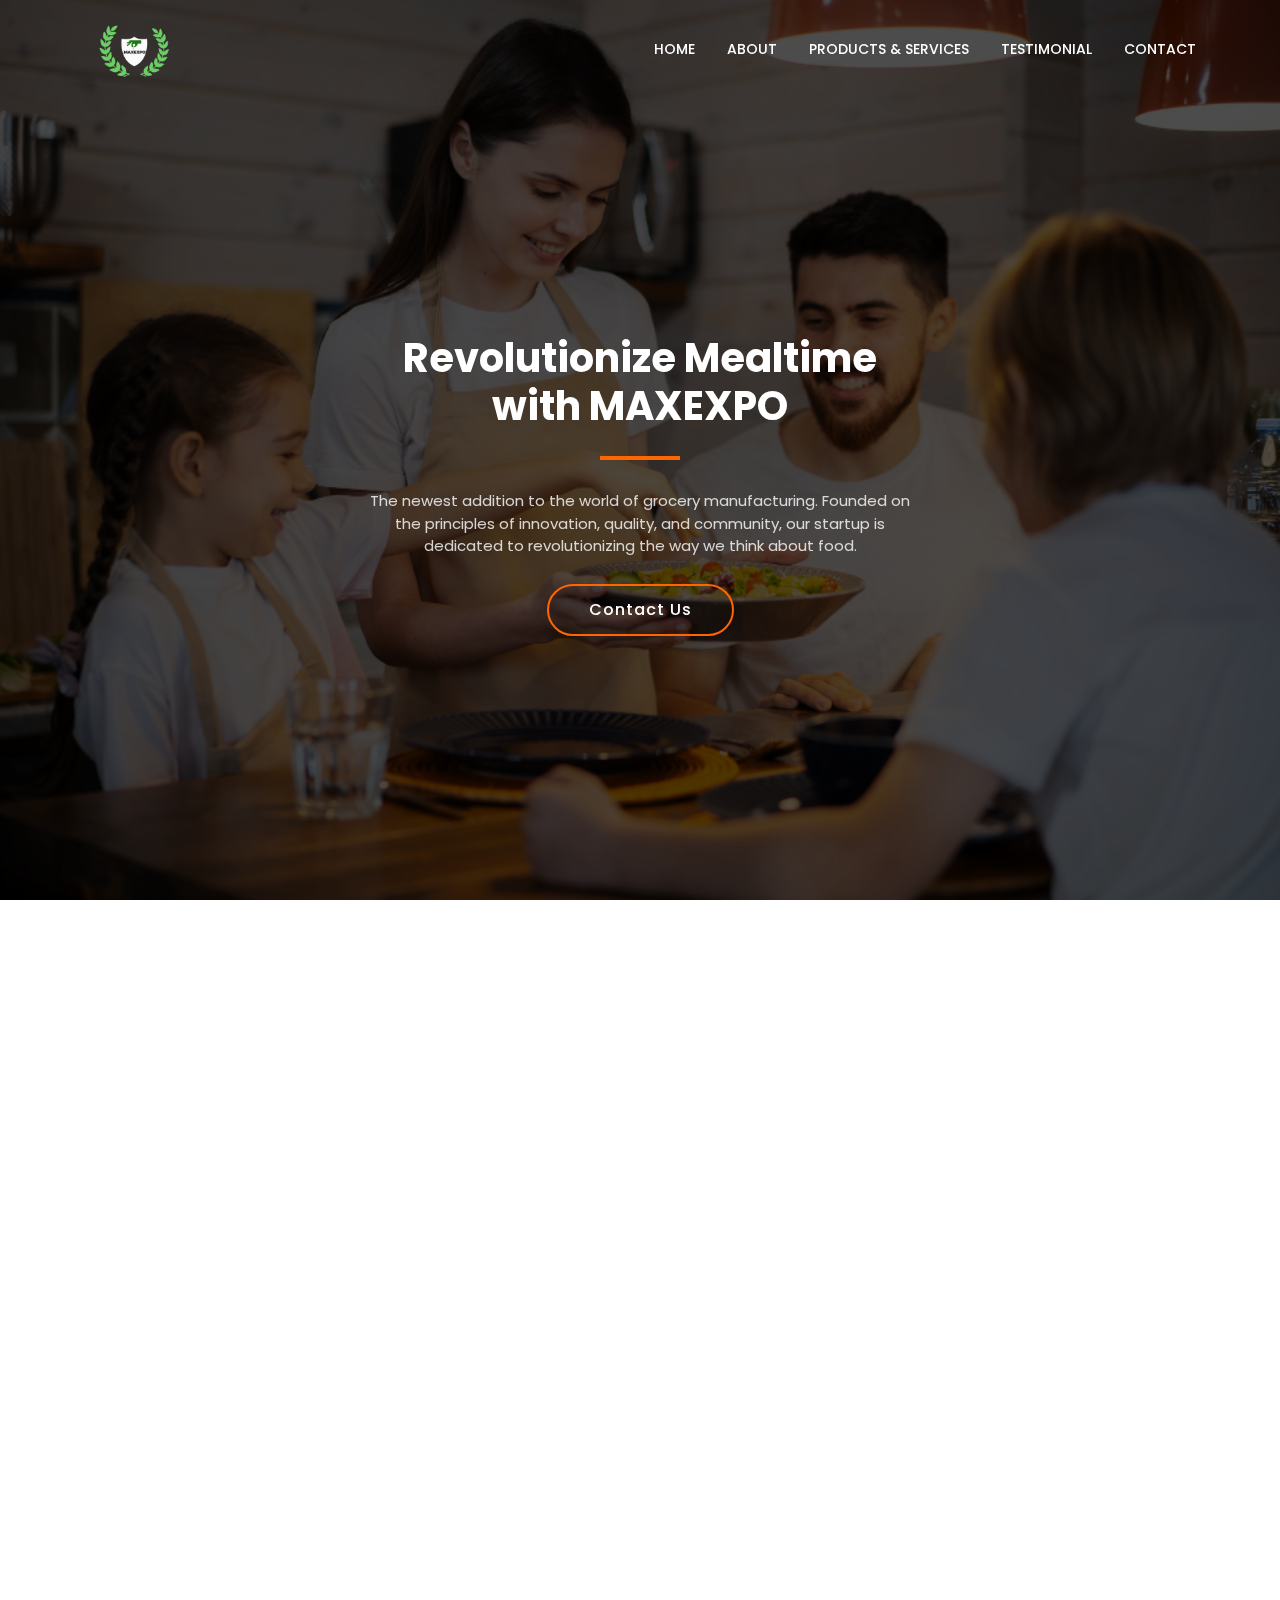
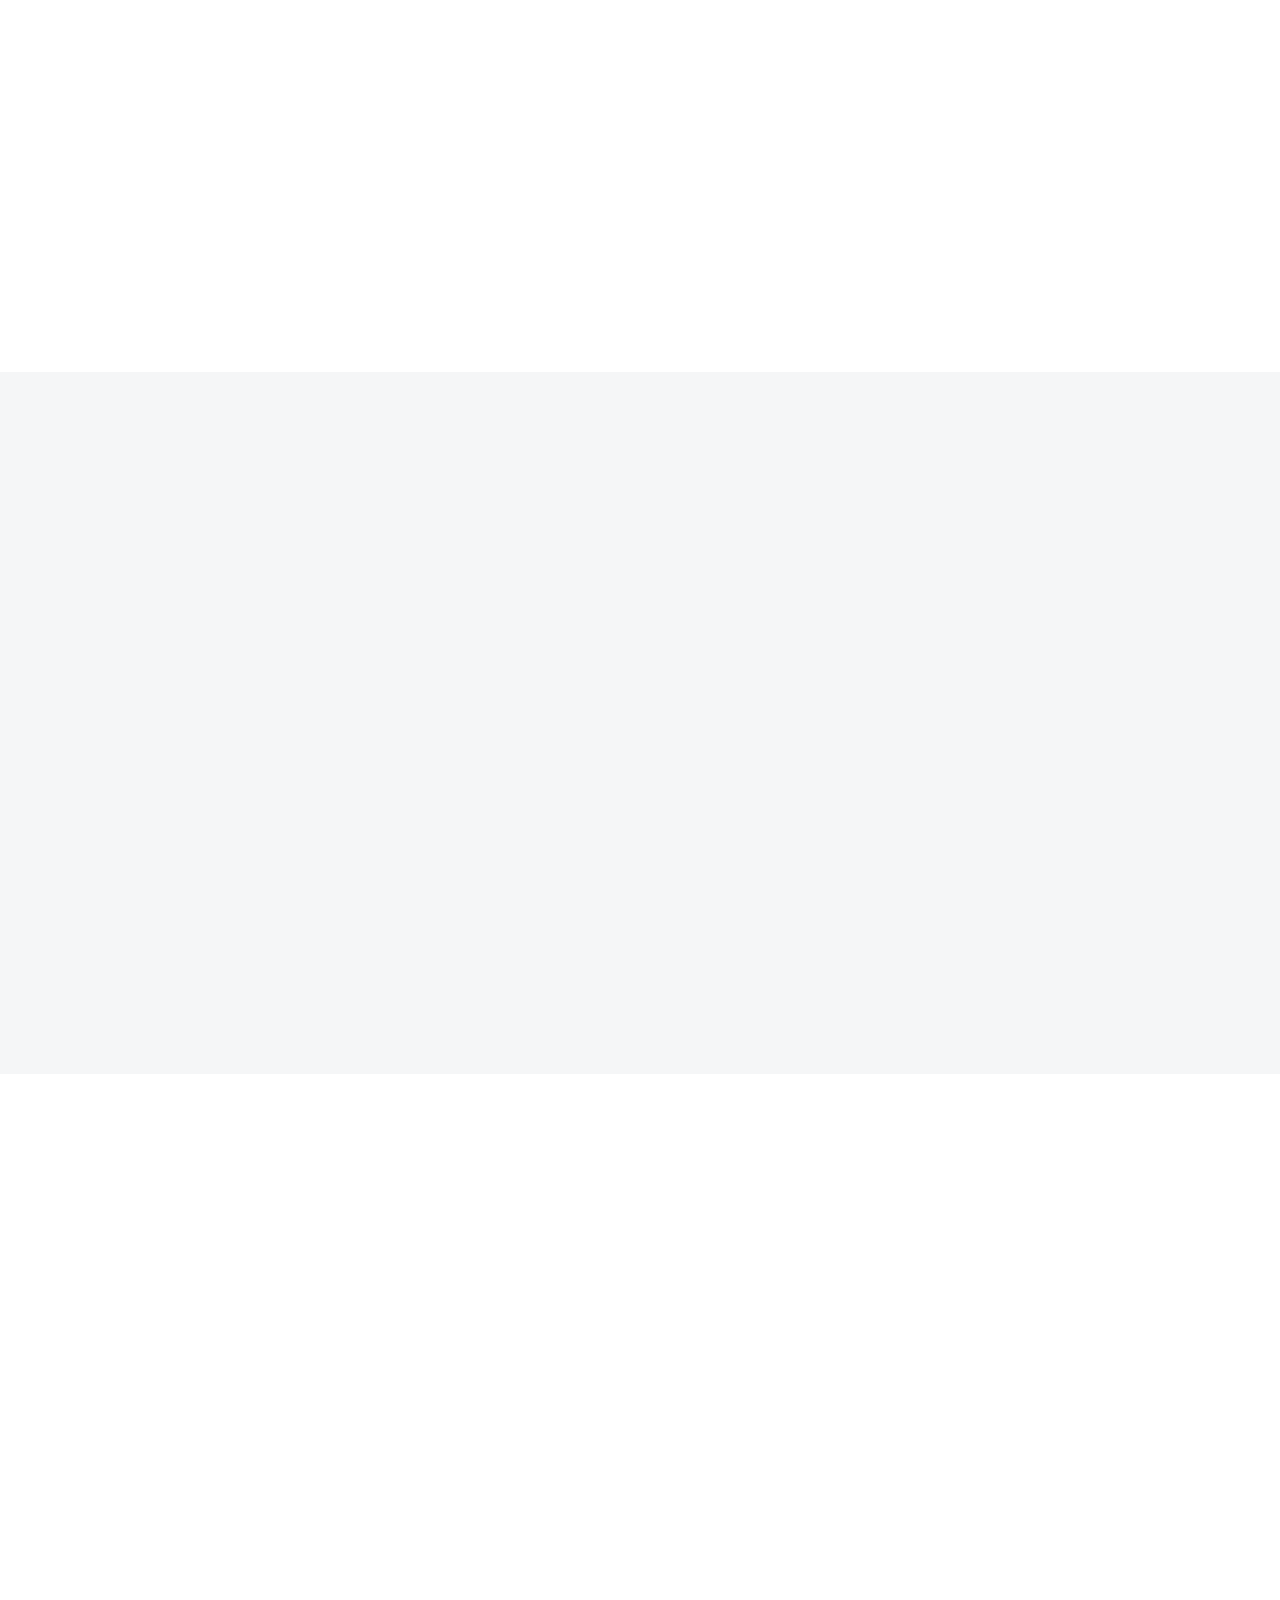
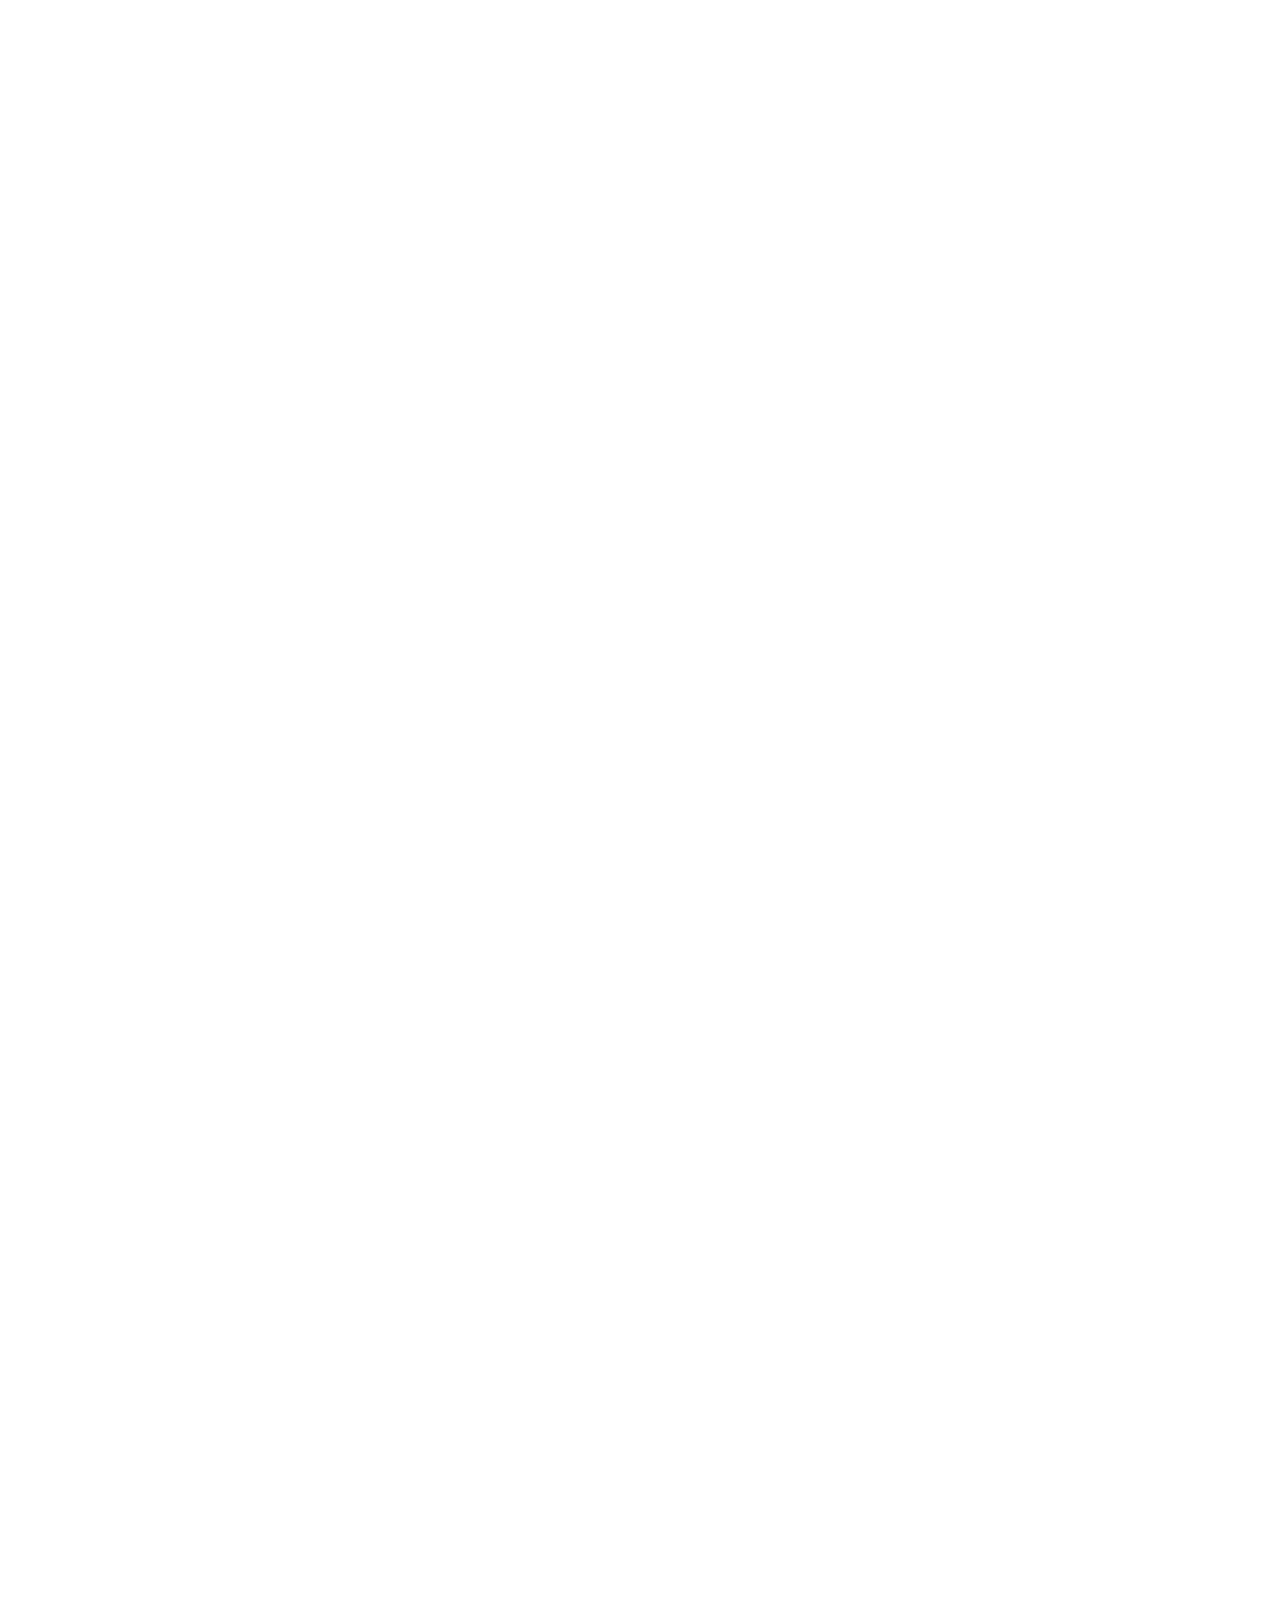
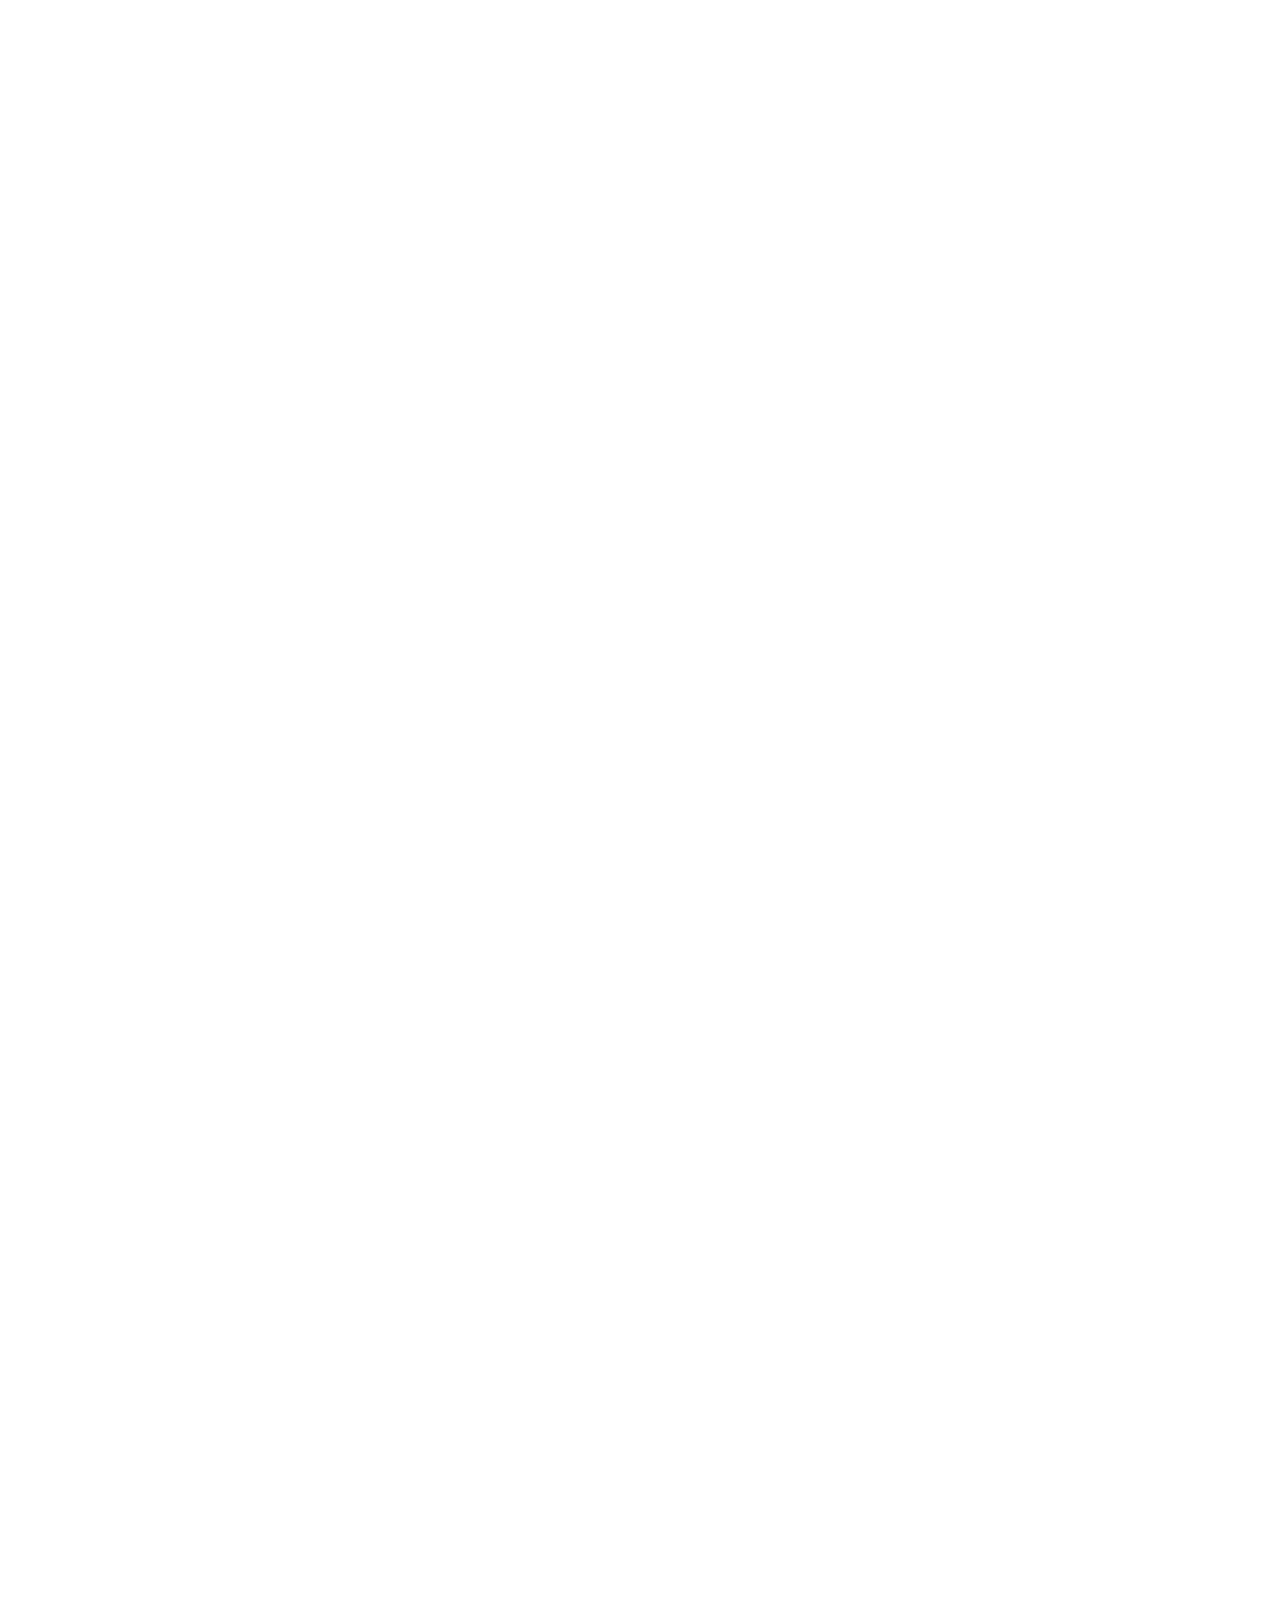
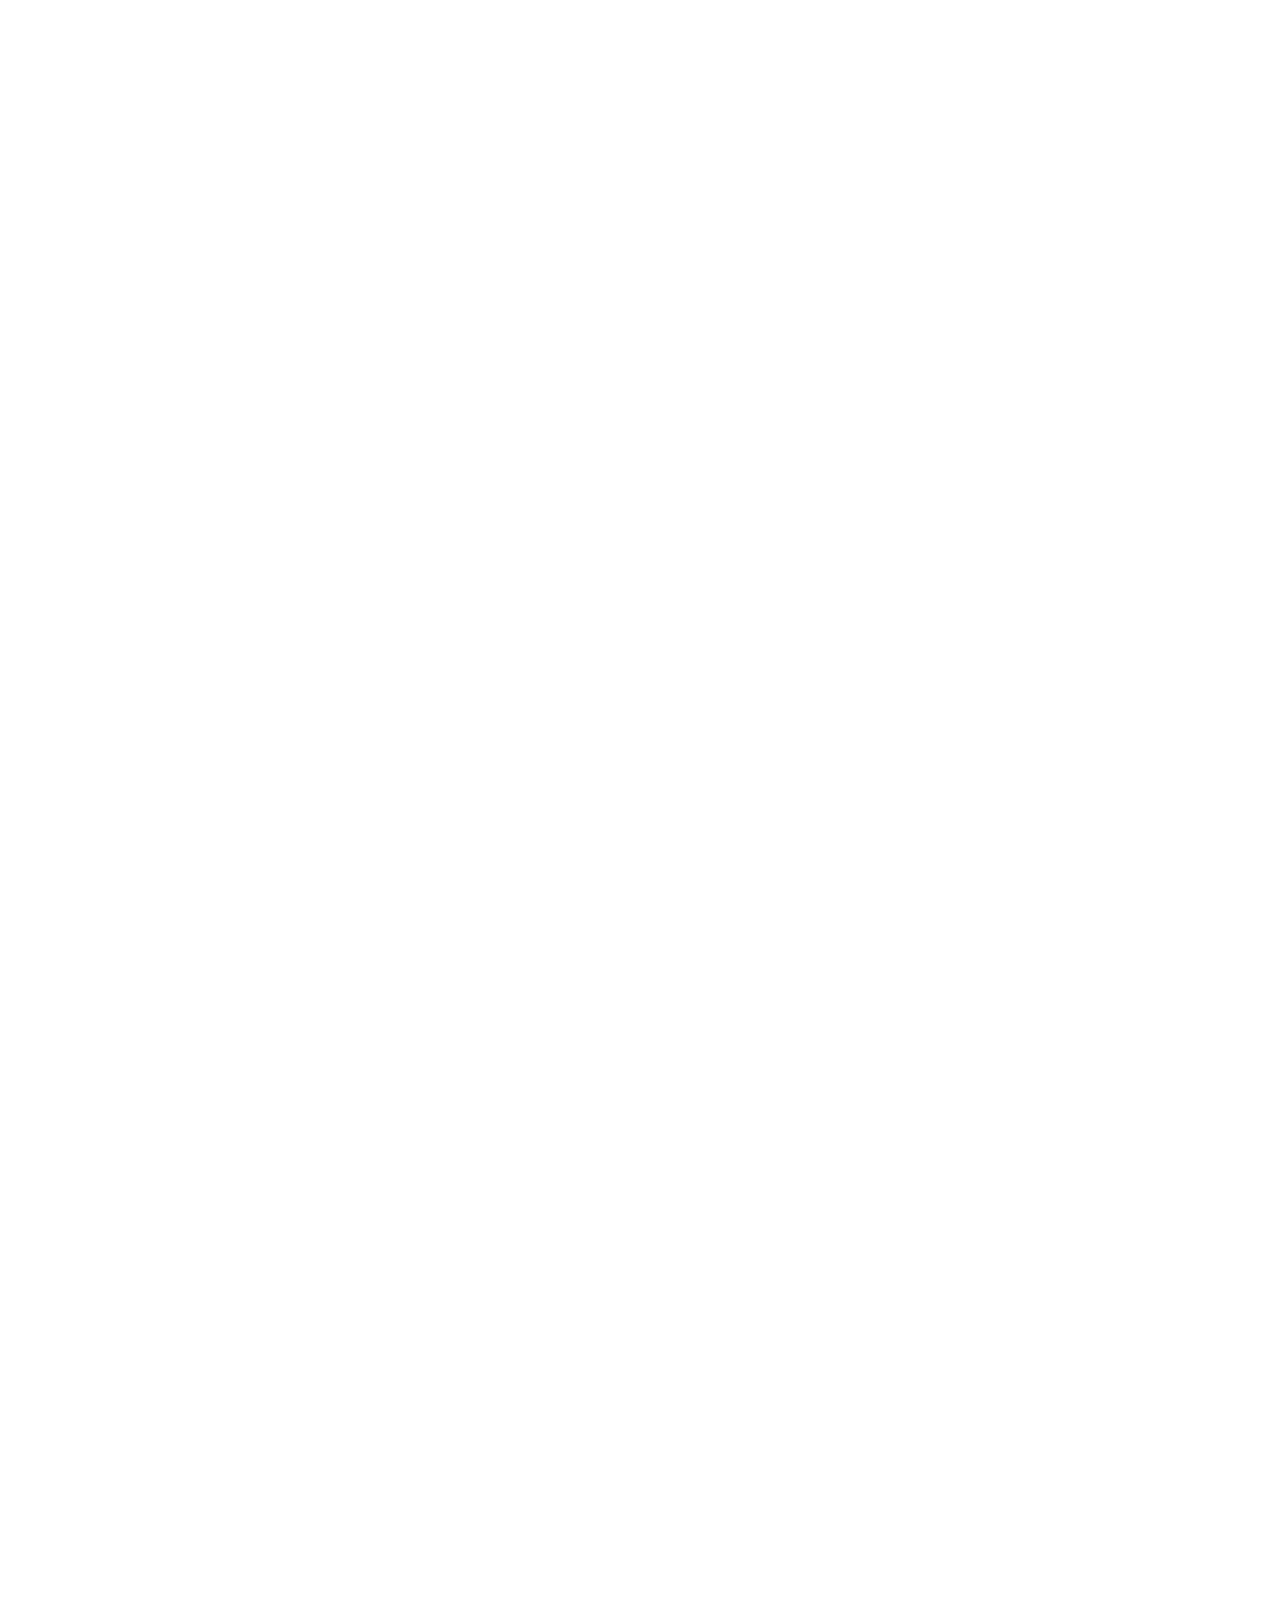
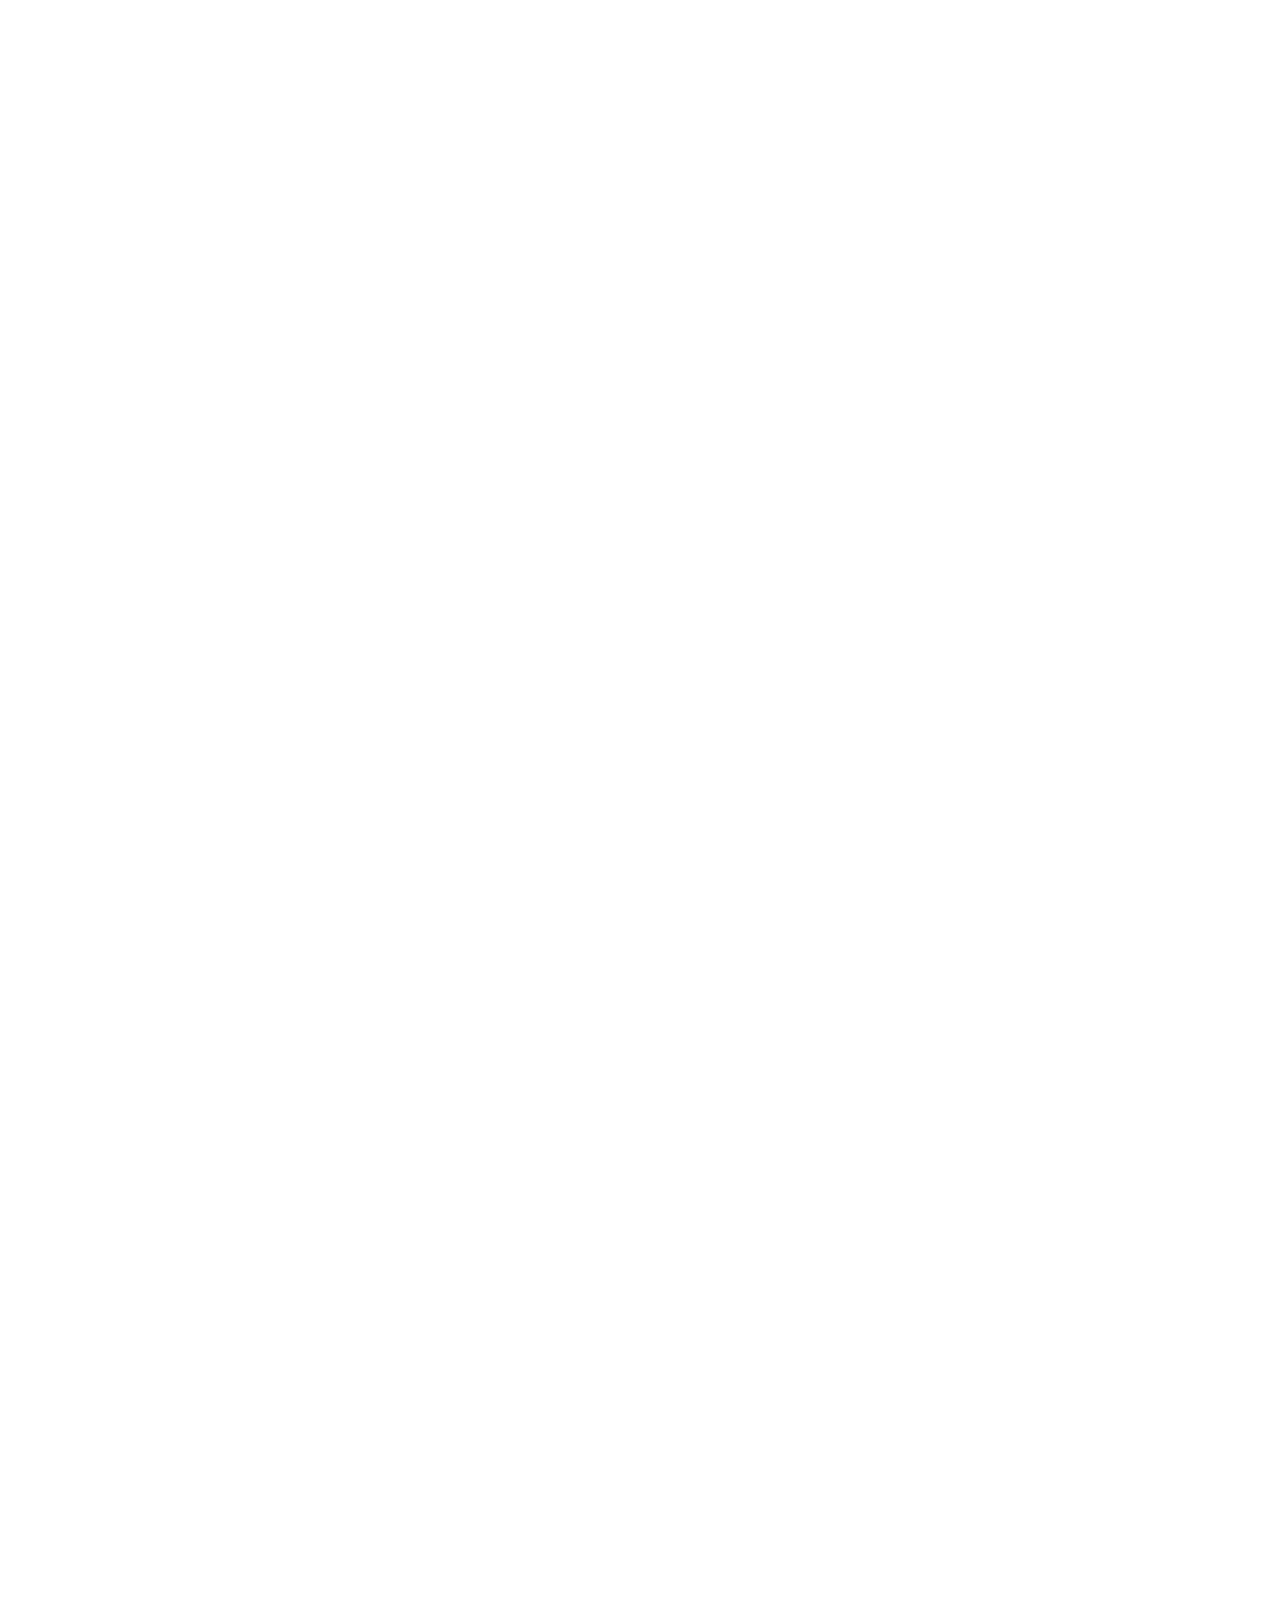
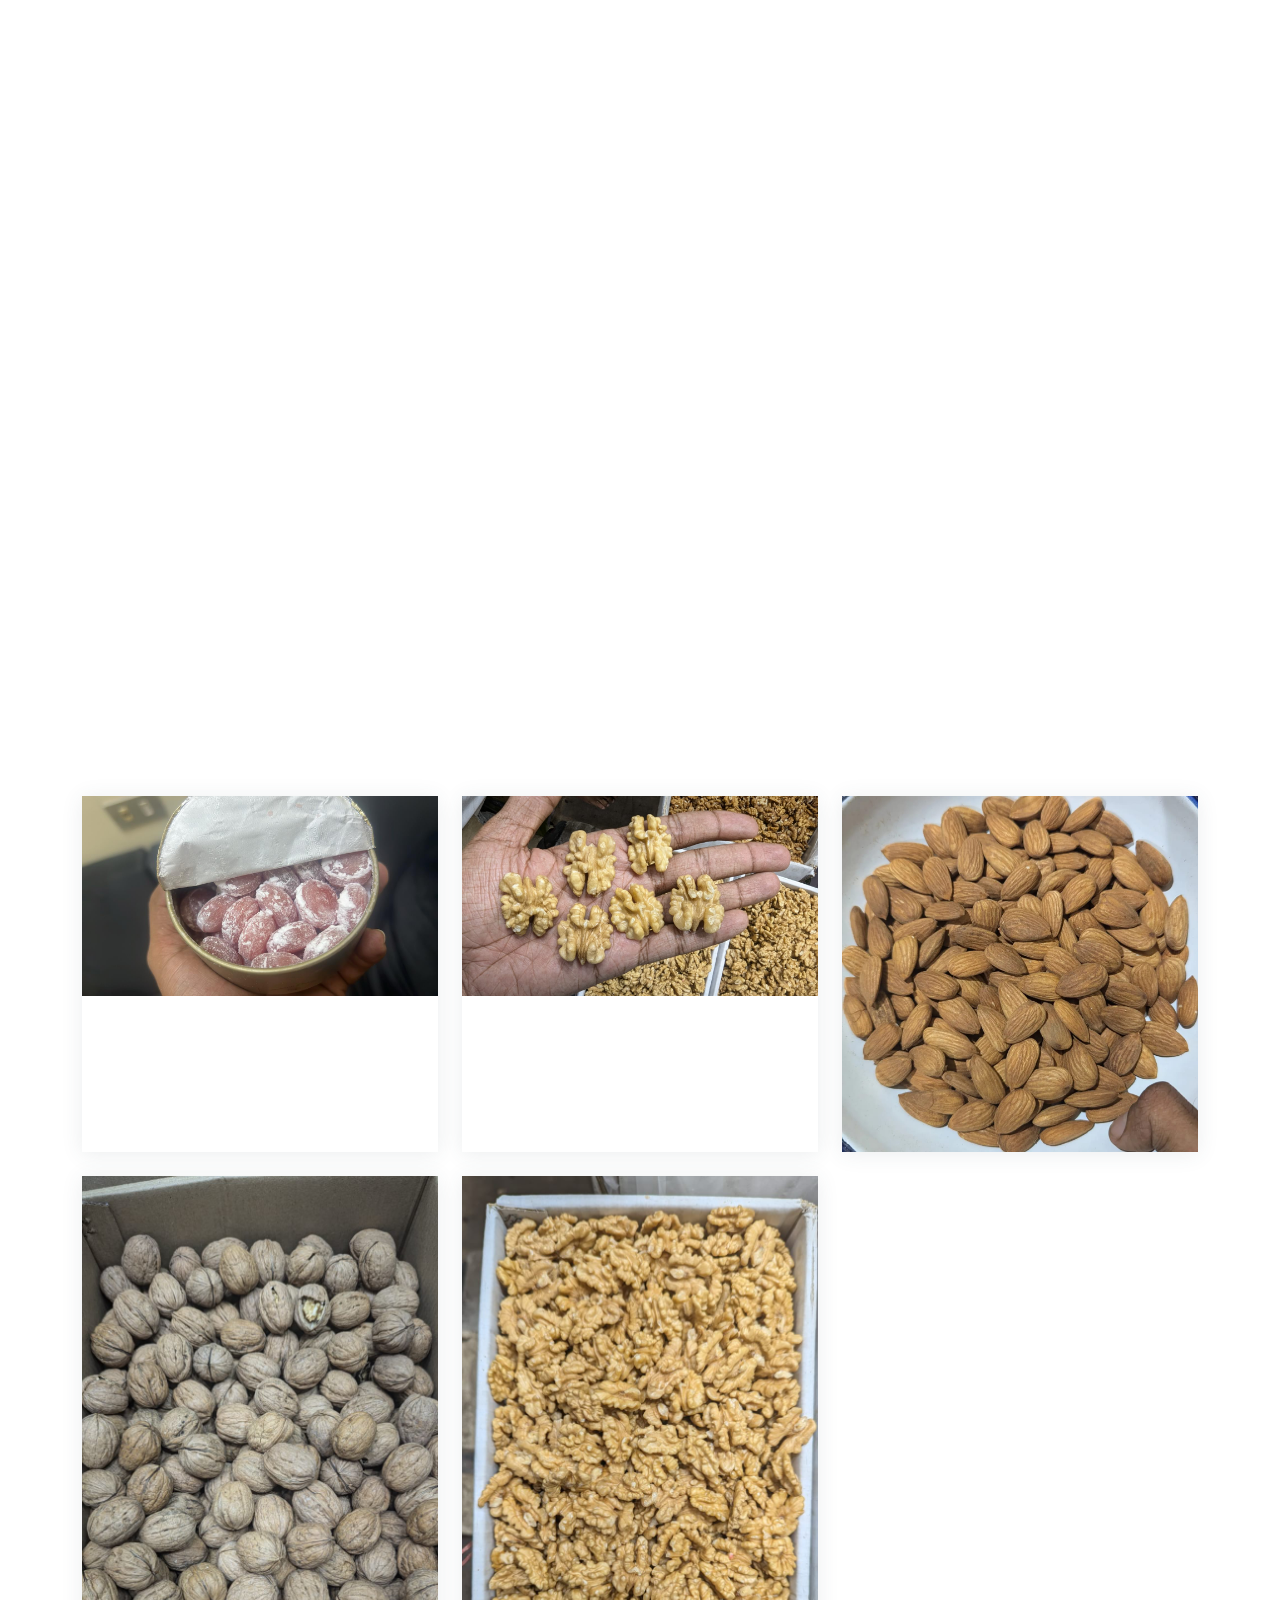
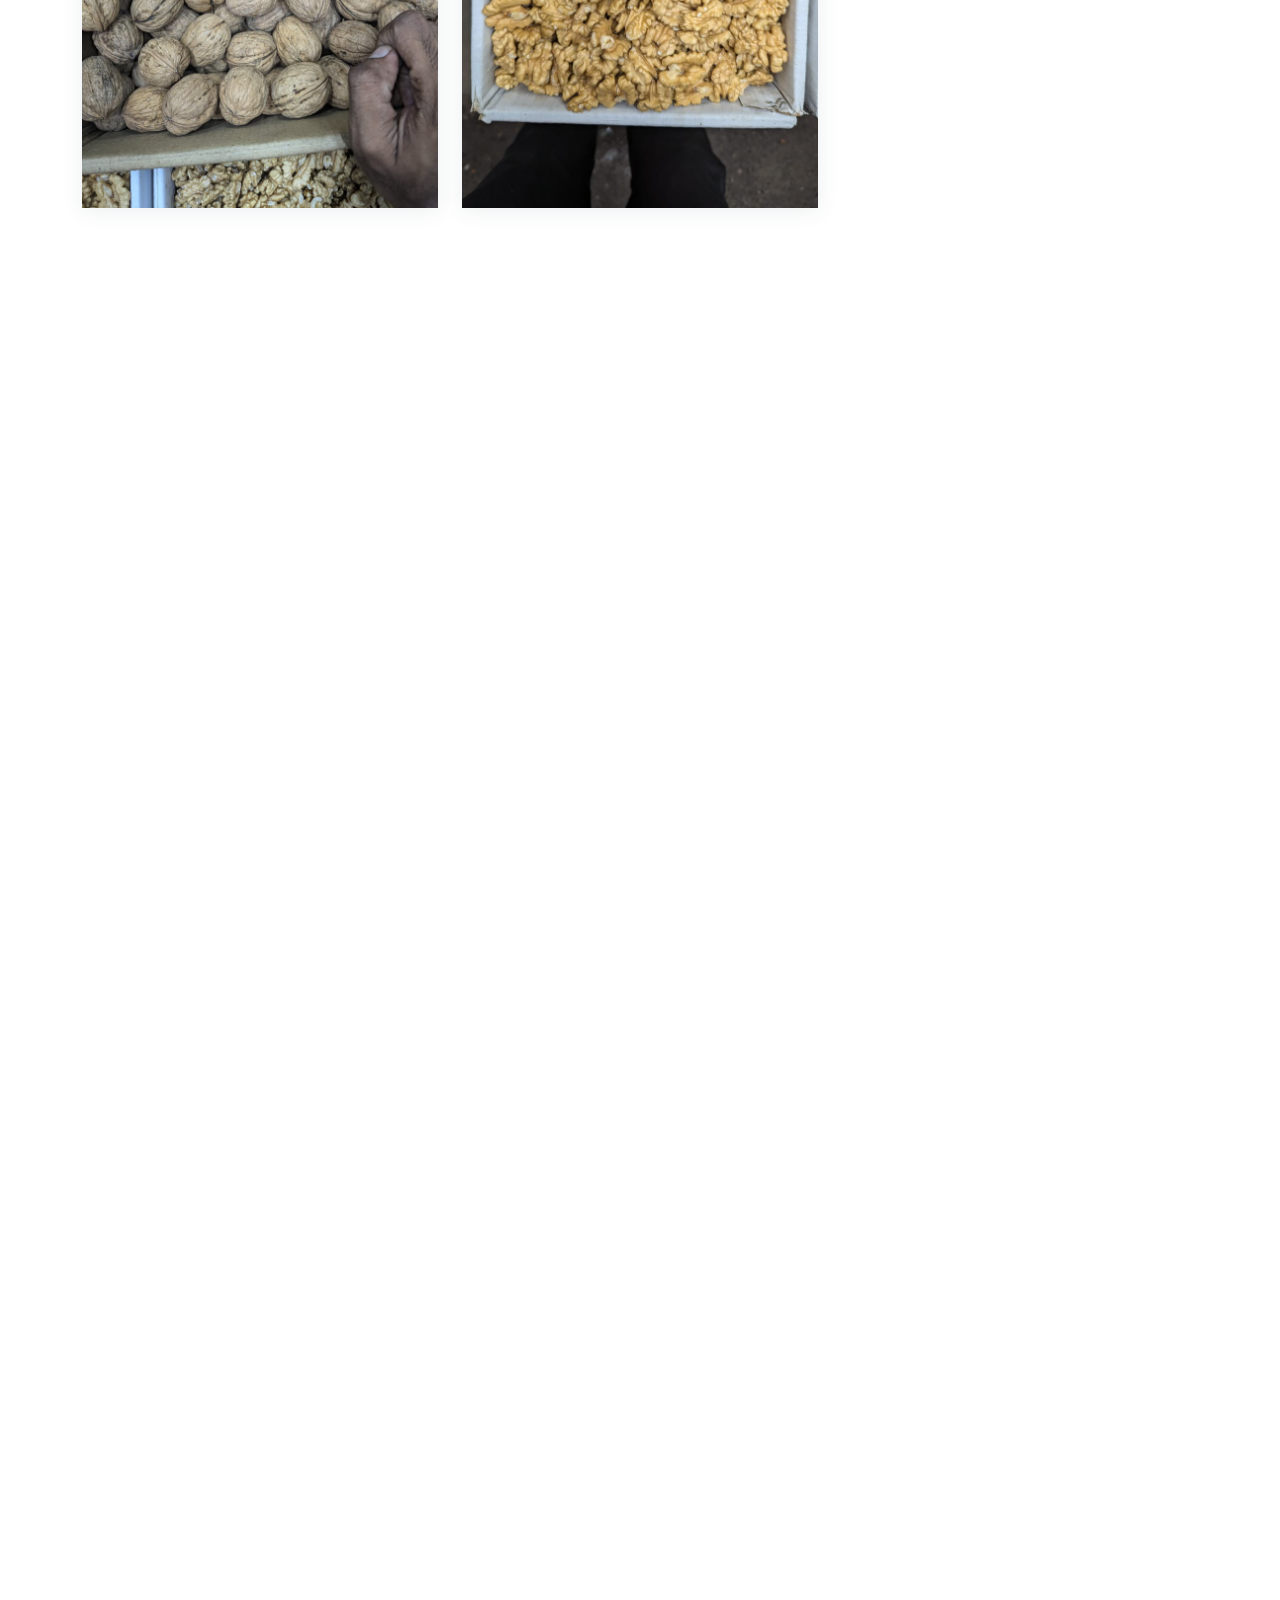
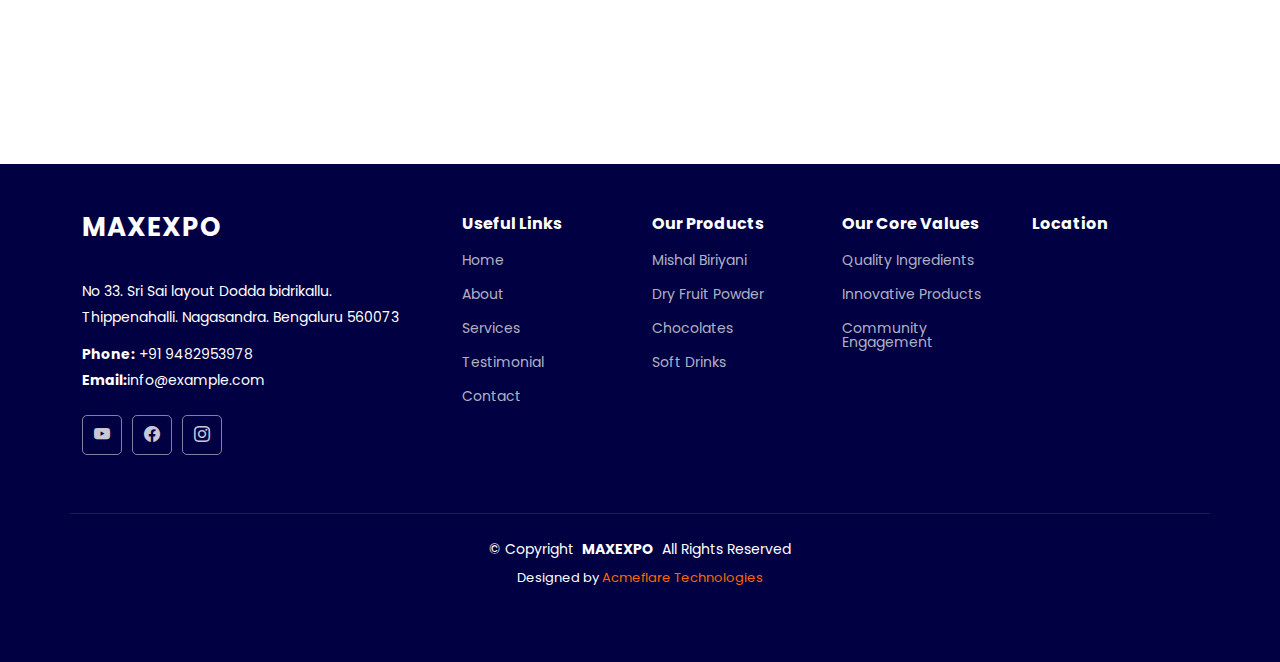
<file: index.html>
<!DOCTYPE html>
<html lang="en">

<head>
  <meta charset="utf-8" />
  <meta content="width=device-width, initial-scale=1.0" name="viewport" />
  <title>MAXEXPO</title>
  <meta content="" name="description" />
  <meta content="" name="keywords" />

  <meta property="og:title" content="MAXEXPO" />
  <meta property="og:description" content="Revolutionize Mealtime with MAXEXPO" />
  <meta property="og:image" content="https://maxexpofb.com/assets/img/maxexpo/maxexpo-logo.jpeg" />
  <meta property="og:url" content="https://maxexpofb.com/" />
  <meta property="og:type" content="website" />



  <!-- Favicons -->
  <link href="assets/img/maxexpo/maxexpo-logo.png" rel="icon" />
  <link href="assets/img/maxexpo/maxexpo-logo.jpeg" rel="apple-touch-icon" />

  <!-- Fonts -->
  <link href="https://fonts.googleapis.com" rel="preconnect" />
  <link href="https://fonts.gstatic.com" rel="preconnect" crossorigin />
  <link
    href="https://fonts.googleapis.com/css2?family=Roboto:ital,wght@0,100;0,300;0,400;0,500;0,700;0,900;1,100;1,300;1,400;1,500;1,700;1,900&family=Open+Sans:ital,wght@0,300;0,400;0,500;0,600;0,700;0,800;1,300;1,400;1,500;1,600;1,700;1,800&family=Poppins:ital,wght@0,100;0,200;0,300;0,400;0,500;0,600;0,700;0,800;0,900;1,100;1,200;1,300;1,400;1,500;1,600;1,700;1,800;1,900&display=swap"
    rel="stylesheet" />

  <!-- Vendor CSS Files -->
  <link href="assets/vendor/bootstrap/css/bootstrap.min.css" rel="stylesheet" />
  <link href="assets/vendor/bootstrap-icons/bootstrap-icons.css" rel="stylesheet" />
  <link href="assets/vendor/aos/aos.css" rel="stylesheet" />
  <link href="assets/vendor/fontawesome-free/css/all.min.css" rel="stylesheet" />
  <link href="assets/vendor/glightbox/css/glightbox.min.css" rel="stylesheet" />
  <link href="assets/vendor/swiper/swiper-bundle.min.css" rel="stylesheet" />

  <!-- Main CSS File -->
  <link href="assets/css/main.css" rel="stylesheet" />
</head>

<body class="index-page">
  <header id="header" class="header d-flex align-items-center fixed-top">
    <div class="container-fluid container-xl position-relative d-flex align-items-center justify-content-between">
      <a href="index.html" class="logo d-flex align-items-center">
        <!-- Uncomment the line below if you also wish to use an image logo -->
        <img src="assets/img/maxexpo/maxexpo-logo.png" alt="" />
        <!-- <h1 class="sitename">MAXEXPO</h1> <span>.</span> -->
      </a>

      <nav id="navmenu" class="navmenu">
        <ul>
          <li><a href="index.html" class="">Home</a></li>
          <li><a href="#about">About</a></li>
          <li><a href="#services">Products & Services</a></li>

          <li><a href="#testimonials">Testimonial</a></li>
          <li><a href="#contact">Contact</a></li>
        </ul>
        <i class="mobile-nav-toggle d-xl-none bi bi-list"></i>
      </nav>
    </div>
  </header>

  <main class="main">
    <!-- Hero Section -->
    <section id="hero" class="hero section">
      <div class="info d-flex align-items-center">
        <div class="container">
          <div class="row justify-content-center" data-aos="fade-up" data-aos-delay="100">
            <div class="col-lg-6 text-center">
              <h2>Revolutionize Mealtime with MAXEXPO</h2>
              <p>
                The newest addition to the world of grocery manufacturing.
                Founded on the principles of innovation, quality, and
                community, our startup is dedicated to revolutionizing the way
                we think about food.
              </p>
              <a href="#contact" class="btn-get-started">Contact Us</a>
            </div>
          </div>
        </div>
      </div>

      <div id="hero-carousel" class="carousel slide" data-bs-ride="carousel" data-bs-interval="5000">
        <div class="carousel-item active">
          <img src="assets/img/maxexpo/family-foods.jpg" alt="" />
        </div>
      </div>
    </section>
    <!-- /Hero Section -->

    <!-- About starts -->
    <section id="about" class="alt-services section">
      <div class="container">
        <div class="row justify-content-around gy-4">
          <div class="features-image col-lg-6" data-aos="fade-up" data-aos-delay="100">
            <img src="assets/img/maxexpo/foodpreparing.jpg" alt="" />
          </div>

          <div class="col-lg-5 d-flex flex-column justify-content-center" data-aos="fade-up" data-aos-delay="200">
            <h3>About Us</h3>
            <p class="p-tag">
              In a world where convenience and speed often take precedence
              over nutrition and taste, we're on a mission to change the
              narrative. Our team of passionate foodies, entrepreneurs, and
              industry experts has come together to create a company that
              prioritizes
            </p>
            <p class="p-tag">
              At Maxexpo food and beverages pvt ltd we're not just
              manufacturers – we're food craftsmen. We're dedicated to
              creating products that make mealtime a pleasure, and that bring
              people joy. Our state-of-the-art facility, cutting-edge
              technology, and expert team allow us to push the boundaries of
              what's possible in grocery manufacturing.
            </p>
            <p class="p-tag">
              As we embark on this exciting journey, we invite you to join us.
              Explore our products, share your feedback, and become a part of
              our community. Together, let's make a difference in the world of
              food.
            </p>

            <div class="icon-box d-flex position-relative" data-aos="fade-up" data-aos-delay="300">
              <i class="bi bi-patch-check flex-shrink-0"></i>
              <div>
                <h4>
                  <a href="" class="stretched-link">Quality ingredients</a>
                </h4>
                <p>
                  Sourced locally and sustainably whenever possible, our
                  ingredients are carefully selected to ensure maximum flavor
                  and nutrition.
                </p>
              </div>
            </div>
            <!-- End Icon Box -->

            <div class="icon-box d-flex position-relative" data-aos="fade-up" data-aos-delay="400">
              <i class="bi bi-patch-check flex-shrink-0"></i>
              <div>
                <h4>
                  <a href="" class="stretched-link">Innovative products</a>
                </h4>
                <p>
                  From artisanal staples to game-changing snacks, our products
                  are designed to delight and inspire.
                </p>
              </div>
            </div>
            <!-- End Icon Box -->

            <div class="icon-box d-flex position-relative" data-aos="fade-up" data-aos-delay="500">
              <i class="bi bi-patch-check flex-shrink-0"></i>
              <div>
                <h4>
                  <a href="" class="stretched-link">Community engagement</a>
                </h4>
                <p>
                  We believe that food has the power to bring people together,
                  and we're committed to building a community that shares our
                  passion for good food and good values.
                </p>
              </div>
            </div>
            <!-- End Icon Box -->
          </div>
        </div>
      </div>
    </section>
    <!-- About ends -->

    <!-- Services Section -->
    <section id="services" class="services section">
      <!-- Section Title -->
      <div class="container section-title" data-aos="fade-up">
        <h2>Our Products</h2>
        <h3 style="font-weight: 700; font-size: 24px">Services</h3>
        <p>
          Discover Our Diverse Range: Quick-Cooking Sauces, Sweet Treats, and
          Refreshing Beverages
        </p>
      </div>
      <!-- End Section Title -->

      <div class="container">
        <div class="row gy-4">
          <div class="col-lg-4 col-md-6" data-aos="fade-up" data-aos-delay="100">
            <div class="service-item position-relative">
              <div class="icon">
                <i class="fa-solid fa-bowl-food"></i>
                <!-- You can choose an appropriate icon -->
              </div>
              <h3>Mishal</h3>
              <p>
                Discover our signature quick-cooking sauce for effortless
                stir-fries, as well as our all-in-one fish curry ingredients
                and traditional mutton masala. From Kerala-style fish curry to
                authentic Arabian and North Indian flavors, Mishal brings
                convenience and taste to your kitchen.
              </p>
            </div>
          </div>
          <!-- End Service Item -->

          <div class="col-lg-4 col-md-6" data-aos="fade-up" data-aos-delay="100">
            <div class="service-item position-relative">
              <div class="icon">
                <i class="fa-solid fa-candy-cane"></i>
                <!-- You can choose an appropriate icon -->
              </div>
              <h3>Mintox</h3>
              <p>
                Enjoy our vibrant Mint Multicolor Sweet Sugar Coated Fennel,
                available in loose packaging. Mintox offers a refreshing
                and delightful treat that adds a burst of flavor to your day.
              </p>
            </div>
          </div>
          <!-- End Service Item -->

          <div class="col-lg-4 col-md-6" data-aos="fade-up" data-aos-delay="100">
            <div class="service-item position-relative">
              <div class="icon">
                <i class="fa-solid fa-beer"></i>
                <!-- You can choose an appropriate icon -->
              </div>
              <h3>Drinks and Beverages</h3>
              <p>
                Explore our range of refreshing soft drinks, designed to
                quench your thirst and complement any meal. Our beverages
                offer quality and taste that you'll enjoy with every sip.
              </p>
            </div>
          </div>
          <!-- End Service Item -->
        </div>
      </div>
    </section>
    <!-- /Services Section -->

    <!-- Alt Services 2 Section -->
    <section id="alt-services-2" class="alt-services-2 section">
      <!-- Section Title -->
      <div class="container section-title" data-aos="fade-up">
        <h2>Ditch the Artificial</h2>
        <h3>Protein Powders</h3>

        <p>
          Get your daily dose of protein and nutrients from nature's candy -
          dry fruits!
        </p>
      </div>
      <!-- End Section Title -->

      <div class="container">
        <div class="row justify-content-around gy-4">
          <div class="col-lg-6 d-flex flex-column justify-content-center order-2 order-lg-1" data-aos="fade-up"
            data-aos-delay="100">
            <h3>Say Goodbye to Synthetic Additives</h3>
            <p>
              Are you tired of artificial protein powders filled with
              synthetic ingredients, added sugars, and unpronounceable names?
              Look no further! Our dry fruit powders offer a natural,
              wholesome, and delicious way to boost your protein intake and
              support overall health.
            </p>

            <div class="row">
              <div class="col-lg-6 icon-box d-flex">
                <i class="bi bi-check-circle flex-shrink-0"></i>
                <div>
                  <h4>Natural & Organic</h4>
                  <p>100% natural, organic, and non-GMO ingredients</p>
                </div>
              </div>
              <!-- End Icon Box -->

              <div class="col-lg-6 icon-box d-flex">
                <i class="bi bi-check-circle flex-shrink-0"></i>
                <div>
                  <h4>Rich in Nutrients</h4>
                  <p>Rich in protein, fiber, vitamins, and minerals</p>
                </div>
              </div>
              <!-- End Icon Box -->

              <div class="col-lg-6 icon-box d-flex">
                <i class="bi bi-check-circle flex-shrink-0"></i>
                <div>
                  <h4>No Artificial Additives</h4>
                  <p>No artificial additives, preservatives, or sweeteners</p>
                </div>
              </div>
              <!-- End Icon Box -->

              <div class="col-lg-6 icon-box d-flex">
                <i class="bi bi-check-circle flex-shrink-0"></i>
                <div>
                  <h4>Supports Health</h4>
                  <p>
                    Supports healthy digestion, weight management, and bone
                    health
                  </p>
                </div>
              </div>
              <!-- End Icon Box -->
              <div class="col-lg-6 icon-box d-flex">
                <i class="bi bi-check-circle flex-shrink-0"></i>
                <div>
                  <h4>Prune Powder</h4>
                  <p>Packed with protein, fiber, and antioxidant</p>
                </div>
              </div>
              <!-- End Icon Box -->
              <div class="col-lg-6 icon-box d-flex">
                <i class="bi bi-check-circle flex-shrink-0"></i>
                <div>
                  <h4>Date Powder</h4>
                  <p>Rich in protein, fiber, and potassium</p>
                </div>
              </div>
              <!-- End Icon Box -->
              <div class="col-lg-6 icon-box d-flex">
                <i class="bi bi-check-circle flex-shrink-0"></i>
                <div>
                  <h4>Apricot Kernel Powder</h4>
                  <p>High in protein, vitamin A, and potassium</p>
                </div>
              </div>
              <!-- End Icon Box -->
            </div>
          </div>

          <div class="features-image col-lg-5 order-1 order-lg-2" data-aos="fade-up" data-aos-delay="200">
            <img src="assets/img/maxexpo/dry-fruits.jpg" alt="Dry Fruit Powder" />
          </div>
        </div>
      </div>
    </section>
    <!-- /Alt Services 2 Section -->

    <!-- Benifits  Section -->
    <section id="features-cards" class="features-cards section">
      <div class="container">
        <div class="row gy-4">
          <div class="col-lg-3 col-md-6" data-aos="fade-up" data-aos-delay="100">
            <h3>Contamination Risks</h3>
            <p>
              Some protein powders may contain harmful contaminants such as
              heavy metals or bacteria.
            </p>
            <ul class="list-unstyled">
              <li>
                <i class="bi bi-check2"></i>
                <span>Heavy metals like lead, mercury, arsenic</span>
              </li>
              <li>
                <i class="bi bi-check2"></i>
                <span>Pesticides and bacteria like Salmonella</span>
              </li>
            </ul>
          </div>
          <!-- End feature item-->

          <div class="col-lg-3 col-md-6" data-aos="fade-up" data-aos-delay="200">
            <h3>Excessive Additives</h3>
            <p>
              Artificial additives in some protein powders can cause digestive
              issues and allergic reactions.
            </p>
            <ul class="list-unstyled">
              <li>
                <i class="bi bi-check2"></i>
                <span>Artificial flavors, sweeteners, colors</span>
              </li>
              <li>
                <i class="bi bi-check2"></i>
                <span>Fillers that may cause allergies</span>
              </li>
            </ul>
          </div>
          <!-- End feature item-->

          <div class="col-lg-3 col-md-6" data-aos="fade-up" data-aos-delay="300">
            <h3>High Sugar Content</h3>
            <p>
              Protein powders with high sugar content can lead to weight gain
              and health issues.
            </p>
            <ul class="list-unstyled">
              <li>
                <i class="bi bi-check2"></i>
                <span>Added sugars causing weight gain</span>
              </li>
              <li>
                <i class="bi bi-check2"></i>
                <span>Insulin resistance and dental problems</span>
              </li>
            </ul>
          </div>
          <!-- End feature item-->

          <div class="col-lg-3 col-md-6" data-aos="fade-up" data-aos-delay="400">
            <h3>Unhealthy Sweeteners</h3>
            <p>
              Certain sweeteners in protein powders may pose health risks,
              including cancer and metabolic disorders.
            </p>
            <ul class="list-unstyled">
              <li>
                <i class="bi bi-check2"></i>
                <span>Aspartame, sucralose, saccharin</span>
              </li>
              <li>
                <i class="bi bi-check2"></i>
                <span>Potential links to health issues</span>
              </li>
            </ul>
          </div>
          <!-- End feature item-->
        </div>
      </div>
    </section>
    <!-- End Benifits Section -->

    <!-- Alt Services 2 Section -->
    <section id="alt-services-2" class="alt-services-2 section">
      <!-- Section Title -->
      <div class="container section-title" data-aos="fade-up">
        <h2>Transform Your Mealtime</h2>
        <h3>With Mishal Malabar Magic Biryani</h3>
        <p>Discover the authentic flavors of Malabar in a convenient pack!</p>
      </div>
      <!-- End Section Title -->

      <div class="container">
        <div class="row justify-content-around gy-4">
          <div class="col-lg-6 d-flex flex-column justify-content-center order-2 order-lg-1" data-aos="fade-up"
            data-aos-delay="100">
            <h3>What's Inside</h3>
            <p>Aromatic jeera rice blend and spice mix.</p>
            <ul class="list-unstyled">
              <li>
                <i class="bi bi-check-circle flex-shrink-0"></i>
                <span>Aromatic Jeera Rice Blend</span>
              </li>
              <li>
                <i class="bi bi-check-circle flex-shrink-0"></i>
                <span>Signature Spice Mix</span>
              </li>
              <li>
                <i class="bi bi-check-circle flex-shrink-0"></i>
                <span>Flavorful Fried Onion Mix</span>
              </li>
              <li>
                <i class="bi bi-check-circle flex-shrink-0"></i>
                <span>Fresh Herb Blend</span>
              </li>
              <li>
                <i class="bi bi-check-circle flex-shrink-0"></i>
                <span>Special Biryani Masala Powder</span>
              </li>
              <li>
                <i class="bi bi-check-circle flex-shrink-0"></i>
                <span>Cooking Oil and Ghee Blend</span>
              </li>
              <li>
                <i class="bi bi-check-circle flex-shrink-0"></i>
                <span>Salt and Sugar</span>
              </li>
            </ul>

            <h3>Why Mishal Malabar Magic</h3>
            <p>Easy to cook with authentic flavors.</p>
            <ul class="list-unstyled">
              <li>
                <i class="bi bi-check-circle flex-shrink-0"></i>
                <span>Easy to Cook</span>
              </li>
              <li>
                <i class="bi bi-check-circle flex-shrink-0"></i>
                <span>Authentic Flavors</span>
              </li>
              <li>
                <i class="bi bi-check-circle flex-shrink-0"></i>
                <span>Convenient</span>
              </li>
              <li>
                <i class="bi bi-check-circle flex-shrink-0"></i>
                <span>Innovative Pack</span>
              </li>
            </ul>

            <h3>How to Cook</h3>
            <p>Simple steps to make delicious biryani.</p>
            <ul class="list-unstyled">
              <li>
                <i class="bi bi-check-circle flex-shrink-0"></i>
                <span>Add meat or veggies</span>
              </li>
              <li>
                <i class="bi bi-check-circle flex-shrink-0"></i>
                <span>Mix well and add water</span>
              </li>
              <li>
                <i class="bi bi-check-circle flex-shrink-0"></i>
                <span>Cook until rice is tender</span>
              </li>
              <li>
                <i class="bi bi-check-circle flex-shrink-0"></i>
                <span>Serve hot and enjoy!</span>
              </li>
            </ul>
          </div>
          <!-- End feature item-->

          <div class="features-image col-lg-5 order-1 order-lg-2" data-aos="fade-up" data-aos-delay="200">
            <img src="assets/img/maxexpo/biriyani.jpg" alt="Mishal Malabar Magic Biryani" />
          </div>
          <!-- End features-image -->
        </div>
      </div>
    </section>
    <!-- /Alt Services 2 Section -->

    <!-- Alt Services 2 Section -->
    <section id="alt-services-2" class="alt-services-2 section">
      <!-- Section Title -->
      <div class="container section-title" data-aos="fade-up">
        <h2>MINTOX Natural Mouth Freshener</h2>
        <h3>
          Here’s Why You Should Start Eating Mouth Fresheners (Mukhwas) After
          Meals Right Away!
        </h3>
        <p>
          Mukhwas is derived from the Sanskrit words ‘मुख’ (mouth) and ‘वास’
          (smell). It is a healthy South Asian after-meal widely known as
          Mouth Freshener and is prepared by mixing various seeds and nuts. As
          per research and studies, mukhwas are consumed by people especially
          Indians for a long time. It is a precious legacy that is passing
          generation after generation. As per the novel ‘Feasts and Fasts: A
          History of Food in India’ by Collen Taylor Sen, mukhwas were born in
          the 13th – 14th century, in the courts of Delhi where officials used
          to have betel nuts (supari) as breath fresheners. From there, the
          tradition of consuming mukhwas after meals started.
        </p>
      </div>
      <!-- End Section Title -->

      <div class="container">
        <div class="row justify-content-around gy-4">
          <div class="col-lg-6 d-flex flex-column justify-content-center order-2 order-lg-1" data-aos="fade-up"
            data-aos-delay="100">
            <h3>Why Mukhwas is Better Than Chemical-Based Alternatives</h3>
            <p>
              Generation after generation our traditional mouth fresheners
              transformed to be tastier and healthier. With it, many more
              harmful chemical-based alternatives (like mints, gums, sprays,
              and rinses) also came to the market with smart marketing
              strategies that made them very popular among this generation.
              What’s lesser-known by the people is that these alternatives
              have contents like menthol, xylitol, SLS, alcohol, etc. which
              removes healthy oral microbiome, causes teeth staining,
              increases cancer risk, and has a lot more side effects. Hence,
              we should avoid using this.
            </p>

            <p>
              The healthier alternatives to these harmful mouth fresheners are
              Mukhwas which is the legacy of our ancestors. In mukhwas, there
              are several options like plain saunf, flavored saunf, mixed
              saunf, candied saunf, gulkand, meetha paan, etc. These have
              ingredients like fennel seeds (saunf), green cardamom (elaichi),
              cloves (laung), saffron (kesar), coconut (nariyal), and dates
              (khajur), rose petal jam (gulkand), etc. which have numerous
              health benefits.
            </p>

            <h3>Benefits of Eating Mouth Fresheners (Mukhwas)</h3>
            <ul>
              <li>
                <strong>Digestive Aid:</strong> Generally, mukhwas are
                consumed after meals. The major reason behind this is that it
                helps with better and faster digestion. A lot of studies claim
                that people who eat mukhwas after heavy meals have better gut
                health as compared to the people who don’t follow this ritual.
                Practically, it increases pancreatic and small intestine
                enzyme activity which results in breaking down food in a
                better way. Hence, even prominent experts suggest having
                mukhwas post every meal.
              </li>
              <li>
                <strong>Breath Freshener:</strong> Let’s accept that
                everyone’s mouth stinks at least a bit after we eat something.
                The best resolution is to use each natural mouth freshener.
                There are so many natural mukhwas like fennel seeds, flavored
                saunf, mixed saunf, paan, etc. They don’t just act as breath
                fresheners, rather they have so many health benefits too
                unlike other chemical-based harmful mouth fresheners.
              </li>
              <li>
                <strong>Prevents Gas & Bloating:</strong> The major reason for
                gas and bloating is fibers, starches, sugar, etc. not getting
                digested. Again, the best resolution is having mukhwas after
                meals, especially heavy meals. It is a sovereign remedy for
                gas and bloating. It has been proven that intaking natural
                mouth fresheners for a month reduces gas and bloating like a
                miracle.
              </li>
              <li>
                <strong>Helps in Keeping the Ideal Weight:</strong> Neither
                less nor heavyweights are good for our body. Maintaining just
                the ideal weight is what everyone’s body needs! Climb the
                first step to this journey by consuming mukhwas on a daily
                basis after every meal. Studies have proved that regular
                intake of mukhwas helps in keeping the optimal weight. It is
                super tasty too so will quench your taste buds as well.
              </li>
              <li>
                <strong>Increases Lactation:</strong> Babies from 0 to 2 years
                need their mother’s milk as it’s one of the essential things
                for their growth. But a lot of mothers face fewer lactation
                issues. Hence, health experts advise every mother to have
                mukhwas (natural mouth fresheners). It helps them in
                increasing the milk flow.
              </li>
              <li>
                <strong>Boon for Skin & Eyes:</strong> Mukhwas is rich in
                nutrients. It has supplements like zinc, calcium, vitamin A,
                etc., which are a boon to our skin and eyes. It prevents acne
                and improves eyesight at the same time. Hence, one should
                consume pan mukhwas regularly.
              </li>
              <li>
                <strong>Prevents Constipation:</strong> Natural mouth
                fresheners contain soluble dietary fibers which help in better
                digestion. This further helps in keeping our bowels clear
                which leads to no constipation at all. That’s why people
                having constipation issues are advised to have mukhwas on a
                regular basis, especially after heavy meals.
              </li>
            </ul>

            <h3>Primary Ingredients Used in Mukhwas</h3>
            <ul>
              <li>
                <strong>Fennel Seeds (Saunf):</strong> Rich in fibers and have
                antimicrobial, antibacterial, anti-fungal, and
                anti-inflammatory properties. It is used in almost every
                mukhwas and is a mouth freshener itself.
              </li>
              <li>
                <strong>Green Cardamom:</strong> Filled with goodness
                including antioxidant, antibacterial, anti-inflammatory, and
                diuretic properties. It aids digestion, lowers high blood
                pressure, and supports weight loss.
              </li>
              <li>
                <strong>Cloves:</strong> Full of antioxidants. It promotes
                digestion, controls diabetes, is good for bones and joints,
                boosts the immune system, and reduces body pain and
                inflammation.
              </li>
              <li>
                <strong>Saffron:</strong> A powerful antioxidant. It reduces
                PMS symptoms, boosts libido, helps in weight loss, and
                improves eyesight.
              </li>
              <li>
                <strong>Coconut:</strong> Rich in nutrients and helps with
                weight loss, improves skin and hair health, fights stomach
                bacteria, and ensures healthy teeth and bones.
              </li>
              <li>
                <strong>Dry Dates:</strong> Lowers cholesterol, strengthens
                bones, promotes brain health, and helps detoxify the body.
              </li>
              <li>
                <strong>Gulkand:</strong> Low in calories and high in
                nutrients. It treats mouth ulcers, provides relaxation from
                menstrual problems, and removes toxins from the body.
              </li>
            </ul>

            <h3>How Much Mukhwas Should You Eat in a Day?</h3>
            <p>
              As per Ayurveda, it is advised to have one tablespoon of mukhwas
              mouth freshener after every heavy meal. Remember that excess of
              anything is bad including mukhwas, hence, never overeat mouth
              fresheners. However, regular intake of mukhwas in the right
              quantity will only do good to your body. It helps with better
              digestion, absorbs more nutrition from the food we eat, knocks
              off toxins from our body, and has a lot more benefits as we
              already discussed above. Hence, make consuming mukhwas a habit
              and advise your close ones the same. Building this habit will
              benefit everyone.
            </p>
          </div>

          <div class="features-image col-lg-5 order-1 order-lg-2" data-aos="fade-up" data-aos-delay="200">
            <img src="assets/img/maxexpo/mukhuwas.webp" alt="Dry Fruit Powder" />
          </div>
        </div>
      </div>
    </section>
    <!-- /Alt Services 2 Section -->






    <!-- Future Innovations Section -->
    <section id="future-innovations" class="alt-services-2 section">
      <!-- Section Title -->
      <div class="container section-title" data-aos="fade-up">
        <h2>Revolutionizing the Soft Drink Industry</h2>
        <h3>With Innovative Creations</h3>
        <p>At Maxexpo Food and Beverages Pvt Ltd, we're always pushing the boundaries of what's possible.</p>
      </div><!-- End Section Title -->

      <div class="container">
        <div class="row justify-content-around gy-4">
          <div class="col-lg-6 d-flex flex-column justify-content-center order-2 order-lg-1" data-aos="fade-up"
            data-aos-delay="100">
            <h3>Pipeline of Innovations</h3>
            <p>Discover the future of soft drinks.</p>
            <ul class="list-unstyled">
              <li><i class="bi bi-check-circle flex-shrink-0"></i> <span>Unique Flavor Profiles</span></li>
              <li><i class="bi bi-check-circle flex-shrink-0"></i> <span>Functional Ingredients</span></li>
              <li><i class="bi bi-check-circle flex-shrink-0"></i> <span>Sustainable Packaging</span></li>
              <li><i class="bi bi-check-circle flex-shrink-0"></i> <span>Emerging Trends</span></li>
            </ul>

            <h3>Coming Soon...</h3>
            <p>Exciting new products on the horizon.</p>
            <ul class="list-unstyled">
              <li><i class="bi bi-check-circle flex-shrink-0"></i> <span>Fruit Shake</span></li>
              <li><i class="bi bi-check-circle flex-shrink-0"></i> <span>Win Up</span></li>
            </ul>

            <h3>Join the Revolution</h3>
            <p>Sign up for our newsletter to stay updated.</p>
          </div><!-- End feature item-->

          <div class="features-image col-lg-5 order-1 order-lg-2" data-aos="fade-up" data-aos-delay="200">
            <img src="assets/img/maxexpo/soft-drinks.jpg" alt="Innovative Soft Drinks">
          </div><!-- End features-image -->
        </div>
      </div>
    </section><!-- /Future Innovations Section -->

    <!-- Sweet Innovations Section -->
    <section id="sweet-innovations" class="alt-services-2 section">
      <!-- Section Title -->
      <div class="container section-title" data-aos="fade-up">
        <h2>Indulge in the Future of Sweets</h2>
        <h3>And Chocolates</h3>
        <p>At MAXEXPO Food And Beverages Pvt Ltd, we’re passionate about creating confectionery masterpieces.</p>
      </div><!-- End Section Title -->

      <div class="container">
        <div class="row justify-content-around gy-4">
          <div class="col-lg-6 d-flex flex-column justify-content-center order-2 order-lg-1" data-aos="fade-up"
            data-aos-delay="100">
            <h3>Upcoming Creations</h3>
            <p>Discover our latest sweet innovations.</p>
            <ul class="list-unstyled">
              <li><i class="bi bi-check-circle flex-shrink-0"></i> <span>Unique Flavor Combinations</span></li>
              <li><i class="bi bi-check-circle flex-shrink-0"></i> <span>Artisanal Ingredients</span></li>
              <li><i class="bi bi-check-circle flex-shrink-0"></i> <span>Functional Treats</span></li>
              <li><i class="bi bi-check-circle flex-shrink-0"></i> <span>Sustainable Confectionery</span></li>
            </ul>

            <h3>Coming Soon...</h3>
            <p>Innovative new sweets on the way.</p>
            <ul class="list-unstyled">
              <li><i class="bi bi-check-circle flex-shrink-0"></i> <span>Variety Fruit Jellies and Candies</span></li>
              <li><i class="bi bi-check-circle flex-shrink-0"></i> <span>Dry Fruit and Chocolate Bar</span></li>
            </ul>

            <h3>Join the Sweet Revolution</h3>
            <p>Sign up for our newsletter to stay updated.</p>
          </div><!-- End feature item-->

          <div class="features-image col-lg-5 order-1 order-lg-2" data-aos="fade-up" data-aos-delay="200">
            <img src="assets/img/maxexpo/chocolate.jpg" alt="Innovative Sweets">
          </div><!-- End features-image -->
        </div>
      </div>
    </section><!-- /Sweet Innovations Section -->





    <!-- MAXEXPO Food and Beverages Introduction Section -->
    <section id="maxexpo-intro" class="alt-services-2 section">
      <div class="container section-title" data-aos="fade-up">
        <h2>Revolutionizing the Food and Beverage Sector</h2>
        <h3>Innovative Expressions for a New Dining Experience</h3>
        <p>At MAXEXPO Food And Beverages Pvt Ltd, we're committed to revolutionizing the food and beverage sector with
          innovative expressions that will delight your senses and transform your dining experience.</p>
      </div><!-- End Section Title -->

      <div class="container">
        <div class="row justify-content-around gy-4">
          <div class="col-lg-12 d-flex flex-column justify-content-center" data-aos="fade-up" data-aos-delay="100">
            <h3>The Future is Delicious</h3>
            <p>Stay tuned for our upcoming launches and get ready to indulge in a world of flavor and innovation. Our
              team of experts is dedicated to creating products that not only taste amazing but also make a positive
              impact on the environment and your well-being.</p>

            <h3>Join the Journey</h3>
            <p>Sign up for our newsletter to stay updated on our latest innovations and be a part of our mission to make
              the food and beverage sector more exciting, sustainable, and delicious.</p>

            <h3>Our True Goal</h3>
            <p>Our ultimate goal goes beyond just selling products. We aim to build long-term relationships with our
              customers, based on trust, loyalty, and mutual satisfaction. We believe that by listening to your needs
              and exceeding your expectations, we can earn your trust and loyalty.</p>
          </div>
        </div>
      </div>
    </section><!-- /MAXEXPO Food and Beverages Introduction Section -->

    <!-- MAXEXPO Core Values Section -->
    <section id="maxexpo-core-values" class="alt-services-2 section">
      <div class="container section-title" data-aos="fade-up">
        <h2>Our Core Values</h2>
      </div><!-- End Section Title -->

      <div class="container">
        <div class="row justify-content-around gy-4">
          <div class="col-lg-12 d-flex flex-column justify-content-center" data-aos="fade-up" data-aos-delay="100">
            <ul class="list-unstyled">
              <li><i class="bi bi-check-circle flex-shrink-0"></i> <span><strong>Quality:</strong> We're committed to
                  providing the highest-quality products that meet our customers' expectations.</span></li>
              <li><i class="bi bi-check-circle flex-shrink-0"></i> <span><strong>Innovation:</strong> We continuously
                  innovate and improve our products, processes, and services to stay ahead of the curve.</span></li>
              <li><i class="bi bi-check-circle flex-shrink-0"></i> <span><strong>Customer Satisfaction:</strong> We
                  listen to our customers and strive to exceed their expectations in every interaction.</span></li>
              <li><i class="bi bi-check-circle flex-shrink-0"></i> <span><strong>Sustainability:</strong> We're
                  dedicated to reducing our environmental impact and promoting sustainable practices throughout our
                  operations.</span></li>
              <li><i class="bi bi-check-circle flex-shrink-0"></i> <span><strong>Integrity:</strong> We operate with
                  transparency, honesty, and ethics in all our business dealings.</span></li>
              <li><i class="bi bi-check-circle flex-shrink-0"></i> <span><strong>Teamwork:</strong> We collaborate and
                  support each other to achieve common goals and celebrate each other's successes.</span></li>
              <li><i class="bi bi-check-circle flex-shrink-0"></i> <span><strong>Health and Wellness:</strong> We
                  promote healthy lifestyles and offer products that support our customers' well-being.</span></li>
              <li><i class="bi bi-check-circle flex-shrink-0"></i> <span><strong>Community:</strong> We engage with and
                  support our local communities through initiatives and partnerships.</span></li>
              <li><i class="bi bi-check-circle flex-shrink-0"></i> <span><strong>Safety:</strong> We prioritize the
                  safety and well-being of our employees, customers, and consumers.</span></li>
              <li><i class="bi bi-check-circle flex-shrink-0"></i> <span><strong>Continuous Improvement:</strong> We
                  embrace feedback and continuously improve our products, processes, and services.</span></li>
            </ul>
          </div>
        </div>
      </div>
    </section><!-- /MAXEXPO Core Values Section -->


    <!-- Blog Posts Section -->
    <section id="blog-posts" class="blog-posts section">
      <div class="container section-title" data-aos="fade-up">
        <h2>Our Gallery</h2>

      </div><!-- End Section Title -->
      <div class="container">
        <div class="row gy-4">



          <div class="col-lg-4">
            <article class="position-relative h-100">

              <div class="post-img position-relative overflow-hidden">
                <img src="assets/img/maxexpo/gallery-6.jpeg" class="img-fluid" alt="">
              </div>



            </article>
          </div><!-- End post list item -->

          <div class="col-lg-4">
            <article class="position-relative h-100">

              <div class="post-img position-relative overflow-hidden">
                <img src="assets/img/maxexpo/gallery-3.jpeg" class="img-fluid" alt="">
              </div>



            </article>
          </div><!-- End post list item -->

          <div class="col-lg-4">
            <article class="position-relative h-100">

              <div class="post-img position-relative overflow-hidden">
                <img src="assets/img/maxexpo/gallery-5.jpeg" class="img-fluid" alt="">
              </div>



            </article>
          </div><!-- End post list item -->

          <div class="col-lg-4">
            <article class="position-relative h-100">

              <div class="post-img position-relative overflow-hidden">
                <img src="assets/img/maxexpo/gallery-1.jpeg" class="img-fluid" alt="">

              </div>



            </article>
          </div><!-- End post list item -->

          <div class="col-lg-4">
            <article class="position-relative h-100">

              <div class="post-img position-relative overflow-hidden">
                <img src="assets/img/maxexpo/gallery-2.jpeg" class="img-fluid" alt="">
              </div>



            </article>
          </div><!-- End post list item -->

        </div>
      </div>

    </section><!-- /Blog Posts Section -->


    <!-- Testimonials Section -->
    <section id="testimonials" class="testimonials section">
      <!-- Section Title -->
      <div class="container section-title" data-aos="fade-up">
        <h2>Testimonials</h2>
        <p>
          Hear from our satisfied customers about how our products have
          transformed their meals and lives.
        </p>
      </div>
      <!-- End Section Title -->

      <div class="container" data-aos="fade-up" data-aos-delay="100">
        <div class="swiper init-swiper">
          <script type="application/json" class="swiper-config">
              {
                "loop": true,
                "speed": 600,
                "autoplay": {
                  "delay": 5000
                },
                "slidesPerView": "auto",
                "pagination": {
                  "el": ".swiper-pagination",
                  "type": "bullets",
                  "clickable": true
                },
                "breakpoints": {
                  "320": {
                    "slidesPerView": 1,
                    "spaceBetween": 40
                  },
                  "1200": {
                    "slidesPerView": 2,
                    "spaceBetween": 20
                  }
                }
              }
            </script>
          <div class="swiper-wrapper">
            <div class="swiper-slide">
              <div class="testimonial-wrap">
                <div class="testimonial-item">
                  <img src="assets/img/maxexpo/woman.png" class="testimonial-img" alt="Customer Photo" />
                  <h3>Asha Menon</h3>
                  <h4>Home Cook</h4>
                  <div class="stars">
                    <i class="bi bi-star-fill"></i><i class="bi bi-star-fill"></i><i class="bi bi-star-fill"></i><i
                      class="bi bi-star-fill"></i><i class="bi bi-star-fill"></i>
                  </div>
                  <p>
                    <i class="bi bi-quote quote-icon-left"></i>
                    <span>“Mishal's quick-cooking sauces have become a staple in
                      my kitchen. They save me so much time without
                      sacrificing flavor. The fish curry mix is my absolute
                      favorite!”</span>
                    <i class="bi bi-quote quote-icon-right"></i>
                  </p>
                </div>
              </div>
            </div>
            <!-- End testimonial item -->

            <div class="swiper-slide">
              <div class="testimonial-wrap">
                <div class="testimonial-item">
                  <img src="assets/img/maxexpo/profile-man.png" class="testimonial-img" alt="Customer Photo" />
                  <h3>Ravi Kumar</h3>
                  <h4>Restaurant Owner</h4>
                  <div class="stars">
                    <i class="bi bi-star-fill"></i><i class="bi bi-star-fill"></i><i class="bi bi-star-fill"></i><i
                      class="bi bi-star-fill"></i><i class="bi bi-star-fill"></i>
                  </div>
                  <p>
                    <i class="bi bi-quote quote-icon-left"></i>
                    <span>“Mintox's mint fennel is a hit among our patrons.
                      The unique flavor and freshness keep our customers
                      coming back for more!”</span>
                    <i class="bi bi-quote quote-icon-right"></i>
                  </p>
                </div>
              </div>
            </div>
            <!-- End testimonial item -->

            <div class="swiper-slide">
              <div class="testimonial-wrap">
                <div class="testimonial-item">
                  <img src="assets/img/maxexpo/woman.png" class="testimonial-img" alt="Customer Photo" />
                  <h3>Neha Sharma</h3>
                  <h4>Food Blogger</h4>
                  <div class="stars">
                    <i class="bi bi-star-fill"></i><i class="bi bi-star-fill"></i><i class="bi bi-star-fill"></i><i
                      class="bi bi-star-fill"></i><i class="bi bi-star-fill"></i>
                  </div>
                  <p>
                    <i class="bi bi-quote quote-icon-left"></i>
                    <span>“MAXEXPO’s range of beverages is fantastic. The soft
                      drinks are always refreshing, and the quality is
                      unmatched. Highly recommend for any occasion!”</span>
                    <i class="bi bi-quote quote-icon-right"></i>
                  </p>
                </div>
              </div>
            </div>
            <!-- End testimonial item -->

            <!-- Add more testimonials as needed -->
          </div>
          <div class="swiper-pagination"></div>
        </div>
      </div>
    </section>
    <!-- /Testimonials Section -->

    <!-- Contact Section -->
    <section id="contact" class="contact section">
      <!-- Section Title -->
      <div class="container section-title" data-aos="fade-up">
        <h2>Contact Us</h2>
        <p>Get in Touch: We're Here to Assist You!</p>
      </div>
      <!-- End Section Title -->

      <div class="container" data-aos="fade-up" data-aos-delay="100">
        <div class="row gy-4">
          <div class="col-lg-4">
            <div class="info-item d-flex flex-column justify-content-center align-items-center" data-aos="fade-up"
              data-aos-delay="200">
              <a
                href="https://www.google.com/maps?ll=13.008268,77.494241&z=14&t=m&hl=en&gl=IN&mapclient=embed&cid=7735390592898722248">
                <i class="bi bi-geo-alt"></i>
              </a>
              <h3>Address</h3>
              <p>No 33. Sri Sai layout Dodda bidrikallu.</p>
              <p>Thippenahalli. Nagasandra. Bengaluru 560073</p>
            </div>
          </div>
          <!-- End Info Item -->

          <div class="col-lg-4 col-md-6">
            <div class="info-item d-flex flex-column justify-content-center align-items-center" data-aos="fade-up"
              data-aos-delay="300">
              <a href="tel:9482953978"> <i class="bi bi-telephone"></i> </a>
              <h3>Call Us</h3>
              <p>+91 9482953978</p>
            </div>
          </div>
          <!-- End Info Item -->

          <div class="col-lg-4 col-md-6">
            <div class="info-item d-flex flex-column justify-content-center align-items-center" data-aos="fade-up"
              data-aos-delay="400">
              <a href="mailto:info@example.com">
                <i class="bi bi-envelope"></i>
              </a>
              <h3>Email Us</h3>
              <p>info@example.com</p>
            </div>
          </div>
          <!-- End Info Item -->
        </div>

        <div class="row gy-4 mt-1">
          <div class="col-lg-12 contact-map" data-aos="fade-up" data-aos-delay="300">
            <iframe
              src="https://www.google.com/maps/embed?pb=!1m14!1m8!1m3!1d15549.719939291044!2d77.4942413!3d13.0082677!3m2!1i1024!2i768!4f13.1!3m3!1m2!1s0x3bae3d52c57de16f%3A0x6b59a0c2a8a069c8!2sMaxexpo%20food%20and%20beverages%20pvt%20Ltd!5e0!3m2!1sen!2sin!4v1723476400980!5m2!1sen!2sin"
              frameborder="0" style="border: 0; width: 100%; height: 400px" allowfullscreen="" loading="lazy"
              referrerpolicy="no-referrer-when-downgrade"></iframe>
          </div>
          <!-- End Google Maps -->
        </div>
      </div>
    </section>
    <!-- /Contact Section -->
  </main>

  <footer id="footer" class="footer">
    <div class="container footer-top">
      <div class="row gy-4">
        <div class="col-lg-4 col-md-6 footer-about">
          <a href="index.html" class="logo d-flex align-items-center">
            <span class="sitename">MAXEXPO</span>
          </a>
          <div class="footer-contact pt-3">
            <a
              href="https://www.google.com/maps?ll=13.008268,77.494241&z=14&t=m&hl=en&gl=IN&mapclient=embed&cid=7735390592898722248">
              <p>No 33. Sri Sai layout Dodda bidrikallu.</p>
              <p>Thippenahalli. Nagasandra. Bengaluru 560073</p>
            </a>
            <a href="tel:9482953978">
              <p class="mt-3">
                <strong>Phone:</strong> <span>+91 9482953978</span>
              </p>
            </a>
            <a href="mailto:info@example.com">
              <p><strong>Email:</strong><span>info@example.com</span></p>
            </a>
          </div>
          <div class="social-links d-flex mt-4">
            <a href="https://www.youtube.com/@maxexpo-p2l"><i class="bi bi-youtube"></i></a>
            <a
              href="https://www.facebook.com/people/maxexpo-food-and-beverages-pvt-ltd/61564391934025/?mibextid=ZbWKwL"><i
                class="bi bi-facebook"></i></a>
            <a href="https://www.instagram.com/maxexpofood/"><i class="bi bi-instagram"></i></a>
          </div>
        </div>

        <div class="col-lg-2 col-md-3 footer-links">
          <h4>Useful Links</h4>
          <ul>
            <li><a href="#">Home</a></li>
            <li><a href="#about">About</a></li>
            <li><a href="#services">Services</a></li>
            <li><a href="#testimonials">Testimonial</a></li>
            <li><a href="#contact">Contact</a></li>
          </ul>
        </div>
        <div class="col-lg-2 col-md-3 footer-links">
          <h4>Our Products</h4>
          <ul>
            <li><a href="#services">Mishal Biriyani</a></li>
            <li><a href="#services">Dry Fruit Powder</a></li>
            <li><a href="#services">Chocolates</a></li>
            <li><a href="#services">Soft Drinks</a></li>
          </ul>
        </div>

        <div class="col-lg-2 col-md-3 footer-links">
          <h4>Our Core Values</h4>
          <ul>
            <li><a href="#services">Quality Ingredients</a></li>
            <li><a href="#services">Innovative Products</a></li>
            <li><a href="#services">Community Engagement</a></li>
          </ul>
        </div>

        <div class="col-lg-2 col-md-3 footer-links">
          <h4>Location</h4>
          <iframe
            src="https://www.google.com/maps/embed?pb=!1m14!1m8!1m3!1d15549.719939291044!2d77.4942413!3d13.0082677!3m2!1i1024!2i768!4f13.1!3m3!1m2!1s0x3bae3d52c57de16f%3A0x6b59a0c2a8a069c8!2sMaxexpo%20food%20and%20beverages%20pvt%20Ltd!5e0!3m2!1sen!2sin!4v1723476400980!5m2!1sen!2sin"
            style="border: 0" allowfullscreen="" loading="lazy" referrerpolicy="no-referrer-when-downgrade"></iframe>
        </div>
      </div>
    </div>

    <div class="container copyright text-center mt-4">
      <p>
        © <span>Copyright</span>
        <strong class="px-1 sitename">MAXEXPO</strong>
        <span>All Rights Reserved</span>
      </p>
      <div class="credits">
        <!-- All the links in the footer should remain intact. -->
        <!-- You can delete the links only if you've purchased the pro version. -->
        <!-- Licensing information: https://bootstrapmade.com/license/ -->
        <!-- Purchase the pro version with working PHP/AJAX contact form: [buy-url] -->
        Designed by
        <a href="https://bootstrapmade.com/">Acmeflare Technologies</a>
      </div>
    </div>
  </footer>

  <!-- Scroll Top -->
  <a href="#" id="scroll-top" class="scroll-top d-flex align-items-center justify-content-center"><i
      class="bi bi-arrow-up-short"></i></a>

  <!-- Preloader -->
  <div id="preloader"></div>

  <!-- Vendor JS Files -->
  <script src="assets/vendor/bootstrap/js/bootstrap.bundle.min.js"></script>
  <script src="assets/vendor/php-email-form/validate.js"></script>
  <script src="assets/vendor/aos/aos.js"></script>
  <script src="assets/vendor/glightbox/js/glightbox.min.js"></script>
  <script src="assets/vendor/imagesloaded/imagesloaded.pkgd.min.js"></script>
  <script src="assets/vendor/isotope-layout/isotope.pkgd.min.js"></script>
  <script src="assets/vendor/swiper/swiper-bundle.min.js"></script>
  <script src="assets/vendor/purecounter/purecounter_vanilla.js"></script>

  <!-- Main JS File -->
  <script src="assets/js/main.js"></script>
</body>

</html>
</file>
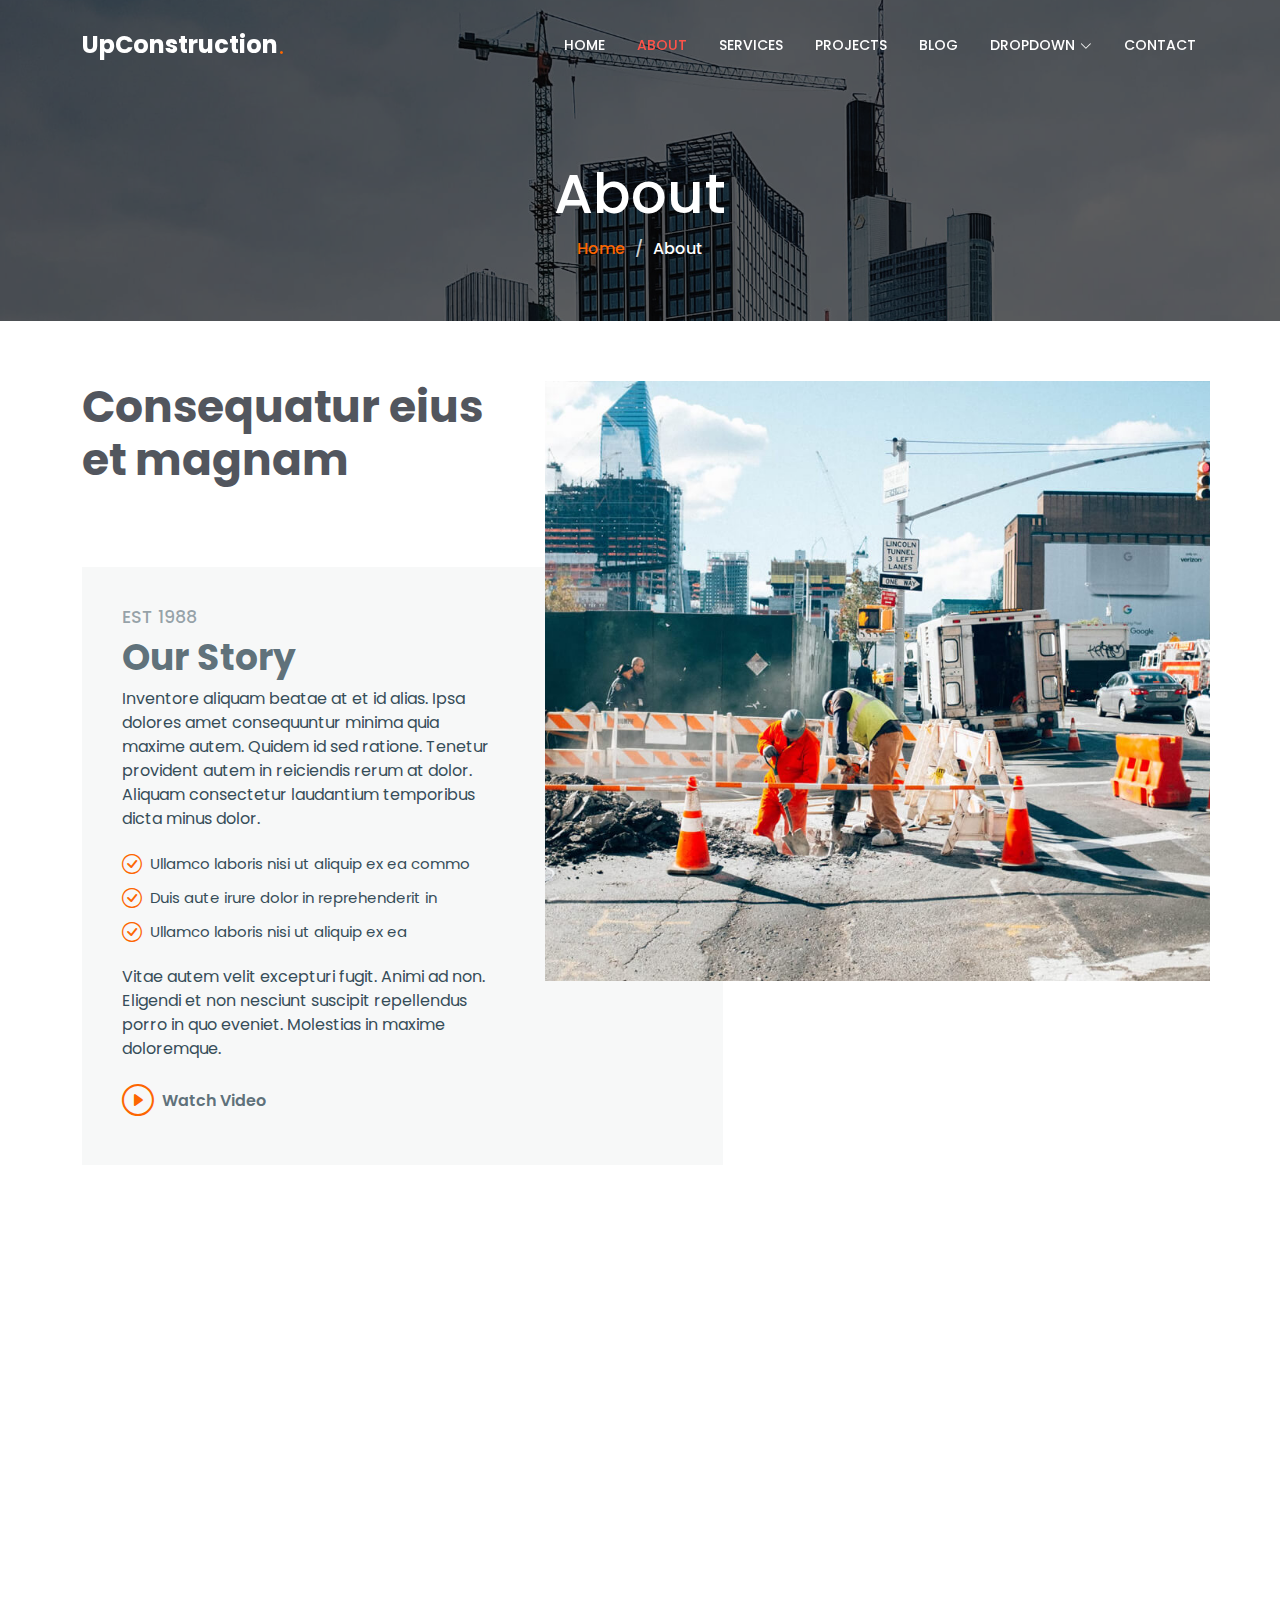
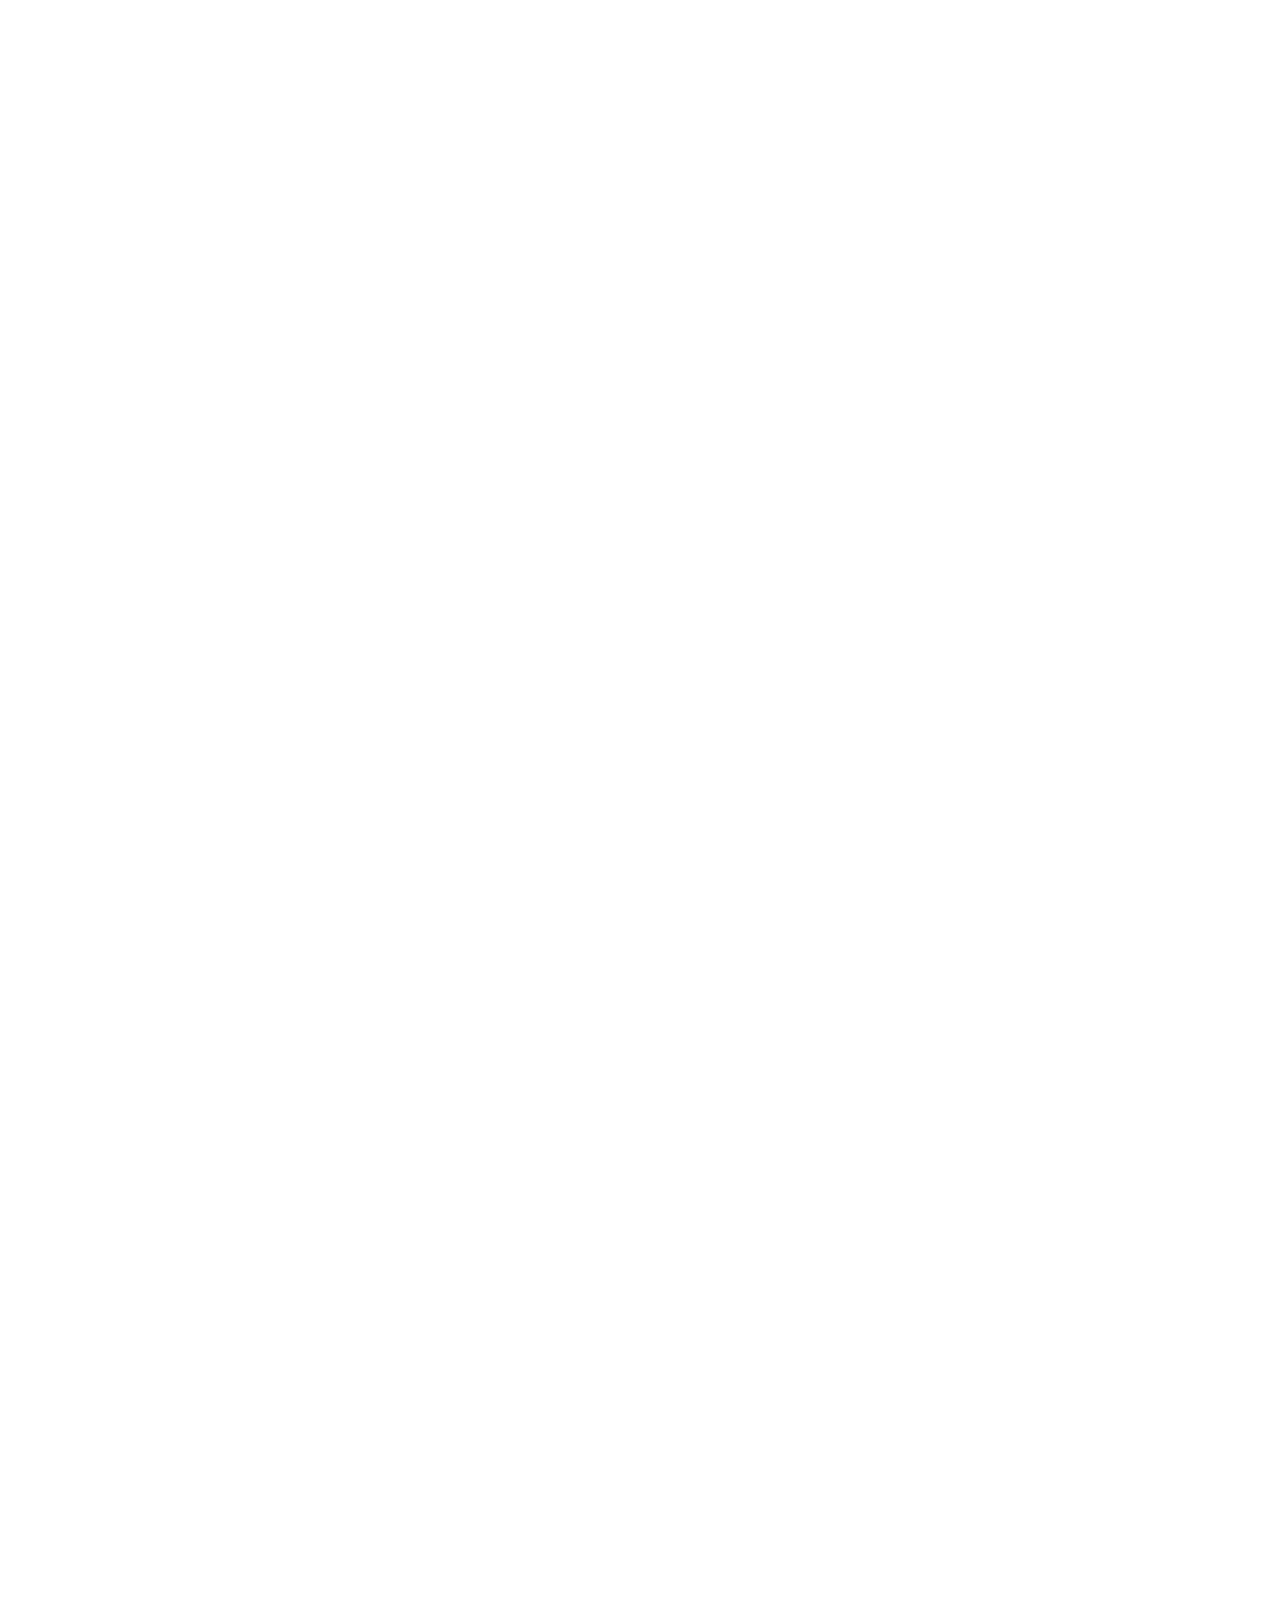
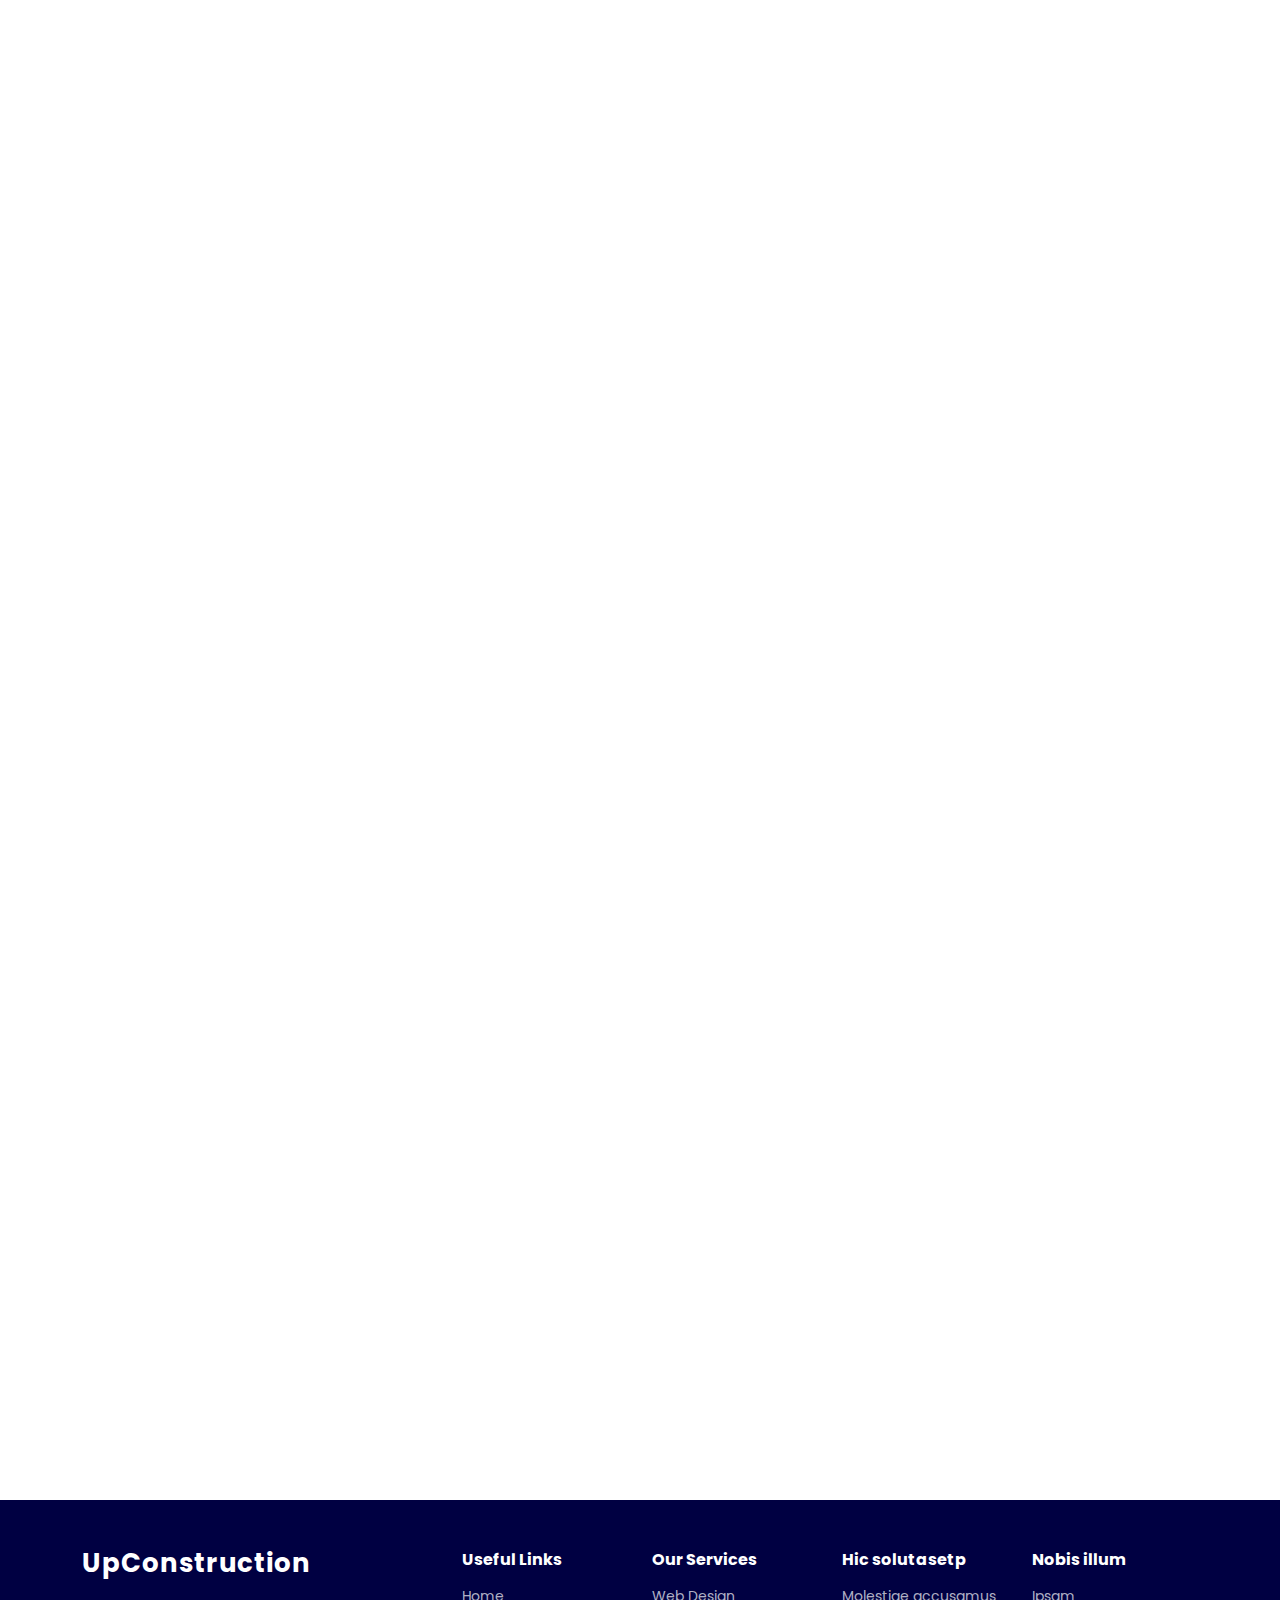
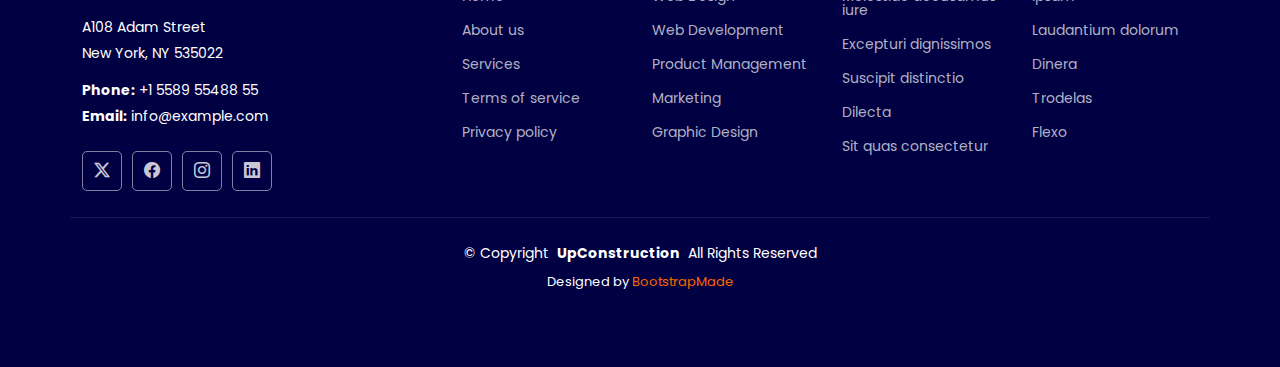
<file: about.html>
<!DOCTYPE html>
<html lang="en">

<head>
  <meta charset="utf-8">
  <meta content="width=device-width, initial-scale=1.0" name="viewport">
  <title>About - UpConstruction Bootstrap Template</title>
  <meta content="" name="description">
  <meta content="" name="keywords">
  <meta property="og:title" content="MAXEXPO" />
  <meta property="og:description" content="Revolutionize Mealtime with MAXEXPO" />
  <meta property="og:image" content="https://maxexpofb.com/assets/img/maxexpo/maxexpo-logo.jpeg" />
  <meta property="og:url" content="https://maxexpofb.com/" />
  <meta property="og:type" content="website" />



  <!-- Favicons -->
  <link href="assets/img/favicon.png" rel="icon">
  <link href="assets/img/maxexpo/maxexpo-logo.png" rel="apple-touch-icon" />


  <!-- Fonts -->
  <link href="https://fonts.googleapis.com" rel="preconnect">
  <link href="https://fonts.gstatic.com" rel="preconnect" crossorigin>
  <link href="https://fonts.googleapis.com/css2?family=Roboto:ital,wght@0,100;0,300;0,400;0,500;0,700;0,900;1,100;1,300;1,400;1,500;1,700;1,900&family=Open+Sans:ital,wght@0,300;0,400;0,500;0,600;0,700;0,800;1,300;1,400;1,500;1,600;1,700;1,800&family=Poppins:ital,wght@0,100;0,200;0,300;0,400;0,500;0,600;0,700;0,800;0,900;1,100;1,200;1,300;1,400;1,500;1,600;1,700;1,800;1,900&display=swap" rel="stylesheet">

  <!-- Vendor CSS Files -->
  <link href="assets/vendor/bootstrap/css/bootstrap.min.css" rel="stylesheet">
  <link href="assets/vendor/bootstrap-icons/bootstrap-icons.css" rel="stylesheet">
  <link href="assets/vendor/aos/aos.css" rel="stylesheet">
  <link href="assets/vendor/fontawesome-free/css/all.min.css" rel="stylesheet">
  <link href="assets/vendor/glightbox/css/glightbox.min.css" rel="stylesheet">
  <link href="assets/vendor/swiper/swiper-bundle.min.css" rel="stylesheet">

  <!-- Main CSS File -->
  <link href="assets/css/main.css" rel="stylesheet">

  <!-- =======================================================
  * Template Name: UpConstruction
  * Template URL: https://bootstrapmade.com/upconstruction-bootstrap-construction-website-template/
  * Updated: Jun 14 2024 with Bootstrap v5.3.3
  * Author: BootstrapMade.com
  * License: https://bootstrapmade.com/license/
  ======================================================== -->
</head>

<body class="about-page">

  <header id="header" class="header d-flex align-items-center fixed-top">
    <div class="container-fluid container-xl position-relative d-flex align-items-center justify-content-between">

      <a href="index.html" class="logo d-flex align-items-center">
        <!-- Uncomment the line below if you also wish to use an image logo -->
        <!-- <img src="assets/img/logo.png" alt=""> -->
        <h1 class="sitename">UpConstruction</h1> <span>.</span>
      </a>

      <nav id="navmenu" class="navmenu">
        <ul>
          <li><a href="index.html">Home</a></li>
          <li><a href="about.html" class="active">About</a></li>
          <li><a href="services.html">Services</a></li>
          <li><a href="projects.html">Projects</a></li>
          <li><a href="blog.html">Blog</a></li>
          <li class="dropdown"><a href="#"><span>Dropdown</span> <i class="bi bi-chevron-down toggle-dropdown"></i></a>
            <ul>
              <li><a href="#">Dropdown 1</a></li>
              <li class="dropdown"><a href="#"><span>Deep Dropdown</span> <i class="bi bi-chevron-down toggle-dropdown"></i></a>
                <ul>
                  <li><a href="#">Deep Dropdown 1</a></li>
                  <li><a href="#">Deep Dropdown 2</a></li>
                  <li><a href="#">Deep Dropdown 3</a></li>
                  <li><a href="#">Deep Dropdown 4</a></li>
                  <li><a href="#">Deep Dropdown 5</a></li>
                </ul>
              </li>
              <li><a href="#">Dropdown 2</a></li>
              <li><a href="#">Dropdown 3</a></li>
              <li><a href="#">Dropdown 4</a></li>
            </ul>
          </li>
          <li><a href="contact.html">Contact</a></li>
        </ul>
        <i class="mobile-nav-toggle d-xl-none bi bi-list"></i>
      </nav>

    </div>
  </header>

  <main class="main">

    <!-- Page Title -->
    <div class="page-title" style="background-image: url(assets/img/page-title-bg.jpg);">
      <div class="container position-relative">
        <h1>About</h1>
        <nav class="breadcrumbs">
          <ol>
            <li><a href="index.html">Home</a></li>
            <li class="current">About</li>
          </ol>
        </nav>
      </div>
    </div><!-- End Page Title -->

    <!-- About Section -->
    <section id="about" class="about section">

      <div class="container">

        <div class="row position-relative">

          <div class="col-lg-7 about-img" data-aos="zoom-out" data-aos-delay="200"><img src="assets/img/about.jpg"></div>

          <div class="col-lg-7" data-aos="fade-up" data-aos-delay="100">
            <h2 class="inner-title">Consequatur eius et magnam</h2>
            <div class="our-story">
              <h4>Est 1988</h4>
              <h3>Our Story</h3>
              <p>Inventore aliquam beatae at et id alias. Ipsa dolores amet consequuntur minima quia maxime autem. Quidem id sed ratione. Tenetur provident autem in reiciendis rerum at dolor. Aliquam consectetur laudantium temporibus dicta minus dolor.</p>
              <ul>
                <li><i class="bi bi-check-circle"></i> <span>Ullamco laboris nisi ut aliquip ex ea commo</span></li>
                <li><i class="bi bi-check-circle"></i> <span>Duis aute irure dolor in reprehenderit in</span></li>
                <li><i class="bi bi-check-circle"></i> <span>Ullamco laboris nisi ut aliquip ex ea</span></li>
              </ul>
              <p>Vitae autem velit excepturi fugit. Animi ad non. Eligendi et non nesciunt suscipit repellendus porro in quo eveniet. Molestias in maxime doloremque.</p>

              <div class="watch-video d-flex align-items-center position-relative">
                <i class="bi bi-play-circle"></i>
                <a href="https://www.youtube.com/watch?v=LXb3EKWsInQ" class="glightbox stretched-link">Watch Video</a>
              </div>
            </div>
          </div>

        </div>

      </div>

    </section><!-- /About Section -->

    <!-- Stats Counter Section -->
    <section id="stats-counter" class="stats-counter section">

      <!-- Section Title -->
      <div class="container section-title" data-aos="fade-up">
        <h2>Stats</h2>
        <p>Necessitatibus eius consequatur ex aliquid fuga eum quidem sint consectetur velit</p>
      </div><!-- End Section Title -->

      <div class="container" data-aos="fade-up" data-aos-delay="100">

        <div class="row gy-4">

          <div class="col-lg-3 col-md-6">
            <div class="stats-item d-flex align-items-center w-100 h-100">
              <i class="bi bi-emoji-smile color-blue flex-shrink-0"></i>
              <div>
                <span data-purecounter-start="0" data-purecounter-end="232" data-purecounter-duration="1" class="purecounter"></span>
                <p>Happy Clients</p>
              </div>
            </div>
          </div><!-- End Stats Item -->

          <div class="col-lg-3 col-md-6">
            <div class="stats-item d-flex align-items-center w-100 h-100">
              <i class="bi bi-journal-richtext color-orange flex-shrink-0"></i>
              <div>
                <span data-purecounter-start="0" data-purecounter-end="521" data-purecounter-duration="1" class="purecounter"></span>
                <p>Projects</p>
              </div>
            </div>
          </div><!-- End Stats Item -->

          <div class="col-lg-3 col-md-6">
            <div class="stats-item d-flex align-items-center w-100 h-100">
              <i class="bi bi-headset color-green flex-shrink-0"></i>
              <div>
                <span data-purecounter-start="0" data-purecounter-end="1463" data-purecounter-duration="1" class="purecounter"></span>
                <p>Hours Of Support</p>
              </div>
            </div>
          </div><!-- End Stats Item -->

          <div class="col-lg-3 col-md-6">
            <div class="stats-item d-flex align-items-center w-100 h-100">
              <i class="bi bi-people color-pink flex-shrink-0"></i>
              <div>
                <span data-purecounter-start="0" data-purecounter-end="15" data-purecounter-duration="1" class="purecounter"></span>
                <p>Hard Workers</p>
              </div>
            </div>
          </div><!-- End Stats Item -->

        </div>

      </div>

    </section><!-- /Stats Counter Section -->

    <!-- Alt Services Section -->
    <section id="alt-services" class="alt-services section">

      <div class="container">

        <div class="row justify-content-around gy-4">
          <div class="features-image col-lg-6" data-aos="fade-up" data-aos-delay="100"><img src="assets/img/alt-services.jpg" alt=""></div>

          <div class="col-lg-5 d-flex flex-column justify-content-center" data-aos="fade-up" data-aos-delay="200">
            <h3>Enim quis est voluptatibus aliquid consequatur fugiat</h3>
            <p>Esse voluptas cumque vel exercitationem. Reiciendis est hic accusamus. Non ipsam et sed minima temporibus laudantium. Soluta voluptate sed facere corporis dolores excepturi</p>

            <div class="icon-box d-flex position-relative" data-aos="fade-up" data-aos-delay="300">
              <i class="bi bi-easel flex-shrink-0"></i>
              <div>
                <h4><a href="" class="stretched-link">Lorem Ipsum</a></h4>
                <p>Voluptatum deleniti atque corrupti quos dolores et quas molestias excepturi sint occaecati cupiditate non provident</p>
              </div>
            </div><!-- End Icon Box -->

            <div class="icon-box d-flex position-relative" data-aos="fade-up" data-aos-delay="400">
              <i class="bi bi-patch-check flex-shrink-0"></i>
              <div>
                <h4><a href="" class="stretched-link">Nemo Enim</a></h4>
                <p>At vero eos et accusamus et iusto odio dignissimos ducimus qui blanditiis praesentium voluptatum deleniti atque</p>
              </div>
            </div><!-- End Icon Box -->

            <div class="icon-box d-flex position-relative" data-aos="fade-up" data-aos-delay="500">
              <i class="bi bi-brightness-high flex-shrink-0"></i>
              <div>
                <h4><a href="" class="stretched-link">Dine Pad</a></h4>
                <p>Explicabo est voluptatum asperiores consequatur magnam. Et veritatis odit. Sunt aut deserunt minus aut eligendi omnis</p>
              </div>
            </div><!-- End Icon Box -->

            <div class="icon-box d-flex position-relative" data-aos="fade-up" data-aos-delay="600">
              <i class="bi bi-brightness-high flex-shrink-0"></i>
              <div>
                <h4><a href="" class="stretched-link">Tride clov</a></h4>
                <p>Est voluptatem labore deleniti quis a delectus et. Saepe dolorem libero sit non aspernatur odit amet. Et eligendi</p>
              </div>
            </div><!-- End Icon Box -->

          </div>
        </div>

      </div>

    </section><!-- /Alt Services Section -->

    <!-- Alt Services 2 Section -->
    <section id="alt-services-2" class="alt-services-2 section">

      <div class="container">

        <div class="row justify-content-around gy-4">

          <div class="col-lg-6 d-flex flex-column justify-content-center order-2 order-lg-1" data-aos="fade-up" data-aos-delay="100">
            <h3>Enim quis est voluptatibus aliquid consequatur</h3>
            <p>Esse voluptas cumque vel exercitationem. Reiciendis est hic accusamus. Non ipsam et sed minima temporibus laudantium. Soluta voluptate sed facere corporis dolores excepturi</p>

            <div class="row">

              <div class="col-lg-6 icon-box d-flex">
                <i class="bi bi-easel flex-shrink-0"></i>
                <div>
                  <h4>Lorem Ipsum</h4>
                  <p>Voluptatum deleniti atque corrupti quos dolores et quas molestias </p>
                </div>
              </div><!-- End Icon Box -->

              <div class="col-lg-6 icon-box d-flex">
                <i class="bi bi-patch-check flex-shrink-0"></i>
                <div>
                  <h4>Nemo Enim</h4>
                  <p>At vero eos et accusamus et iusto odio dignissimos ducimus qui blanditiise</p>
                </div>
              </div><!-- End Icon Box -->

              <div class="col-lg-6 icon-box d-flex">
                <i class="bi bi-brightness-high flex-shrink-0"></i>
                <div>
                  <h4>Dine Pad</h4>
                  <p>Explicabo est voluptatum asperiores consequatur magnam. Et veritatis odit</p>
                </div>
              </div><!-- End Icon Box -->

              <div class="col-lg-6 icon-box d-flex">
                <i class="bi bi-brightness-high flex-shrink-0"></i>
                <div>
                  <h4>Tride clov</h4>
                  <p>Est voluptatem labore deleniti quis a delectus et. Saepe dolorem libero sit</p>
                </div>
              </div><!-- End Icon Box -->

            </div>

          </div>

          <div class="features-image col-lg-5 order-1 order-lg-2" data-aos="fade-up" data-aos-delay="200">
            <img src="assets/img/features-3-2.jpg" alt="">
          </div>

        </div>

      </div>

    </section><!-- /Alt Services 2 Section -->

    <!-- Team Section -->
    <section id="team" class="team section">

      <!-- Section Title -->
      <div class="container section-title" data-aos="fade-up">
        <h2>Team</h2>
        <p>Necessitatibus eius consequatur ex aliquid fuga eum quidem sint consectetur velit</p>
      </div><!-- End Section Title -->

      <div class="container">

        <div class="row gy-5">

          <div class="col-lg-4 col-md-6 member" data-aos="fade-up" data-aos-delay="100">
            <div class="member-img">
              <img src="assets/img/team/team-1.jpg" class="img-fluid" alt="">
              <div class="social">
                <a href="#"><i class="bi bi-twitter-x"></i></a>
                <a href="#"><i class="bi bi-facebook"></i></a>
                <a href="#"><i class="bi bi-instagram"></i></a>
                <a href="#"><i class="bi bi-linkedin"></i></a>
              </div>
            </div>
            <div class="member-info text-center">
              <h4>Walter White</h4>
              <span>Chief Executive Officer</span>
              <p>Aliquam iure quaerat voluptatem praesentium possimus unde laudantium vel dolorum distinctio dire flow</p>
            </div>
          </div><!-- End Team Member -->

          <div class="col-lg-4 col-md-6 member" data-aos="fade-up" data-aos-delay="200">
            <div class="member-img">
              <img src="assets/img/team/team-2.jpg" class="img-fluid" alt="">
              <div class="social">
                <a href="#"><i class="bi bi-twitter-x"></i></a>
                <a href="#"><i class="bi bi-facebook"></i></a>
                <a href="#"><i class="bi bi-instagram"></i></a>
                <a href="#"><i class="bi bi-linkedin"></i></a>
              </div>
            </div>
            <div class="member-info text-center">
              <h4>Sarah Jhonson</h4>
              <span>Product Manager</span>
              <p>Labore ipsam sit consequatur exercitationem rerum laboriosam laudantium aut quod dolores exercitationem ut</p>
            </div>
          </div><!-- End Team Member -->

          <div class="col-lg-4 col-md-6 member" data-aos="fade-up" data-aos-delay="300">
            <div class="member-img">
              <img src="assets/img/team/team-3.jpg" class="img-fluid" alt="">
              <div class="social">
                <a href="#"><i class="bi bi-twitter-x"></i></a>
                <a href="#"><i class="bi bi-facebook"></i></a>
                <a href="#"><i class="bi bi-instagram"></i></a>
                <a href="#"><i class="bi bi-linkedin"></i></a>
              </div>
            </div>
            <div class="member-info text-center">
              <h4>William Anderson</h4>
              <span>CTO</span>
              <p>Illum minima ea autem doloremque ipsum quidem quas aspernatur modi ut praesentium vel tque sed facilis at qui</p>
            </div>
          </div><!-- End Team Member -->

          <div class="col-lg-4 col-md-6 member" data-aos="fade-up" data-aos-delay="400">
            <div class="member-img">
              <img src="assets/img/team/team-4.jpg" class="img-fluid" alt="">
              <div class="social">
                <a href="#"><i class="bi bi-twitter-x"></i></a>
                <a href="#"><i class="bi bi-facebook"></i></a>
                <a href="#"><i class="bi bi-instagram"></i></a>
                <a href="#"><i class="bi bi-linkedin"></i></a>
              </div>
            </div>
            <div class="member-info text-center">
              <h4>Amanda Jepson</h4>
              <span>Accountant</span>
              <p>Magni voluptatem accusamus assumenda cum nisi aut qui dolorem voluptate sed et veniam quasi quam consectetur</p>
            </div>
          </div><!-- End Team Member -->

          <div class="col-lg-4 col-md-6 member" data-aos="fade-up" data-aos-delay="500">
            <div class="member-img">
              <img src="assets/img/team/team-5.jpg" class="img-fluid" alt="">
              <div class="social">
                <a href="#"><i class="bi bi-twitter-x"></i></a>
                <a href="#"><i class="bi bi-facebook"></i></a>
                <a href="#"><i class="bi bi-instagram"></i></a>
                <a href="#"><i class="bi bi-linkedin"></i></a>
              </div>
            </div>
            <div class="member-info text-center">
              <h4>Brian Doe</h4>
              <span>Marketing</span>
              <p>Qui consequuntur quos accusamus magnam quo est molestiae eius laboriosam sunt doloribus quia impedit laborum velit</p>
            </div>
          </div><!-- End Team Member -->

          <div class="col-lg-4 col-md-6 member" data-aos="fade-up" data-aos-delay="600">
            <div class="member-img">
              <img src="assets/img/team/team-6.jpg" class="img-fluid" alt="">
              <div class="social">
                <a href="#"><i class="bi bi-twitter-x"></i></a>
                <a href="#"><i class="bi bi-facebook"></i></a>
                <a href="#"><i class="bi bi-instagram"></i></a>
                <a href="#"><i class="bi bi-linkedin"></i></a>
              </div>
            </div>
            <div class="member-info text-center">
              <h4>Josepha Palas</h4>
              <span>Operation</span>
              <p>Sint sint eveniet explicabo amet consequatur nesciunt error enim rerum earum et omnis fugit eligendi cupiditate vel</p>
            </div>
          </div><!-- End Team Member -->

        </div>

      </div>

    </section><!-- /Team Section -->

    <!-- Testimonials Section -->
    <section id="testimonials" class="testimonials section">

      <!-- Section Title -->
      <div class="container section-title" data-aos="fade-up">
        <h2>Testimonials</h2>
        <p>Necessitatibus eius consequatur ex aliquid fuga eum quidem sint consectetur velit</p>
      </div><!-- End Section Title -->

      <div class="container" data-aos="fade-up" data-aos-delay="100">

        <div class="swiper init-swiper">
          <script type="application/json" class="swiper-config">
            {
              "loop": true,
              "speed": 600,
              "autoplay": {
                "delay": 5000
              },
              "slidesPerView": "auto",
              "pagination": {
                "el": ".swiper-pagination",
                "type": "bullets",
                "clickable": true
              },
              "breakpoints": {
                "320": {
                  "slidesPerView": 1,
                  "spaceBetween": 40
                },
                "1200": {
                  "slidesPerView": 2,
                  "spaceBetween": 20
                }
              }
            }
          </script>
          <div class="swiper-wrapper">

            <div class="swiper-slide">
              <div class="testimonial-wrap">
                <div class="testimonial-item">
                  <img src="assets/img/testimonials/testimonials-1.jpg" class="testimonial-img" alt="">
                  <h3>Saul Goodman</h3>
                  <h4>Ceo &amp; Founder</h4>
                  <div class="stars">
                    <i class="bi bi-star-fill"></i><i class="bi bi-star-fill"></i><i class="bi bi-star-fill"></i><i class="bi bi-star-fill"></i><i class="bi bi-star-fill"></i>
                  </div>
                  <p>
                    <i class="bi bi-quote quote-icon-left"></i>
                    <span>Proin iaculis purus consequat sem cure digni ssim donec porttitora entum suscipit rhoncus. Accusantium quam, ultricies eget id, aliquam eget nibh et. Maecen aliquam, risus at semper.</span>
                    <i class="bi bi-quote quote-icon-right"></i>
                  </p>
                </div>
              </div>
            </div><!-- End testimonial item -->

            <div class="swiper-slide">
              <div class="testimonial-wrap">
                <div class="testimonial-item">
                  <img src="assets/img/testimonials/testimonials-2.jpg" class="testimonial-img" alt="">
                  <h3>Sara Wilsson</h3>
                  <h4>Designer</h4>
                  <div class="stars">
                    <i class="bi bi-star-fill"></i><i class="bi bi-star-fill"></i><i class="bi bi-star-fill"></i><i class="bi bi-star-fill"></i><i class="bi bi-star-fill"></i>
                  </div>
                  <p>
                    <i class="bi bi-quote quote-icon-left"></i>
                    <span>Export tempor illum tamen malis malis eram quae irure esse labore quem cillum quid cillum eram malis quorum velit fore eram velit sunt aliqua noster fugiat irure amet legam anim culpa.</span>
                    <i class="bi bi-quote quote-icon-right"></i>
                  </p>
                </div>
              </div>
            </div><!-- End testimonial item -->

            <div class="swiper-slide">
              <div class="testimonial-wrap">
                <div class="testimonial-item">
                  <img src="assets/img/testimonials/testimonials-3.jpg" class="testimonial-img" alt="">
                  <h3>Jena Karlis</h3>
                  <h4>Store Owner</h4>
                  <div class="stars">
                    <i class="bi bi-star-fill"></i><i class="bi bi-star-fill"></i><i class="bi bi-star-fill"></i><i class="bi bi-star-fill"></i><i class="bi bi-star-fill"></i>
                  </div>
                  <p>
                    <i class="bi bi-quote quote-icon-left"></i>
                    <span>Enim nisi quem export duis labore cillum quae magna enim sint quorum nulla quem veniam duis minim tempor labore quem eram duis noster aute amet eram fore quis sint minim.</span>
                    <i class="bi bi-quote quote-icon-right"></i>
                  </p>
                </div>
              </div>
            </div><!-- End testimonial item -->

            <div class="swiper-slide">
              <div class="testimonial-wrap">
                <div class="testimonial-item">
                  <img src="assets/img/testimonials/testimonials-4.jpg" class="testimonial-img" alt="">
                  <h3>Matt Brandon</h3>
                  <h4>Freelancer</h4>
                  <div class="stars">
                    <i class="bi bi-star-fill"></i><i class="bi bi-star-fill"></i><i class="bi bi-star-fill"></i><i class="bi bi-star-fill"></i><i class="bi bi-star-fill"></i>
                  </div>
                  <p>
                    <i class="bi bi-quote quote-icon-left"></i>
                    <span>Fugiat enim eram quae cillum dolore dolor amet nulla culpa multos export minim fugiat minim velit minim dolor enim duis veniam ipsum anim magna sunt elit fore quem dolore labore illum veniam.</span>
                    <i class="bi bi-quote quote-icon-right"></i>
                  </p>
                </div>
              </div>
            </div><!-- End testimonial item -->

            <div class="swiper-slide">
              <div class="testimonial-wrap">
                <div class="testimonial-item">
                  <img src="assets/img/testimonials/testimonials-5.jpg" class="testimonial-img" alt="">
                  <h3>John Larson</h3>
                  <h4>Entrepreneur</h4>
                  <div class="stars">
                    <i class="bi bi-star-fill"></i><i class="bi bi-star-fill"></i><i class="bi bi-star-fill"></i><i class="bi bi-star-fill"></i><i class="bi bi-star-fill"></i>
                  </div>
                  <p>
                    <i class="bi bi-quote quote-icon-left"></i>
                    <span>Quis quorum aliqua sint quem legam fore sunt eram irure aliqua veniam tempor noster veniam enim culpa labore duis sunt culpa nulla illum cillum fugiat legam esse veniam culpa fore nisi cillum quid.</span>
                    <i class="bi bi-quote quote-icon-right"></i>
                  </p>
                </div>
              </div>
            </div><!-- End testimonial item -->

          </div>
          <div class="swiper-pagination"></div>
        </div>

      </div>

    </section><!-- /Testimonials Section -->

  </main>

  <footer id="footer" class="footer">

    <div class="container footer-top">
      <div class="row gy-4">
        <div class="col-lg-4 col-md-6 footer-about">
          <a href="index.html" class="logo d-flex align-items-center">
            <span class="sitename">UpConstruction</span>
          </a>
          <div class="footer-contact pt-3">
            <p>A108 Adam Street</p>
            <p>New York, NY 535022</p>
            <p class="mt-3"><strong>Phone:</strong> <span>+1 5589 55488 55</span></p>
            <p><strong>Email:</strong> <span>info@example.com</span></p>
          </div>
          <div class="social-links d-flex mt-4">
            <a href=""><i class="bi bi-twitter-x"></i></a>
            <a href=""><i class="bi bi-facebook"></i></a>
            <a href=""><i class="bi bi-instagram"></i></a>
            <a href=""><i class="bi bi-linkedin"></i></a>
          </div>
        </div>

        <div class="col-lg-2 col-md-3 footer-links">
          <h4>Useful Links</h4>
          <ul>
            <li><a href="#">Home</a></li>
            <li><a href="#">About us</a></li>
            <li><a href="#">Services</a></li>
            <li><a href="#">Terms of service</a></li>
            <li><a href="#">Privacy policy</a></li>
          </ul>
        </div>

        <div class="col-lg-2 col-md-3 footer-links">
          <h4>Our Services</h4>
          <ul>
            <li><a href="#">Web Design</a></li>
            <li><a href="#">Web Development</a></li>
            <li><a href="#">Product Management</a></li>
            <li><a href="#">Marketing</a></li>
            <li><a href="#">Graphic Design</a></li>
          </ul>
        </div>

        <div class="col-lg-2 col-md-3 footer-links">
          <h4>Hic solutasetp</h4>
          <ul>
            <li><a href="#">Molestiae accusamus iure</a></li>
            <li><a href="#">Excepturi dignissimos</a></li>
            <li><a href="#">Suscipit distinctio</a></li>
            <li><a href="#">Dilecta</a></li>
            <li><a href="#">Sit quas consectetur</a></li>
          </ul>
        </div>

        <div class="col-lg-2 col-md-3 footer-links">
          <h4>Nobis illum</h4>
          <ul>
            <li><a href="#">Ipsam</a></li>
            <li><a href="#">Laudantium dolorum</a></li>
            <li><a href="#">Dinera</a></li>
            <li><a href="#">Trodelas</a></li>
            <li><a href="#">Flexo</a></li>
          </ul>
        </div>

      </div>
    </div>

    <div class="container copyright text-center mt-4">
      <p>© <span>Copyright</span> <strong class="px-1 sitename">UpConstruction</strong> <span>All Rights Reserved</span></p>
      <div class="credits">
        <!-- All the links in the footer should remain intact. -->
        <!-- You can delete the links only if you've purchased the pro version. -->
        <!-- Licensing information: https://bootstrapmade.com/license/ -->
        <!-- Purchase the pro version with working PHP/AJAX contact form: [buy-url] -->
        Designed by <a href="https://bootstrapmade.com/">BootstrapMade</a>
      </div>
    </div>

  </footer>

  <!-- Scroll Top -->
  <a href="#" id="scroll-top" class="scroll-top d-flex align-items-center justify-content-center"><i class="bi bi-arrow-up-short"></i></a>

  <!-- Preloader -->
  <div id="preloader"></div>

  <!-- Vendor JS Files -->
  <script src="assets/vendor/bootstrap/js/bootstrap.bundle.min.js"></script>
  <script src="assets/vendor/php-email-form/validate.js"></script>
  <script src="assets/vendor/aos/aos.js"></script>
  <script src="assets/vendor/glightbox/js/glightbox.min.js"></script>
  <script src="assets/vendor/imagesloaded/imagesloaded.pkgd.min.js"></script>
  <script src="assets/vendor/isotope-layout/isotope.pkgd.min.js"></script>
  <script src="assets/vendor/swiper/swiper-bundle.min.js"></script>
  <script src="assets/vendor/purecounter/purecounter_vanilla.js"></script>

  <!-- Main JS File -->
  <script src="assets/js/main.js"></script>

</body>

</html>
</file>
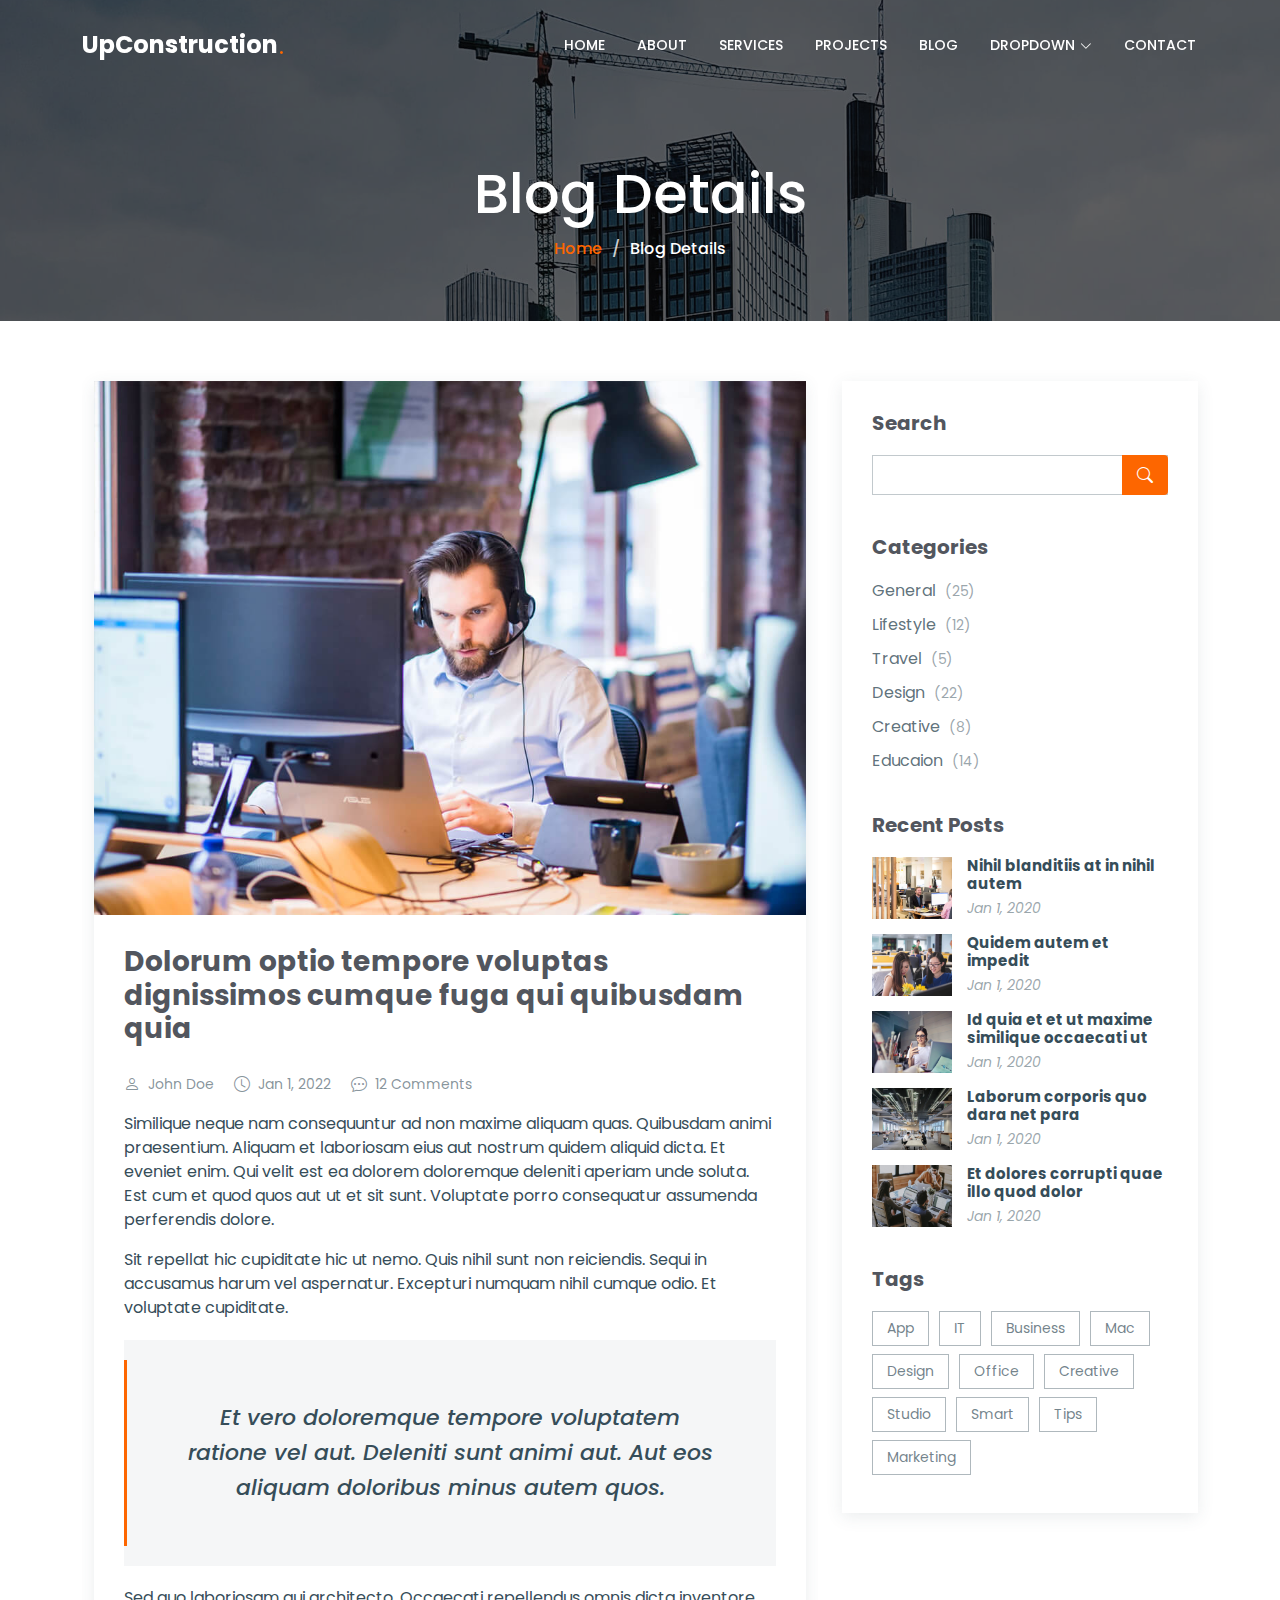
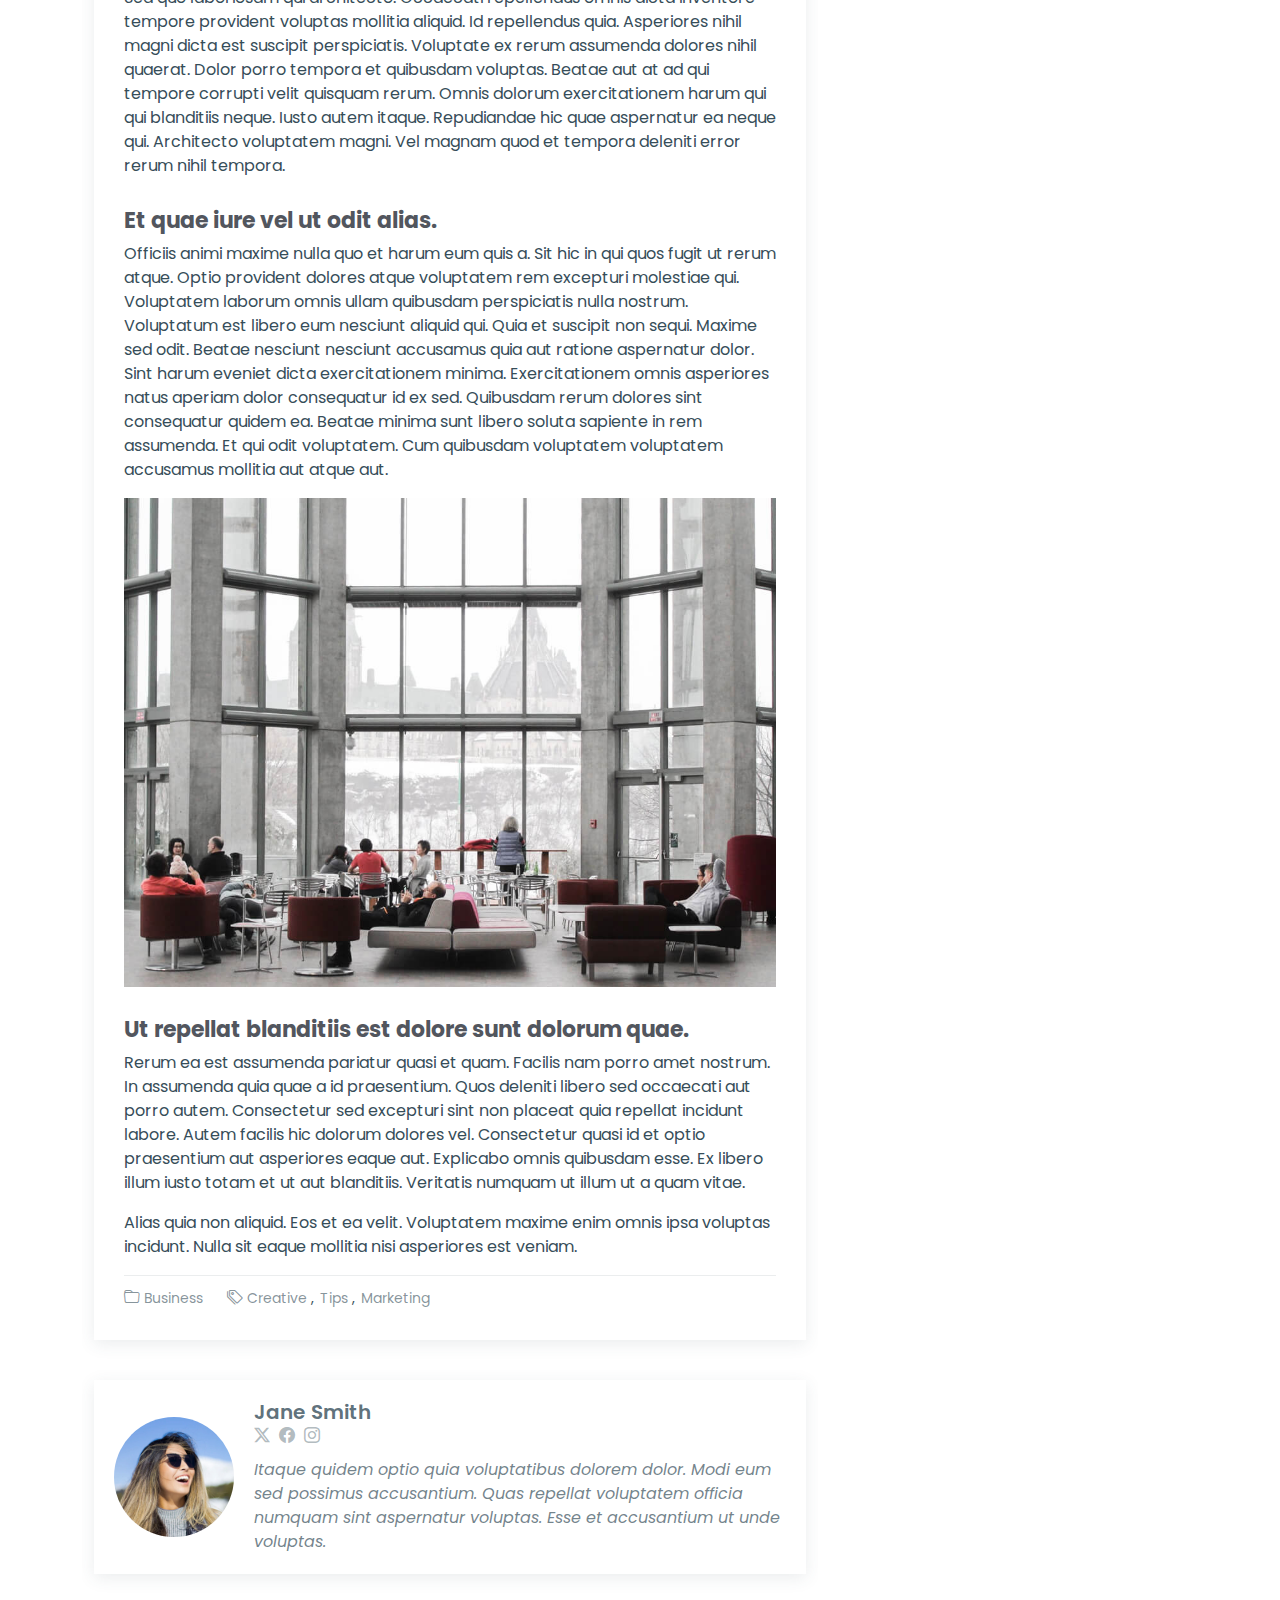
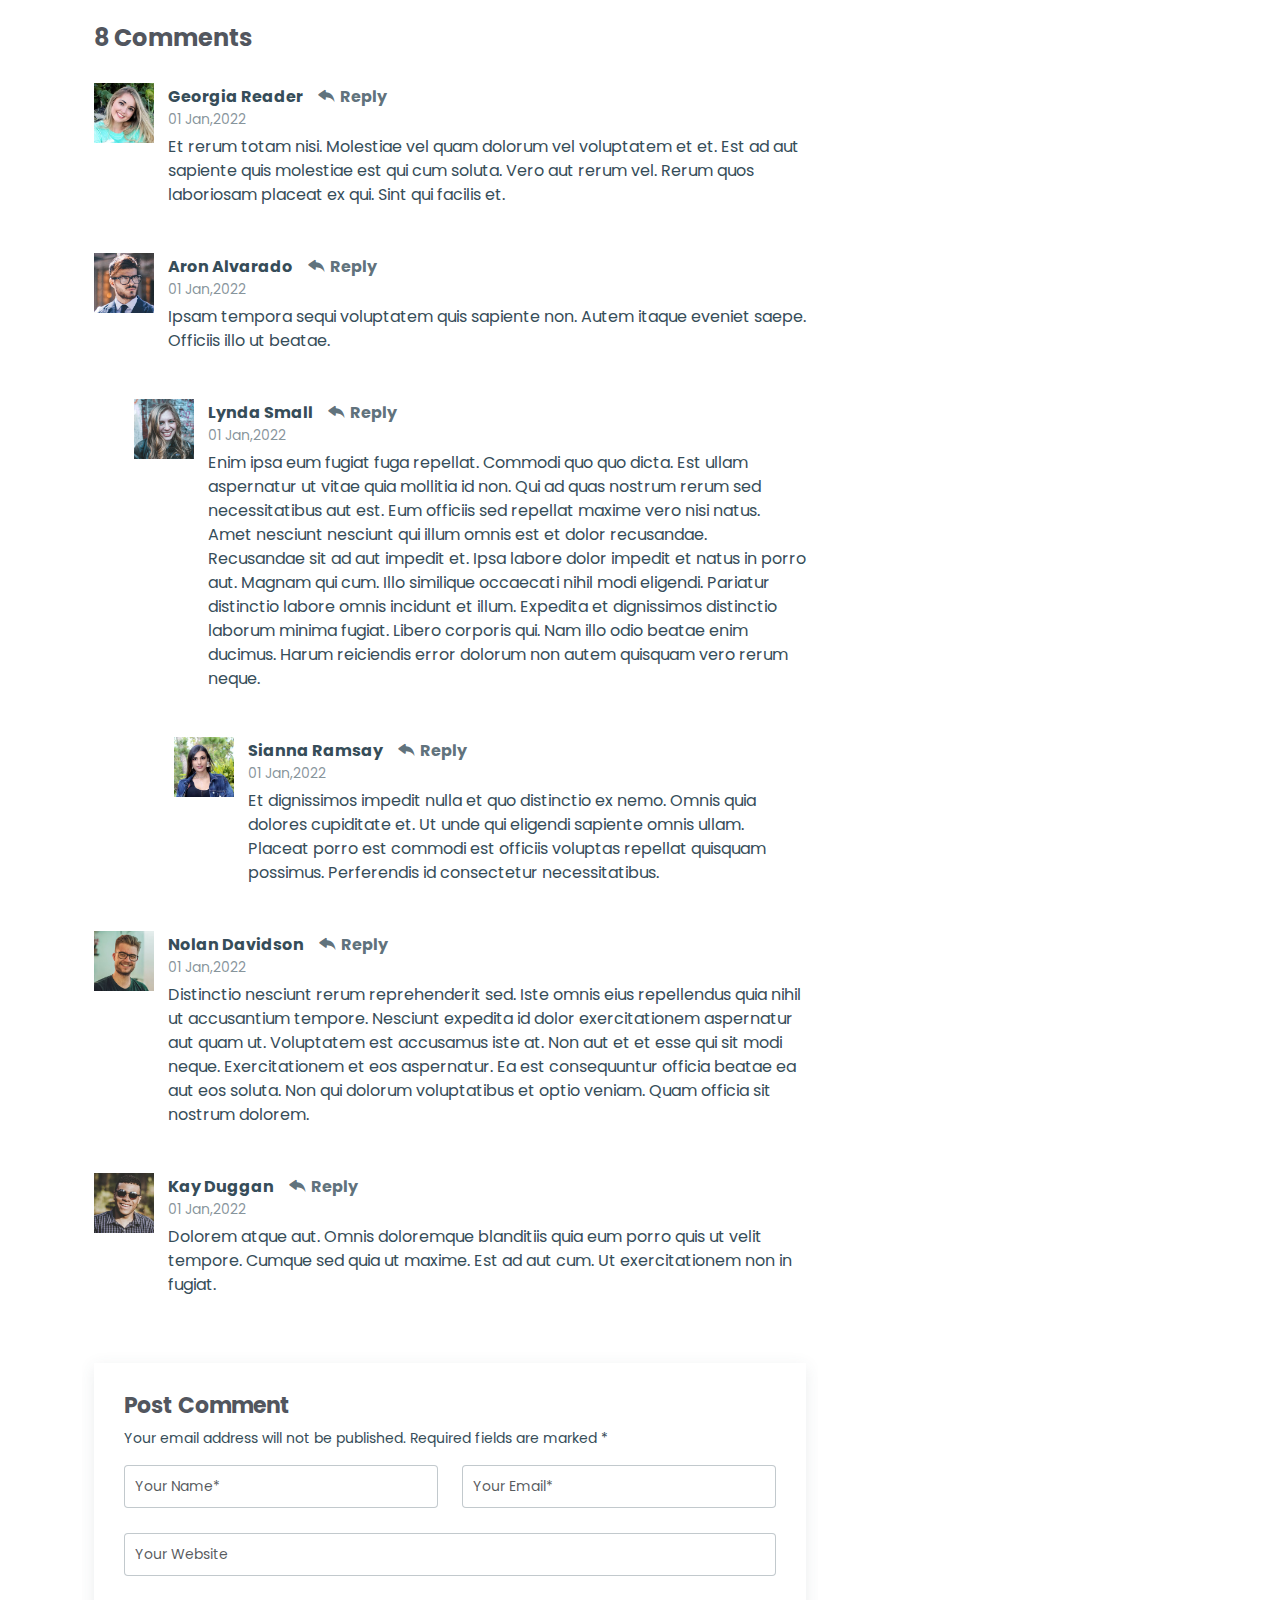
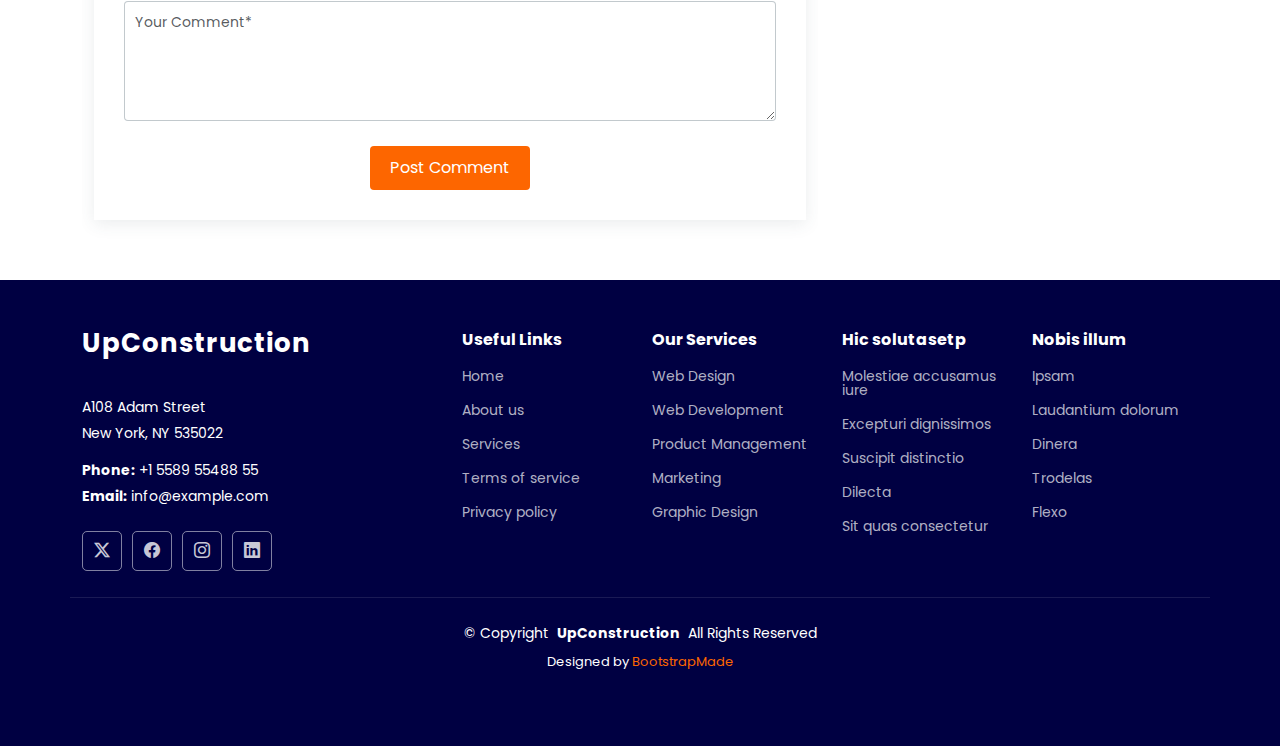
<file: blog-details.html>
<!DOCTYPE html>
<html lang="en">

<head>
  <meta charset="utf-8">
  <meta content="width=device-width, initial-scale=1.0" name="viewport">
  <title>Blog Details - UpConstruction Bootstrap Template</title>
  <meta content="" name="description">
  <meta content="" name="keywords">

  <!-- Favicons -->
  <link href="assets/img/favicon.png" rel="icon">
  <link href="assets/img/maxexpo/maxexpo-logo.png" rel="apple-touch-icon" />

  <!-- Fonts -->
  <link href="https://fonts.googleapis.com" rel="preconnect">
  <link href="https://fonts.gstatic.com" rel="preconnect" crossorigin>
  <link href="https://fonts.googleapis.com/css2?family=Roboto:ital,wght@0,100;0,300;0,400;0,500;0,700;0,900;1,100;1,300;1,400;1,500;1,700;1,900&family=Open+Sans:ital,wght@0,300;0,400;0,500;0,600;0,700;0,800;1,300;1,400;1,500;1,600;1,700;1,800&family=Poppins:ital,wght@0,100;0,200;0,300;0,400;0,500;0,600;0,700;0,800;0,900;1,100;1,200;1,300;1,400;1,500;1,600;1,700;1,800;1,900&display=swap" rel="stylesheet">

  <!-- Vendor CSS Files -->
  <link href="assets/vendor/bootstrap/css/bootstrap.min.css" rel="stylesheet">
  <link href="assets/vendor/bootstrap-icons/bootstrap-icons.css" rel="stylesheet">
  <link href="assets/vendor/aos/aos.css" rel="stylesheet">
  <link href="assets/vendor/fontawesome-free/css/all.min.css" rel="stylesheet">
  <link href="assets/vendor/glightbox/css/glightbox.min.css" rel="stylesheet">
  <link href="assets/vendor/swiper/swiper-bundle.min.css" rel="stylesheet">

  <!-- Main CSS File -->
  <link href="assets/css/main.css" rel="stylesheet">

  <!-- =======================================================
  * Template Name: UpConstruction
  * Template URL: https://bootstrapmade.com/upconstruction-bootstrap-construction-website-template/
  * Updated: Jun 14 2024 with Bootstrap v5.3.3
  * Author: BootstrapMade.com
  * License: https://bootstrapmade.com/license/
  ======================================================== -->
</head>

<body class="blog-details-page">

  <header id="header" class="header d-flex align-items-center fixed-top">
    <div class="container-fluid container-xl position-relative d-flex align-items-center justify-content-between">

      <a href="index.html" class="logo d-flex align-items-center">
        <!-- Uncomment the line below if you also wish to use an image logo -->
        <!-- <img src="assets/img/logo.png" alt=""> -->
        <h1 class="sitename">UpConstruction</h1> <span>.</span>
      </a>

      <nav id="navmenu" class="navmenu">
        <ul>
          <li><a href="index.html">Home</a></li>
          <li><a href="about.html">About</a></li>
          <li><a href="services.html">Services</a></li>
          <li><a href="projects.html">Projects</a></li>
          <li><a href="blog.html">Blog</a></li>
          <li class="dropdown"><a href="#"><span>Dropdown</span> <i class="bi bi-chevron-down toggle-dropdown"></i></a>
            <ul>
              <li><a href="#">Dropdown 1</a></li>
              <li class="dropdown"><a href="#"><span>Deep Dropdown</span> <i class="bi bi-chevron-down toggle-dropdown"></i></a>
                <ul>
                  <li><a href="#">Deep Dropdown 1</a></li>
                  <li><a href="#">Deep Dropdown 2</a></li>
                  <li><a href="#">Deep Dropdown 3</a></li>
                  <li><a href="#">Deep Dropdown 4</a></li>
                  <li><a href="#">Deep Dropdown 5</a></li>
                </ul>
              </li>
              <li><a href="#">Dropdown 2</a></li>
              <li><a href="#">Dropdown 3</a></li>
              <li><a href="#">Dropdown 4</a></li>
            </ul>
          </li>
          <li><a href="contact.html">Contact</a></li>
        </ul>
        <i class="mobile-nav-toggle d-xl-none bi bi-list"></i>
      </nav>

    </div>
  </header>

  <main class="main">

    <!-- Page Title -->
    <div class="page-title" style="background-image: url(assets/img/page-title-bg.jpg);">
      <div class="container position-relative">
        <h1>Blog Details</h1>
        <nav class="breadcrumbs">
          <ol>
            <li><a href="index.html">Home</a></li>
            <li class="current">Blog Details</li>
          </ol>
        </nav>
      </div>
    </div><!-- End Page Title -->

    <div class="container">
      <div class="row">

        <div class="col-lg-8">

          <!-- Blog Details Section -->
          <div id="blog-details" class="blog-details section">
            <div class="container">

              <article class="article">

                <div class="post-img">
                  <img src="assets/img/blog/blog-1.jpg" alt="" class="img-fluid">
                </div>

                <h2 class="title">Dolorum optio tempore voluptas dignissimos cumque fuga qui quibusdam quia</h2>

                <div class="meta-top">
                  <ul>
                    <li class="d-flex align-items-center"><i class="bi bi-person"></i> <a href="blog-details.html">John Doe</a></li>
                    <li class="d-flex align-items-center"><i class="bi bi-clock"></i> <a href="blog-details.html"><time datetime="2020-01-01">Jan 1, 2022</time></a></li>
                    <li class="d-flex align-items-center"><i class="bi bi-chat-dots"></i> <a href="blog-details.html">12 Comments</a></li>
                  </ul>
                </div><!-- End meta top -->

                <div class="content">
                  <p>
                    Similique neque nam consequuntur ad non maxime aliquam quas. Quibusdam animi praesentium. Aliquam et laboriosam eius aut nostrum quidem aliquid dicta.
                    Et eveniet enim. Qui velit est ea dolorem doloremque deleniti aperiam unde soluta. Est cum et quod quos aut ut et sit sunt. Voluptate porro consequatur assumenda perferendis dolore.
                  </p>

                  <p>
                    Sit repellat hic cupiditate hic ut nemo. Quis nihil sunt non reiciendis. Sequi in accusamus harum vel aspernatur. Excepturi numquam nihil cumque odio. Et voluptate cupiditate.
                  </p>

                  <blockquote>
                    <p>
                      Et vero doloremque tempore voluptatem ratione vel aut. Deleniti sunt animi aut. Aut eos aliquam doloribus minus autem quos.
                    </p>
                  </blockquote>

                  <p>
                    Sed quo laboriosam qui architecto. Occaecati repellendus omnis dicta inventore tempore provident voluptas mollitia aliquid. Id repellendus quia. Asperiores nihil magni dicta est suscipit perspiciatis. Voluptate ex rerum assumenda dolores nihil quaerat.
                    Dolor porro tempora et quibusdam voluptas. Beatae aut at ad qui tempore corrupti velit quisquam rerum. Omnis dolorum exercitationem harum qui qui blanditiis neque.
                    Iusto autem itaque. Repudiandae hic quae aspernatur ea neque qui. Architecto voluptatem magni. Vel magnam quod et tempora deleniti error rerum nihil tempora.
                  </p>

                  <h3>Et quae iure vel ut odit alias.</h3>
                  <p>
                    Officiis animi maxime nulla quo et harum eum quis a. Sit hic in qui quos fugit ut rerum atque. Optio provident dolores atque voluptatem rem excepturi molestiae qui. Voluptatem laborum omnis ullam quibusdam perspiciatis nulla nostrum. Voluptatum est libero eum nesciunt aliquid qui.
                    Quia et suscipit non sequi. Maxime sed odit. Beatae nesciunt nesciunt accusamus quia aut ratione aspernatur dolor. Sint harum eveniet dicta exercitationem minima. Exercitationem omnis asperiores natus aperiam dolor consequatur id ex sed. Quibusdam rerum dolores sint consequatur quidem ea.
                    Beatae minima sunt libero soluta sapiente in rem assumenda. Et qui odit voluptatem. Cum quibusdam voluptatem voluptatem accusamus mollitia aut atque aut.
                  </p>
                  <img src="assets/img/blog/blog-inside-post.jpg" class="img-fluid" alt="">

                  <h3>Ut repellat blanditiis est dolore sunt dolorum quae.</h3>
                  <p>
                    Rerum ea est assumenda pariatur quasi et quam. Facilis nam porro amet nostrum. In assumenda quia quae a id praesentium. Quos deleniti libero sed occaecati aut porro autem. Consectetur sed excepturi sint non placeat quia repellat incidunt labore. Autem facilis hic dolorum dolores vel.
                    Consectetur quasi id et optio praesentium aut asperiores eaque aut. Explicabo omnis quibusdam esse. Ex libero illum iusto totam et ut aut blanditiis. Veritatis numquam ut illum ut a quam vitae.
                  </p>
                  <p>
                    Alias quia non aliquid. Eos et ea velit. Voluptatem maxime enim omnis ipsa voluptas incidunt. Nulla sit eaque mollitia nisi asperiores est veniam.
                  </p>

                </div><!-- End post content -->

                <div class="meta-bottom">
                  <i class="bi bi-folder"></i>
                  <ul class="cats">
                    <li><a href="#">Business</a></li>
                  </ul>

                  <i class="bi bi-tags"></i>
                  <ul class="tags">
                    <li><a href="#">Creative</a></li>
                    <li><a href="#">Tips</a></li>
                    <li><a href="#">Marketing</a></li>
                  </ul>
                </div><!-- End meta bottom -->

              </article>

            </div>
          </div><!-- /Blog Details Section -->

          <!-- Blog Author Section -->
          <section id="blog-author" class="blog-author section">

            <div class="container">
              <div class="author-container d-flex align-items-center">
                <img src="assets/img/blog/blog-author.jpg" class="rounded-circle flex-shrink-0" alt="">
                <div>
                  <h4>Jane Smith</h4>
                  <div class="social-links">
                    <a href="https://x.com/#"><i class="bi bi-twitter-x"></i></a>
                    <a href="https://facebook.com/#"><i class="bi bi-facebook"></i></a>
                    <a href="https://instagram.com/#"><i class="biu bi-instagram"></i></a>
                  </div>
                  <p>
                    Itaque quidem optio quia voluptatibus dolorem dolor. Modi eum sed possimus accusantium. Quas repellat voluptatem officia numquam sint aspernatur voluptas. Esse et accusantium ut unde voluptas.
                  </p>
                </div>
              </div>
            </div>

          </section><!-- /Blog Author Section -->

          <!-- Blog Comments Section -->
          <section id="blog-comments" class="blog-comments section">

            <div class="container">

              <h4 class="comments-count">8 Comments</h4>

              <div id="comment-1" class="comment">
                <div class="d-flex">
                  <div class="comment-img"><img src="assets/img/blog/comments-1.jpg" alt=""></div>
                  <div>
                    <h5><a href="">Georgia Reader</a> <a href="#" class="reply"><i class="bi bi-reply-fill"></i> Reply</a></h5>
                    <time datetime="2020-01-01">01 Jan,2022</time>
                    <p>
                      Et rerum totam nisi. Molestiae vel quam dolorum vel voluptatem et et. Est ad aut sapiente quis molestiae est qui cum soluta.
                      Vero aut rerum vel. Rerum quos laboriosam placeat ex qui. Sint qui facilis et.
                    </p>
                  </div>
                </div>
              </div><!-- End comment #1 -->

              <div id="comment-2" class="comment">
                <div class="d-flex">
                  <div class="comment-img"><img src="assets/img/blog/comments-2.jpg" alt=""></div>
                  <div>
                    <h5><a href="">Aron Alvarado</a> <a href="#" class="reply"><i class="bi bi-reply-fill"></i> Reply</a></h5>
                    <time datetime="2020-01-01">01 Jan,2022</time>
                    <p>
                      Ipsam tempora sequi voluptatem quis sapiente non. Autem itaque eveniet saepe. Officiis illo ut beatae.
                    </p>
                  </div>
                </div>

                <div id="comment-reply-1" class="comment comment-reply">
                  <div class="d-flex">
                    <div class="comment-img"><img src="assets/img/blog/comments-3.jpg" alt=""></div>
                    <div>
                      <h5><a href="">Lynda Small</a> <a href="#" class="reply"><i class="bi bi-reply-fill"></i> Reply</a></h5>
                      <time datetime="2020-01-01">01 Jan,2022</time>
                      <p>
                        Enim ipsa eum fugiat fuga repellat. Commodi quo quo dicta. Est ullam aspernatur ut vitae quia mollitia id non. Qui ad quas nostrum rerum sed necessitatibus aut est. Eum officiis sed repellat maxime vero nisi natus. Amet nesciunt nesciunt qui illum omnis est et dolor recusandae.

                        Recusandae sit ad aut impedit et. Ipsa labore dolor impedit et natus in porro aut. Magnam qui cum. Illo similique occaecati nihil modi eligendi. Pariatur distinctio labore omnis incidunt et illum. Expedita et dignissimos distinctio laborum minima fugiat.

                        Libero corporis qui. Nam illo odio beatae enim ducimus. Harum reiciendis error dolorum non autem quisquam vero rerum neque.
                      </p>
                    </div>
                  </div>

                  <div id="comment-reply-2" class="comment comment-reply">
                    <div class="d-flex">
                      <div class="comment-img"><img src="assets/img/blog/comments-4.jpg" alt=""></div>
                      <div>
                        <h5><a href="">Sianna Ramsay</a> <a href="#" class="reply"><i class="bi bi-reply-fill"></i> Reply</a></h5>
                        <time datetime="2020-01-01">01 Jan,2022</time>
                        <p>
                          Et dignissimos impedit nulla et quo distinctio ex nemo. Omnis quia dolores cupiditate et. Ut unde qui eligendi sapiente omnis ullam. Placeat porro est commodi est officiis voluptas repellat quisquam possimus. Perferendis id consectetur necessitatibus.
                        </p>
                      </div>
                    </div>

                  </div><!-- End comment reply #2-->

                </div><!-- End comment reply #1-->

              </div><!-- End comment #2-->

              <div id="comment-3" class="comment">
                <div class="d-flex">
                  <div class="comment-img"><img src="assets/img/blog/comments-5.jpg" alt=""></div>
                  <div>
                    <h5><a href="">Nolan Davidson</a> <a href="#" class="reply"><i class="bi bi-reply-fill"></i> Reply</a></h5>
                    <time datetime="2020-01-01">01 Jan,2022</time>
                    <p>
                      Distinctio nesciunt rerum reprehenderit sed. Iste omnis eius repellendus quia nihil ut accusantium tempore. Nesciunt expedita id dolor exercitationem aspernatur aut quam ut. Voluptatem est accusamus iste at.
                      Non aut et et esse qui sit modi neque. Exercitationem et eos aspernatur. Ea est consequuntur officia beatae ea aut eos soluta. Non qui dolorum voluptatibus et optio veniam. Quam officia sit nostrum dolorem.
                    </p>
                  </div>
                </div>

              </div><!-- End comment #3 -->

              <div id="comment-4" class="comment">
                <div class="d-flex">
                  <div class="comment-img"><img src="assets/img/blog/comments-6.jpg" alt=""></div>
                  <div>
                    <h5><a href="">Kay Duggan</a> <a href="#" class="reply"><i class="bi bi-reply-fill"></i> Reply</a></h5>
                    <time datetime="2020-01-01">01 Jan,2022</time>
                    <p>
                      Dolorem atque aut. Omnis doloremque blanditiis quia eum porro quis ut velit tempore. Cumque sed quia ut maxime. Est ad aut cum. Ut exercitationem non in fugiat.
                    </p>
                  </div>
                </div>

              </div><!-- End comment #4 -->

            </div>

          </section><!-- /Blog Comments Section -->

          <!-- Comment Form Section -->
          <section id="comment-form" class="comment-form section">
            <div class="container">

              <form action="">

                <h4>Post Comment</h4>
                <p>Your email address will not be published. Required fields are marked * </p>
                <div class="row">
                  <div class="col-md-6 form-group">
                    <input name="name" type="text" class="form-control" placeholder="Your Name*">
                  </div>
                  <div class="col-md-6 form-group">
                    <input name="email" type="text" class="form-control" placeholder="Your Email*">
                  </div>
                </div>
                <div class="row">
                  <div class="col form-group">
                    <input name="website" type="text" class="form-control" placeholder="Your Website">
                  </div>
                </div>
                <div class="row">
                  <div class="col form-group">
                    <textarea name="comment" class="form-control" placeholder="Your Comment*"></textarea>
                  </div>
                </div>

                <div class="text-center">
                  <button type="submit" class="btn btn-primary">Post Comment</button>
                </div>

              </form>

            </div>
          </section><!-- /Comment Form Section -->

        </div>

        <div class="col-lg-4 sidebar">

          <div class="widgets-container">

            <!-- Search Widget -->
            <div class="search-widget widget-item">

              <h3 class="widget-title">Search</h3>
              <form action="">
                <input type="text">
                <button type="submit" title="Search"><i class="bi bi-search"></i></button>
              </form>

            </div><!--/Search Widget -->

            <!-- Categories Widget -->
            <div class="categories-widget widget-item">

              <h3 class="widget-title">Categories</h3>
              <ul class="mt-3">
                <li><a href="#">General <span>(25)</span></a></li>
                <li><a href="#">Lifestyle <span>(12)</span></a></li>
                <li><a href="#">Travel <span>(5)</span></a></li>
                <li><a href="#">Design <span>(22)</span></a></li>
                <li><a href="#">Creative <span>(8)</span></a></li>
                <li><a href="#">Educaion <span>(14)</span></a></li>
              </ul>

            </div><!--/Categories Widget -->

            <!-- Recent Posts Widget -->
            <div class="recent-posts-widget widget-item">

              <h3 class="widget-title">Recent Posts</h3>

              <div class="post-item">
                <img src="assets/img/blog/blog-recent-1.jpg" alt="" class="flex-shrink-0">
                <div>
                  <h4><a href="blog-details.html">Nihil blanditiis at in nihil autem</a></h4>
                  <time datetime="2020-01-01">Jan 1, 2020</time>
                </div>
              </div><!-- End recent post item-->

              <div class="post-item">
                <img src="assets/img/blog/blog-recent-2.jpg" alt="" class="flex-shrink-0">
                <div>
                  <h4><a href="blog-details.html">Quidem autem et impedit</a></h4>
                  <time datetime="2020-01-01">Jan 1, 2020</time>
                </div>
              </div><!-- End recent post item-->

              <div class="post-item">
                <img src="assets/img/blog/blog-recent-3.jpg" alt="" class="flex-shrink-0">
                <div>
                  <h4><a href="blog-details.html">Id quia et et ut maxime similique occaecati ut</a></h4>
                  <time datetime="2020-01-01">Jan 1, 2020</time>
                </div>
              </div><!-- End recent post item-->

              <div class="post-item">
                <img src="assets/img/blog/blog-recent-4.jpg" alt="" class="flex-shrink-0">
                <div>
                  <h4><a href="blog-details.html">Laborum corporis quo dara net para</a></h4>
                  <time datetime="2020-01-01">Jan 1, 2020</time>
                </div>
              </div><!-- End recent post item-->

              <div class="post-item">
                <img src="assets/img/blog/blog-recent-5.jpg" alt="" class="flex-shrink-0">
                <div>
                  <h4><a href="blog-details.html">Et dolores corrupti quae illo quod dolor</a></h4>
                  <time datetime="2020-01-01">Jan 1, 2020</time>
                </div>
              </div><!-- End recent post item-->

            </div><!--/Recent Posts Widget -->

            <!-- Tags Widget -->
            <div class="tags-widget widget-item">

              <h3 class="widget-title">Tags</h3>
              <ul>
                <li><a href="#">App</a></li>
                <li><a href="#">IT</a></li>
                <li><a href="#">Business</a></li>
                <li><a href="#">Mac</a></li>
                <li><a href="#">Design</a></li>
                <li><a href="#">Office</a></li>
                <li><a href="#">Creative</a></li>
                <li><a href="#">Studio</a></li>
                <li><a href="#">Smart</a></li>
                <li><a href="#">Tips</a></li>
                <li><a href="#">Marketing</a></li>
              </ul>

            </div><!--/Tags Widget -->

          </div>

        </div>

      </div>
    </div>

  </main>

  <footer id="footer" class="footer">

    <div class="container footer-top">
      <div class="row gy-4">
        <div class="col-lg-4 col-md-6 footer-about">
          <a href="index.html" class="logo d-flex align-items-center">
            <span class="sitename">UpConstruction</span>
          </a>
          <div class="footer-contact pt-3">
            <p>A108 Adam Street</p>
            <p>New York, NY 535022</p>
            <p class="mt-3"><strong>Phone:</strong> <span>+1 5589 55488 55</span></p>
            <p><strong>Email:</strong> <span>info@example.com</span></p>
          </div>
          <div class="social-links d-flex mt-4">
            <a href=""><i class="bi bi-twitter-x"></i></a>
            <a href=""><i class="bi bi-facebook"></i></a>
            <a href=""><i class="bi bi-instagram"></i></a>
            <a href=""><i class="bi bi-linkedin"></i></a>
          </div>
        </div>

        <div class="col-lg-2 col-md-3 footer-links">
          <h4>Useful Links</h4>
          <ul>
            <li><a href="#">Home</a></li>
            <li><a href="#">About us</a></li>
            <li><a href="#">Services</a></li>
            <li><a href="#">Terms of service</a></li>
            <li><a href="#">Privacy policy</a></li>
          </ul>
        </div>

        <div class="col-lg-2 col-md-3 footer-links">
          <h4>Our Services</h4>
          <ul>
            <li><a href="#">Web Design</a></li>
            <li><a href="#">Web Development</a></li>
            <li><a href="#">Product Management</a></li>
            <li><a href="#">Marketing</a></li>
            <li><a href="#">Graphic Design</a></li>
          </ul>
        </div>

        <div class="col-lg-2 col-md-3 footer-links">
          <h4>Hic solutasetp</h4>
          <ul>
            <li><a href="#">Molestiae accusamus iure</a></li>
            <li><a href="#">Excepturi dignissimos</a></li>
            <li><a href="#">Suscipit distinctio</a></li>
            <li><a href="#">Dilecta</a></li>
            <li><a href="#">Sit quas consectetur</a></li>
          </ul>
        </div>

        <div class="col-lg-2 col-md-3 footer-links">
          <h4>Nobis illum</h4>
          <ul>
            <li><a href="#">Ipsam</a></li>
            <li><a href="#">Laudantium dolorum</a></li>
            <li><a href="#">Dinera</a></li>
            <li><a href="#">Trodelas</a></li>
            <li><a href="#">Flexo</a></li>
          </ul>
        </div>

      </div>
    </div>

    <div class="container copyright text-center mt-4">
      <p>© <span>Copyright</span> <strong class="px-1 sitename">UpConstruction</strong> <span>All Rights Reserved</span></p>
      <div class="credits">
        <!-- All the links in the footer should remain intact. -->
        <!-- You can delete the links only if you've purchased the pro version. -->
        <!-- Licensing information: https://bootstrapmade.com/license/ -->
        <!-- Purchase the pro version with working PHP/AJAX contact form: [buy-url] -->
        Designed by <a href="https://bootstrapmade.com/">BootstrapMade</a>
      </div>
    </div>

  </footer>

  <!-- Scroll Top -->
  <a href="#" id="scroll-top" class="scroll-top d-flex align-items-center justify-content-center"><i class="bi bi-arrow-up-short"></i></a>

  <!-- Preloader -->
  <div id="preloader"></div>

  <!-- Vendor JS Files -->
  <script src="assets/vendor/bootstrap/js/bootstrap.bundle.min.js"></script>
  <script src="assets/vendor/php-email-form/validate.js"></script>
  <script src="assets/vendor/aos/aos.js"></script>
  <script src="assets/vendor/glightbox/js/glightbox.min.js"></script>
  <script src="assets/vendor/imagesloaded/imagesloaded.pkgd.min.js"></script>
  <script src="assets/vendor/isotope-layout/isotope.pkgd.min.js"></script>
  <script src="assets/vendor/swiper/swiper-bundle.min.js"></script>
  <script src="assets/vendor/purecounter/purecounter_vanilla.js"></script>

  <!-- Main JS File -->
  <script src="assets/js/main.js"></script>

</body>

</html>
</file>
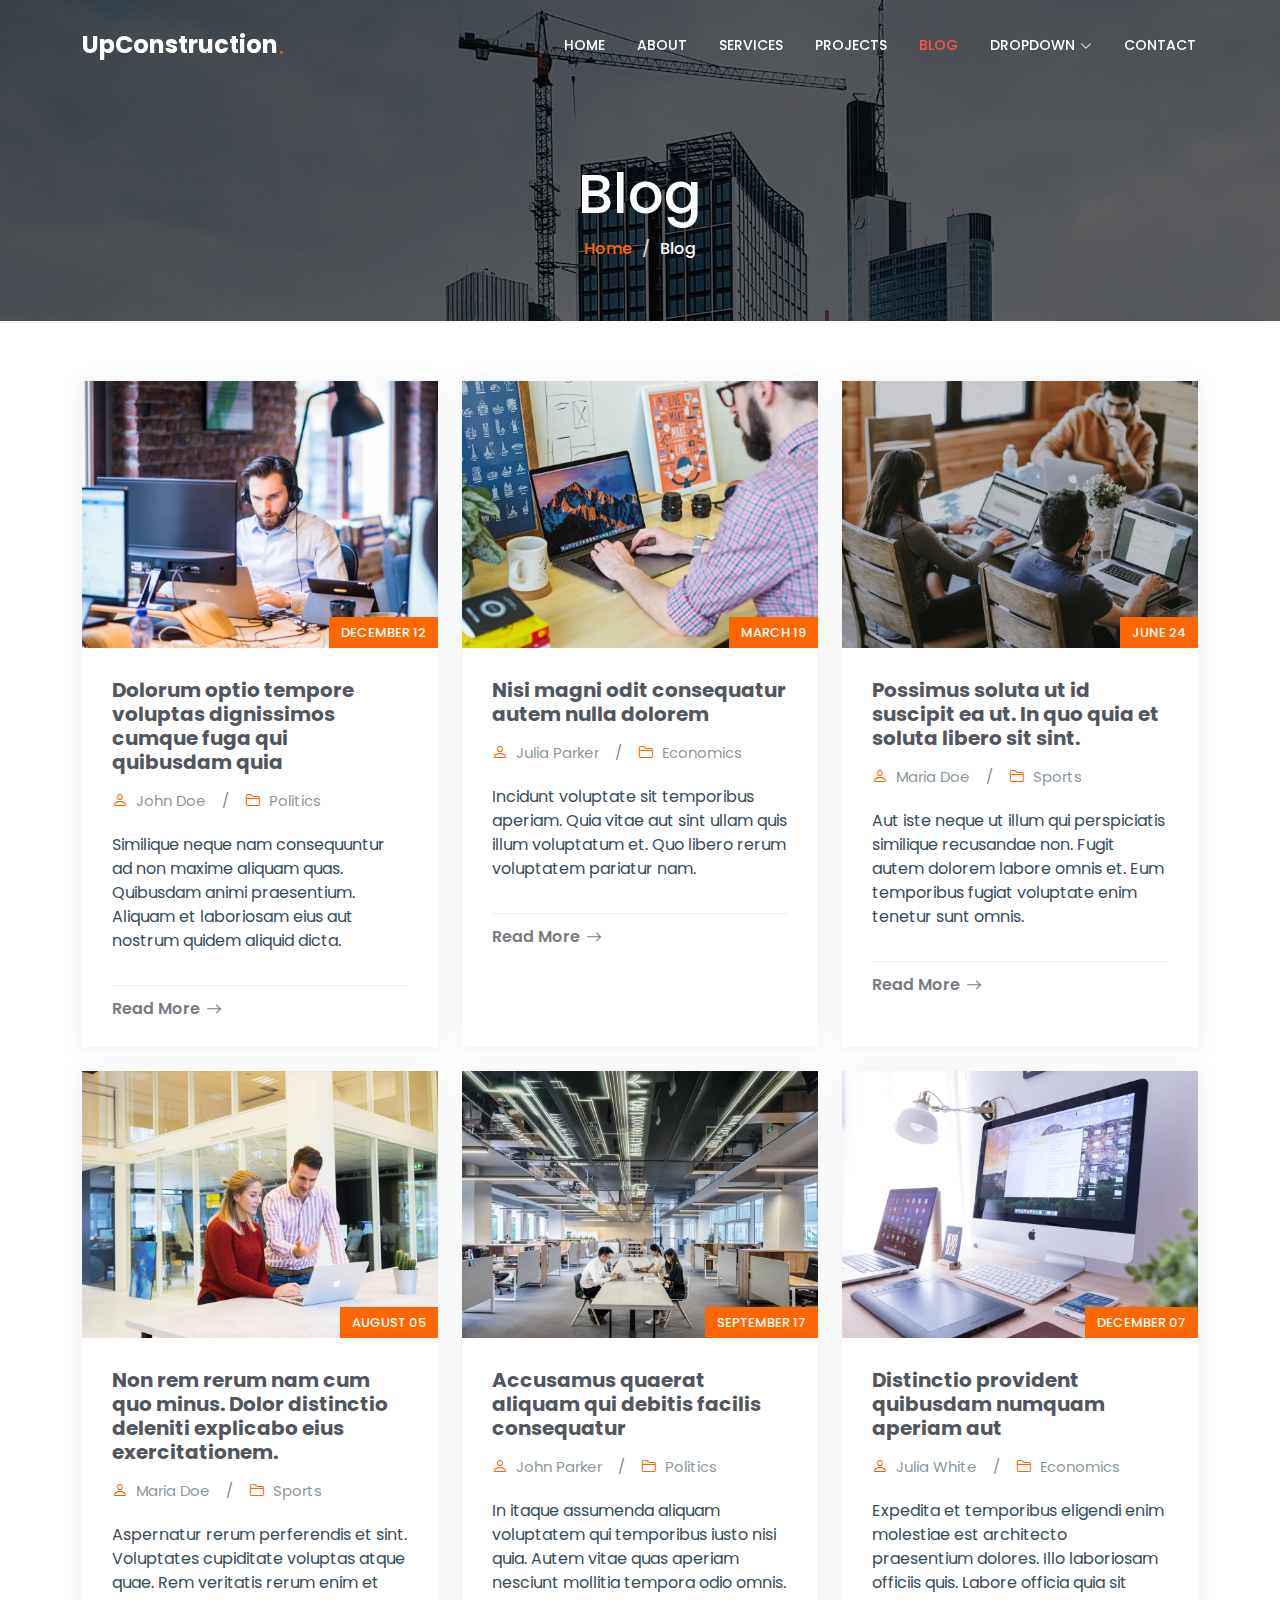
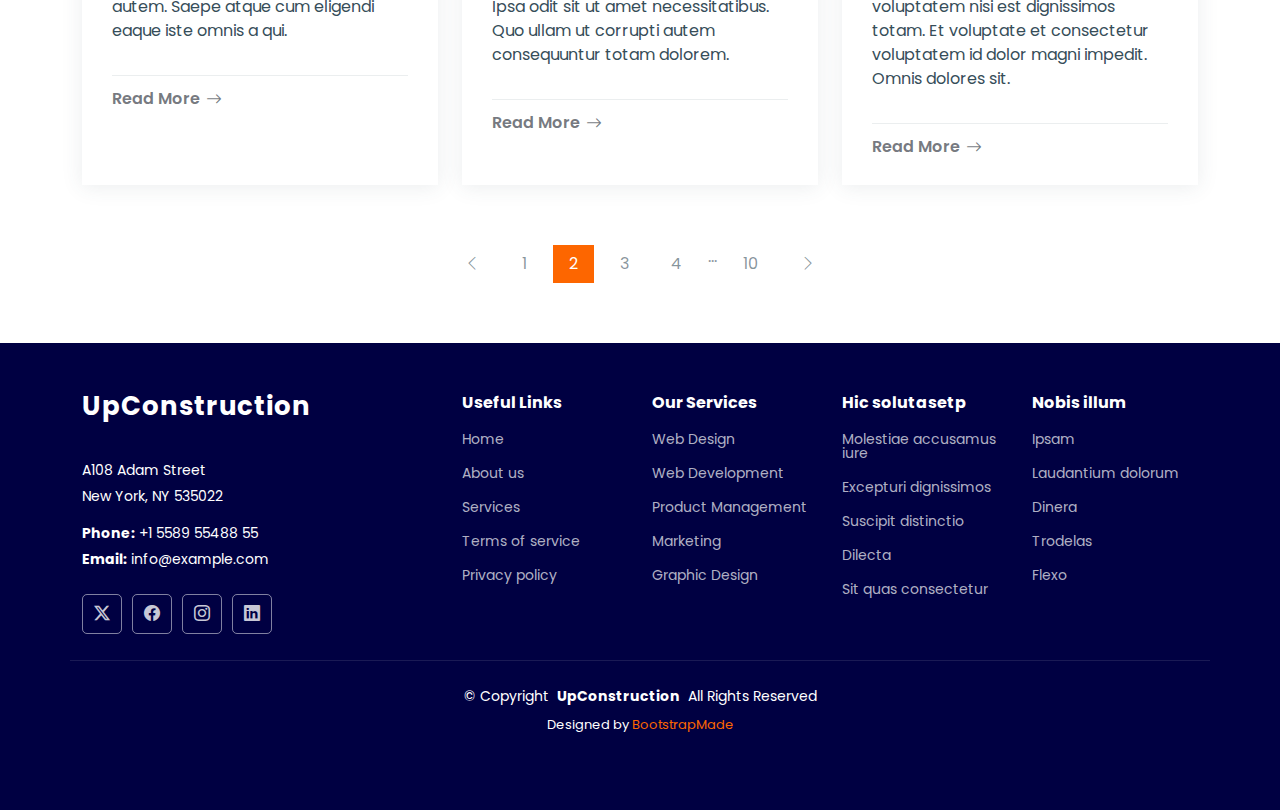
<file: blog.html>
<!DOCTYPE html>
<html lang="en">

<head>
  <meta charset="utf-8">
  <meta content="width=device-width, initial-scale=1.0" name="viewport">
  <title>Blog - UpConstruction Bootstrap Template</title>
  <meta content="" name="description">
  <meta content="" name="keywords">
  <meta property="og:title" content="MAXEXPO" />
  <meta property="og:description" content="maxexpofb.com" />
  <meta property="og:image" content="https://maxexpofb.com/assets/img/maxexpo/maxexpo-logo.jpeg" />

  <meta property="og:type" content="website" />

  <!-- Favicons -->
  <link href="assets/img/favicon.png" rel="icon">
  <link href="assets/img/maxexpo/maxexpo-logo.png" rel="apple-touch-icon" />


  <!-- Fonts -->
  <link href="https://fonts.googleapis.com" rel="preconnect">
  <link href="https://fonts.gstatic.com" rel="preconnect" crossorigin>
  <link href="https://fonts.googleapis.com/css2?family=Roboto:ital,wght@0,100;0,300;0,400;0,500;0,700;0,900;1,100;1,300;1,400;1,500;1,700;1,900&family=Open+Sans:ital,wght@0,300;0,400;0,500;0,600;0,700;0,800;1,300;1,400;1,500;1,600;1,700;1,800&family=Poppins:ital,wght@0,100;0,200;0,300;0,400;0,500;0,600;0,700;0,800;0,900;1,100;1,200;1,300;1,400;1,500;1,600;1,700;1,800;1,900&display=swap" rel="stylesheet">

  <!-- Vendor CSS Files -->
  <link href="assets/vendor/bootstrap/css/bootstrap.min.css" rel="stylesheet">
  <link href="assets/vendor/bootstrap-icons/bootstrap-icons.css" rel="stylesheet">
  <link href="assets/vendor/aos/aos.css" rel="stylesheet">
  <link href="assets/vendor/fontawesome-free/css/all.min.css" rel="stylesheet">
  <link href="assets/vendor/glightbox/css/glightbox.min.css" rel="stylesheet">
  <link href="assets/vendor/swiper/swiper-bundle.min.css" rel="stylesheet">

  <!-- Main CSS File -->
  <link href="assets/css/main.css" rel="stylesheet">

  <!-- =======================================================
  * Template Name: UpConstruction
  * Template URL: https://bootstrapmade.com/upconstruction-bootstrap-construction-website-template/
  * Updated: Jun 14 2024 with Bootstrap v5.3.3
  * Author: BootstrapMade.com
  * License: https://bootstrapmade.com/license/
  ======================================================== -->
</head>

<body class="blog-page">

  <header id="header" class="header d-flex align-items-center fixed-top">
    <div class="container-fluid container-xl position-relative d-flex align-items-center justify-content-between">

      <a href="index.html" class="logo d-flex align-items-center">
        <!-- Uncomment the line below if you also wish to use an image logo -->
        <!-- <img src="assets/img/logo.png" alt=""> -->
        <h1 class="sitename">UpConstruction</h1> <span>.</span>
      </a>

      <nav id="navmenu" class="navmenu">
        <ul>
          <li><a href="index.html">Home</a></li>
          <li><a href="about.html">About</a></li>
          <li><a href="services.html">Services</a></li>
          <li><a href="projects.html">Projects</a></li>
          <li><a href="blog.html" class="active">Blog</a></li>
          <li class="dropdown"><a href="#"><span>Dropdown</span> <i class="bi bi-chevron-down toggle-dropdown"></i></a>
            <ul>
              <li><a href="#">Dropdown 1</a></li>
              <li class="dropdown"><a href="#"><span>Deep Dropdown</span> <i class="bi bi-chevron-down toggle-dropdown"></i></a>
                <ul>
                  <li><a href="#">Deep Dropdown 1</a></li>
                  <li><a href="#">Deep Dropdown 2</a></li>
                  <li><a href="#">Deep Dropdown 3</a></li>
                  <li><a href="#">Deep Dropdown 4</a></li>
                  <li><a href="#">Deep Dropdown 5</a></li>
                </ul>
              </li>
              <li><a href="#">Dropdown 2</a></li>
              <li><a href="#">Dropdown 3</a></li>
              <li><a href="#">Dropdown 4</a></li>
            </ul>
          </li>
          <li><a href="contact.html">Contact</a></li>
        </ul>
        <i class="mobile-nav-toggle d-xl-none bi bi-list"></i>
      </nav>

    </div>
  </header>

  <main class="main">

    <!-- Page Title -->
    <div class="page-title" style="background-image: url(assets/img/page-title-bg.jpg);">
      <div class="container position-relative">
        <h1>Blog</h1>
        <nav class="breadcrumbs">
          <ol>
            <li><a href="index.html">Home</a></li>
            <li class="current">Blog</li>
          </ol>
        </nav>
      </div>
    </div><!-- End Page Title -->

    <!-- Blog Posts Section -->
    <section id="blog-posts" class="blog-posts section">

      <div class="container">
        <div class="row gy-4">

          <div class="col-lg-4">
            <article class="position-relative h-100">

              <div class="post-img position-relative overflow-hidden">
                <img src="assets/img/blog/blog-1.jpg" class="img-fluid" alt="">
                <span class="post-date">December 12</span>
              </div>

              <div class="post-content d-flex flex-column">

                <h3 class="post-title">Dolorum optio tempore voluptas dignissimos cumque fuga qui quibusdam quia</h3>

                <div class="meta d-flex align-items-center">
                  <div class="d-flex align-items-center">
                    <i class="bi bi-person"></i> <span class="ps-2">John Doe</span>
                  </div>
                  <span class="px-3 text-black-50">/</span>
                  <div class="d-flex align-items-center">
                    <i class="bi bi-folder2"></i> <span class="ps-2">Politics</span>
                  </div>
                </div>

                <p>
                  Similique neque nam consequuntur ad non maxime aliquam quas. Quibusdam animi praesentium. Aliquam et laboriosam eius aut nostrum quidem aliquid dicta.
                </p>

                <hr>

                <a href="blog-details.html" class="readmore stretched-link"><span>Read More</span><i class="bi bi-arrow-right"></i></a>

              </div>

            </article>
          </div><!-- End post list item -->

          <div class="col-lg-4">
            <article class="position-relative h-100">

              <div class="post-img position-relative overflow-hidden">
                <img src="assets/img/blog/blog-2.jpg" class="img-fluid" alt="">
                <span class="post-date">March 19</span>
              </div>

              <div class="post-content d-flex flex-column">

                <h3 class="post-title">Nisi magni odit consequatur autem nulla dolorem</h3>

                <div class="meta d-flex align-items-center">
                  <div class="d-flex align-items-center">
                    <i class="bi bi-person"></i> <span class="ps-2">Julia Parker</span>
                  </div>
                  <span class="px-3 text-black-50">/</span>
                  <div class="d-flex align-items-center">
                    <i class="bi bi-folder2"></i> <span class="ps-2">Economics</span>
                  </div>
                </div>

                <p>
                  Incidunt voluptate sit temporibus aperiam. Quia vitae aut sint ullam quis illum voluptatum et. Quo libero rerum voluptatem pariatur nam.
                </p>

                <hr>

                <a href="blog-details.html" class="readmore stretched-link"><span>Read More</span><i class="bi bi-arrow-right"></i></a>

              </div>

            </article>
          </div><!-- End post list item -->

          <div class="col-lg-4">
            <article class="position-relative h-100">

              <div class="post-img position-relative overflow-hidden">
                <img src="assets/img/blog/blog-3.jpg" class="img-fluid" alt="">
                <span class="post-date">June 24</span>
              </div>

              <div class="post-content d-flex flex-column">

                <h3 class="post-title">Possimus soluta ut id suscipit ea ut. In quo quia et soluta libero sit sint.</h3>

                <div class="meta d-flex align-items-center">
                  <div class="d-flex align-items-center">
                    <i class="bi bi-person"></i> <span class="ps-2">Maria Doe</span>
                  </div>
                  <span class="px-3 text-black-50">/</span>
                  <div class="d-flex align-items-center">
                    <i class="bi bi-folder2"></i> <span class="ps-2">Sports</span>
                  </div>
                </div>

                <p>
                  Aut iste neque ut illum qui perspiciatis similique recusandae non. Fugit autem dolorem labore omnis et. Eum temporibus fugiat voluptate enim tenetur sunt omnis.
                </p>

                <hr>

                <a href="blog-details.html" class="readmore stretched-link"><span>Read More</span><i class="bi bi-arrow-right"></i></a>

              </div>

            </article>
          </div><!-- End post list item -->

          <div class="col-lg-4">
            <article class="position-relative h-100">

              <div class="post-img position-relative overflow-hidden">
                <img src="assets/img/blog/blog-4.jpg" class="img-fluid" alt="">
                <span class="post-date">August 05</span>
              </div>

              <div class="post-content d-flex flex-column">

                <h3 class="post-title">Non rem rerum nam cum quo minus. Dolor distinctio deleniti explicabo eius exercitationem.</h3>

                <div class="meta d-flex align-items-center">
                  <div class="d-flex align-items-center">
                    <i class="bi bi-person"></i> <span class="ps-2">Maria Doe</span>
                  </div>
                  <span class="px-3 text-black-50">/</span>
                  <div class="d-flex align-items-center">
                    <i class="bi bi-folder2"></i> <span class="ps-2">Sports</span>
                  </div>
                </div>

                <p>
                  Aspernatur rerum perferendis et sint. Voluptates cupiditate voluptas atque quae. Rem veritatis rerum enim et autem. Saepe atque cum eligendi eaque iste omnis a qui.
                </p>

                <hr>

                <a href="blog-details.html" class="readmore stretched-link"><span>Read More</span><i class="bi bi-arrow-right"></i></a>

              </div>

            </article>
          </div><!-- End post list item -->

          <div class="col-lg-4">
            <article class="position-relative h-100">

              <div class="post-img position-relative overflow-hidden">
                <img src="assets/img/blog/blog-5.jpg" class="img-fluid" alt="">
                <span class="post-date">September 17</span>
              </div>

              <div class="post-content d-flex flex-column">

                <h3 class="post-title">Accusamus quaerat aliquam qui debitis facilis consequatur</h3>

                <div class="meta d-flex align-items-center">
                  <div class="d-flex align-items-center">
                    <i class="bi bi-person"></i> <span class="ps-2">John Parker</span>
                  </div>
                  <span class="px-3 text-black-50">/</span>
                  <div class="d-flex align-items-center">
                    <i class="bi bi-folder2"></i> <span class="ps-2">Politics</span>
                  </div>
                </div>

                <p>
                  In itaque assumenda aliquam voluptatem qui temporibus iusto nisi quia. Autem vitae quas aperiam nesciunt mollitia tempora odio omnis. Ipsa odit sit ut amet necessitatibus. Quo ullam ut corrupti autem consequuntur totam dolorem.
                </p>

                <hr>

                <a href="blog-details.html" class="readmore stretched-link"><span>Read More</span><i class="bi bi-arrow-right"></i></a>

              </div>

            </article>
          </div><!-- End post list item -->

          <div class="col-lg-4">
            <article class="position-relative h-100">

              <div class="post-img position-relative overflow-hidden">
                <img src="assets/img/blog/blog-6.jpg" class="img-fluid" alt="">
                <span class="post-date">December 07</span>
              </div>

              <div class="post-content d-flex flex-column">

                <h3 class="post-title">Distinctio provident quibusdam numquam aperiam aut</h3>

                <div class="meta d-flex align-items-center">
                  <div class="d-flex align-items-center">
                    <i class="bi bi-person"></i> <span class="ps-2">Julia White</span>
                  </div>
                  <span class="px-3 text-black-50">/</span>
                  <div class="d-flex align-items-center">
                    <i class="bi bi-folder2"></i> <span class="ps-2">Economics</span>
                  </div>
                </div>

                <p>
                  Expedita et temporibus eligendi enim molestiae est architecto praesentium dolores. Illo laboriosam officiis quis. Labore officia quia sit voluptatem nisi est dignissimos totam. Et voluptate et consectetur voluptatem id dolor magni impedit. Omnis dolores sit.
                </p>

                <hr>

                <a href="blog-details.html" class="readmore stretched-link"><span>Read More</span><i class="bi bi-arrow-right"></i></a>

              </div>

            </article>
          </div><!-- End post list item -->

        </div>
      </div>

    </section><!-- /Blog Posts Section -->

    <!-- Blog Pagination Section -->
    <section id="blog-pagination" class="blog-pagination section">

      <div class="container">
        <div class="d-flex justify-content-center">
          <ul>
            <li><a href="#"><i class="bi bi-chevron-left"></i></a></li>
            <li><a href="#">1</a></li>
            <li><a href="#" class="active">2</a></li>
            <li><a href="#">3</a></li>
            <li><a href="#">4</a></li>
            <li>...</li>
            <li><a href="#">10</a></li>
            <li><a href="#"><i class="bi bi-chevron-right"></i></a></li>
          </ul>
        </div>
      </div>

    </section><!-- /Blog Pagination Section -->

  </main>

  <footer id="footer" class="footer">

    <div class="container footer-top">
      <div class="row gy-4">
        <div class="col-lg-4 col-md-6 footer-about">
          <a href="index.html" class="logo d-flex align-items-center">
            <span class="sitename">UpConstruction</span>
          </a>
          <div class="footer-contact pt-3">
            <p>A108 Adam Street</p>
            <p>New York, NY 535022</p>
            <p class="mt-3"><strong>Phone:</strong> <span>+1 5589 55488 55</span></p>
            <p><strong>Email:</strong> <span>info@example.com</span></p>
          </div>
          <div class="social-links d-flex mt-4">
            <a href=""><i class="bi bi-twitter-x"></i></a>
            <a href=""><i class="bi bi-facebook"></i></a>
            <a href=""><i class="bi bi-instagram"></i></a>
            <a href=""><i class="bi bi-linkedin"></i></a>
          </div>
        </div>

        <div class="col-lg-2 col-md-3 footer-links">
          <h4>Useful Links</h4>
          <ul>
            <li><a href="#">Home</a></li>
            <li><a href="#">About us</a></li>
            <li><a href="#">Services</a></li>
            <li><a href="#">Terms of service</a></li>
            <li><a href="#">Privacy policy</a></li>
          </ul>
        </div>

        <div class="col-lg-2 col-md-3 footer-links">
          <h4>Our Services</h4>
          <ul>
            <li><a href="#">Web Design</a></li>
            <li><a href="#">Web Development</a></li>
            <li><a href="#">Product Management</a></li>
            <li><a href="#">Marketing</a></li>
            <li><a href="#">Graphic Design</a></li>
          </ul>
        </div>

        <div class="col-lg-2 col-md-3 footer-links">
          <h4>Hic solutasetp</h4>
          <ul>
            <li><a href="#">Molestiae accusamus iure</a></li>
            <li><a href="#">Excepturi dignissimos</a></li>
            <li><a href="#">Suscipit distinctio</a></li>
            <li><a href="#">Dilecta</a></li>
            <li><a href="#">Sit quas consectetur</a></li>
          </ul>
        </div>

        <div class="col-lg-2 col-md-3 footer-links">
          <h4>Nobis illum</h4>
          <ul>
            <li><a href="#">Ipsam</a></li>
            <li><a href="#">Laudantium dolorum</a></li>
            <li><a href="#">Dinera</a></li>
            <li><a href="#">Trodelas</a></li>
            <li><a href="#">Flexo</a></li>
          </ul>
        </div>

      </div>
    </div>

    <div class="container copyright text-center mt-4">
      <p>© <span>Copyright</span> <strong class="px-1 sitename">UpConstruction</strong> <span>All Rights Reserved</span></p>
      <div class="credits">
        <!-- All the links in the footer should remain intact. -->
        <!-- You can delete the links only if you've purchased the pro version. -->
        <!-- Licensing information: https://bootstrapmade.com/license/ -->
        <!-- Purchase the pro version with working PHP/AJAX contact form: [buy-url] -->
        Designed by <a href="https://bootstrapmade.com/">BootstrapMade</a>
      </div>
    </div>

  </footer>

  <!-- Scroll Top -->
  <a href="#" id="scroll-top" class="scroll-top d-flex align-items-center justify-content-center"><i class="bi bi-arrow-up-short"></i></a>

  <!-- Preloader -->
  <div id="preloader"></div>

  <!-- Vendor JS Files -->
  <script src="assets/vendor/bootstrap/js/bootstrap.bundle.min.js"></script>
  <script src="assets/vendor/php-email-form/validate.js"></script>
  <script src="assets/vendor/aos/aos.js"></script>
  <script src="assets/vendor/glightbox/js/glightbox.min.js"></script>
  <script src="assets/vendor/imagesloaded/imagesloaded.pkgd.min.js"></script>
  <script src="assets/vendor/isotope-layout/isotope.pkgd.min.js"></script>
  <script src="assets/vendor/swiper/swiper-bundle.min.js"></script>
  <script src="assets/vendor/purecounter/purecounter_vanilla.js"></script>

  <!-- Main JS File -->
  <script src="assets/js/main.js"></script>

</body>

</html>
</file>
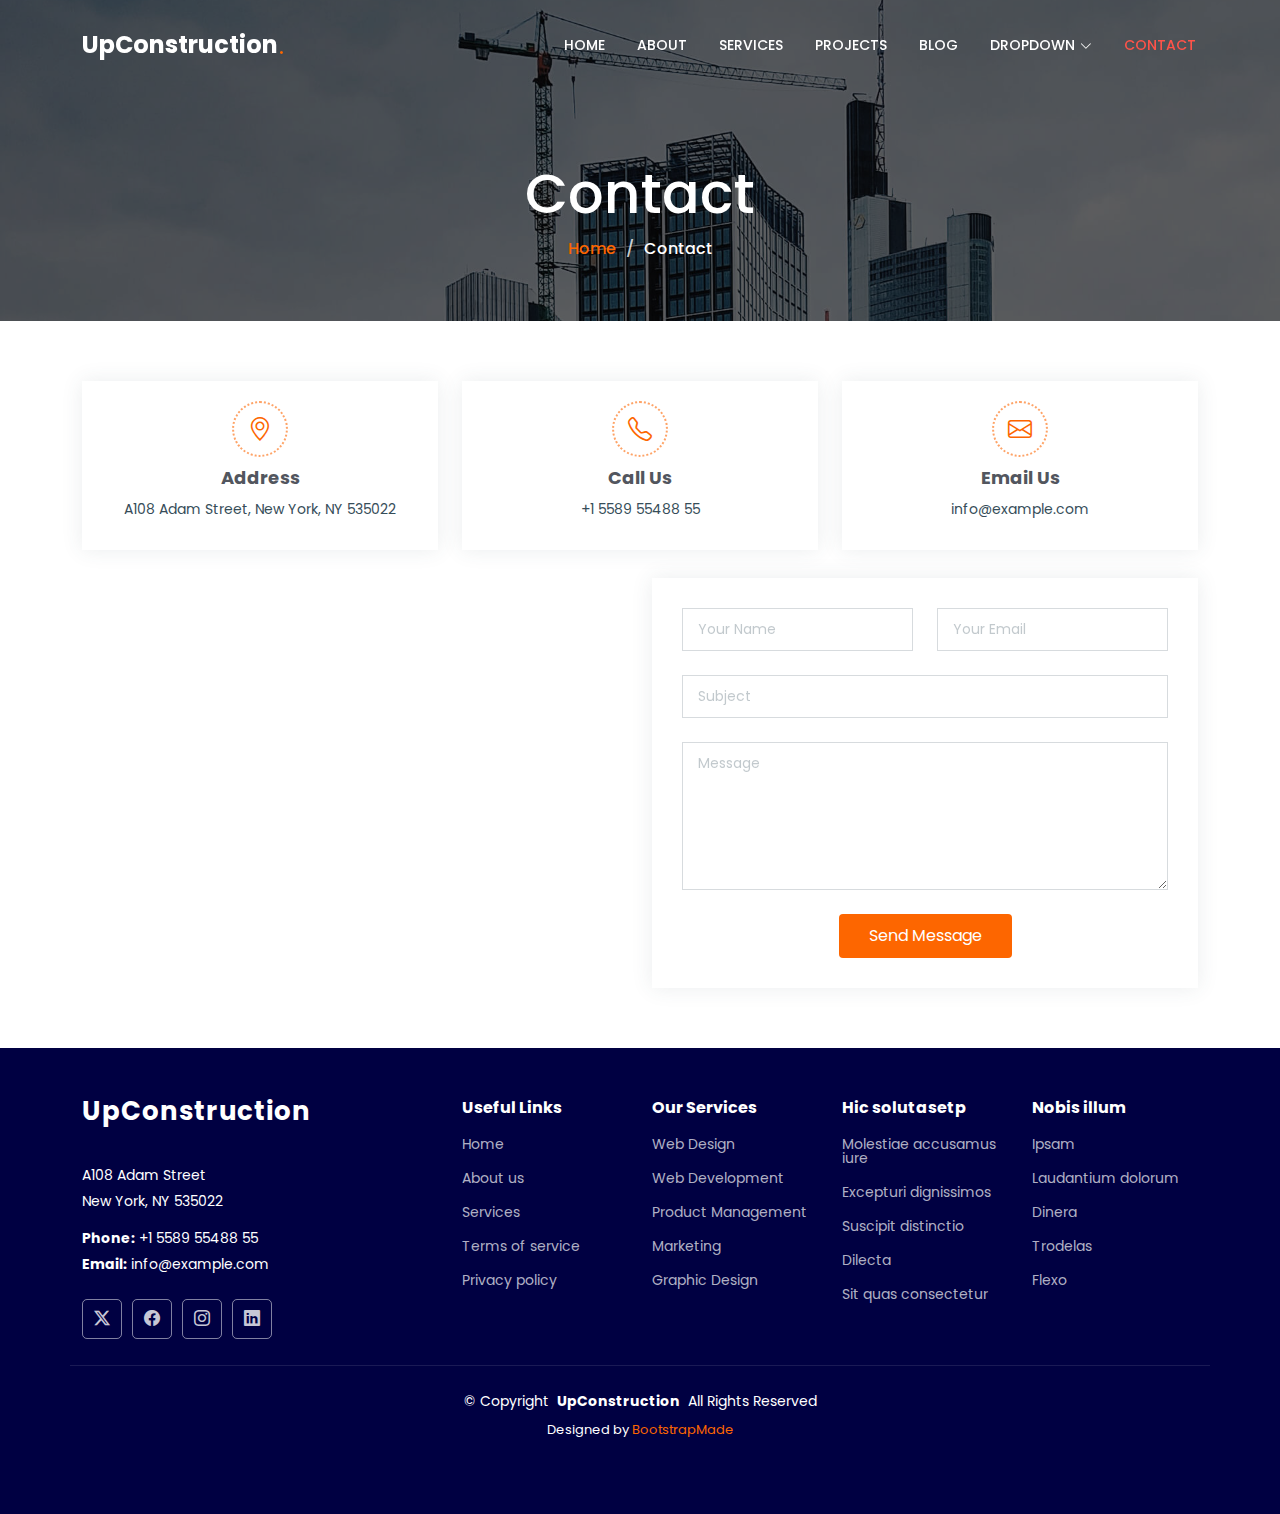
<file: contact.html>
<!DOCTYPE html>
<html lang="en">

<head>
  <meta charset="utf-8">
  <meta content="width=device-width, initial-scale=1.0" name="viewport">
  <title>Contact - UpConstruction Bootstrap Template</title>
  <meta content="" name="description">
  <meta content="" name="keywords">
  <meta property="og:title" content="MAXEXPO" />
  <meta property="og:description" content="maxexpofb.com" />
  <meta property="og:image" content="https://maxexpofb.com/assets/img/maxexpo/maxexpo-logo.jpeg" />

  <meta property="og:type" content="website" />

  <!-- Favicons -->
  <link href="assets/img/favicon.png" rel="icon">
  <link href="assets/img/maxexpo/maxexpo-logo.png" rel="apple-touch-icon" />

  <!-- Fonts -->
  <link href="https://fonts.googleapis.com" rel="preconnect">
  <link href="https://fonts.gstatic.com" rel="preconnect" crossorigin>
  <link href="https://fonts.googleapis.com/css2?family=Roboto:ital,wght@0,100;0,300;0,400;0,500;0,700;0,900;1,100;1,300;1,400;1,500;1,700;1,900&family=Open+Sans:ital,wght@0,300;0,400;0,500;0,600;0,700;0,800;1,300;1,400;1,500;1,600;1,700;1,800&family=Poppins:ital,wght@0,100;0,200;0,300;0,400;0,500;0,600;0,700;0,800;0,900;1,100;1,200;1,300;1,400;1,500;1,600;1,700;1,800;1,900&display=swap" rel="stylesheet">

  <!-- Vendor CSS Files -->
  <link href="assets/vendor/bootstrap/css/bootstrap.min.css" rel="stylesheet">
  <link href="assets/vendor/bootstrap-icons/bootstrap-icons.css" rel="stylesheet">
  <link href="assets/vendor/aos/aos.css" rel="stylesheet">
  <link href="assets/vendor/fontawesome-free/css/all.min.css" rel="stylesheet">
  <link href="assets/vendor/glightbox/css/glightbox.min.css" rel="stylesheet">
  <link href="assets/vendor/swiper/swiper-bundle.min.css" rel="stylesheet">

  <!-- Main CSS File -->
  <link href="assets/css/main.css" rel="stylesheet">

  <!-- =======================================================
  * Template Name: UpConstruction
  * Template URL: https://bootstrapmade.com/upconstruction-bootstrap-construction-website-template/
  * Updated: Jun 14 2024 with Bootstrap v5.3.3
  * Author: BootstrapMade.com
  * License: https://bootstrapmade.com/license/
  ======================================================== -->
</head>

<body class="contact-page">

  <header id="header" class="header d-flex align-items-center fixed-top">
    <div class="container-fluid container-xl position-relative d-flex align-items-center justify-content-between">

      <a href="index.html" class="logo d-flex align-items-center">
        <!-- Uncomment the line below if you also wish to use an image logo -->
        <!-- <img src="assets/img/logo.png" alt=""> -->
        <h1 class="sitename">UpConstruction</h1> <span>.</span>
      </a>

      <nav id="navmenu" class="navmenu">
        <ul>
          <li><a href="index.html">Home</a></li>
          <li><a href="about.html">About</a></li>
          <li><a href="services.html">Services</a></li>
          <li><a href="projects.html">Projects</a></li>
          <li><a href="blog.html">Blog</a></li>
          <li class="dropdown"><a href="#"><span>Dropdown</span> <i class="bi bi-chevron-down toggle-dropdown"></i></a>
            <ul>
              <li><a href="#">Dropdown 1</a></li>
              <li class="dropdown"><a href="#"><span>Deep Dropdown</span> <i class="bi bi-chevron-down toggle-dropdown"></i></a>
                <ul>
                  <li><a href="#">Deep Dropdown 1</a></li>
                  <li><a href="#">Deep Dropdown 2</a></li>
                  <li><a href="#">Deep Dropdown 3</a></li>
                  <li><a href="#">Deep Dropdown 4</a></li>
                  <li><a href="#">Deep Dropdown 5</a></li>
                </ul>
              </li>
              <li><a href="#">Dropdown 2</a></li>
              <li><a href="#">Dropdown 3</a></li>
              <li><a href="#">Dropdown 4</a></li>
            </ul>
          </li>
          <li><a href="contact.html" class="active">Contact</a></li>
        </ul>
        <i class="mobile-nav-toggle d-xl-none bi bi-list"></i>
      </nav>

    </div>
  </header>

  <main class="main">

    <!-- Page Title -->
    <div class="page-title" style="background-image: url(assets/img/page-title-bg.jpg);">
      <div class="container position-relative">
        <h1>Contact</h1>
        <nav class="breadcrumbs">
          <ol>
            <li><a href="index.html">Home</a></li>
            <li class="current">Contact</li>
          </ol>
        </nav>
      </div>
    </div><!-- End Page Title -->

    <!-- Contact Section -->
    <section id="contact" class="contact section">

      <div class="container" data-aos="fade-up" data-aos-delay="100">

        <div class="row gy-4">

          <div class="col-lg-4">
            <div class="info-item d-flex flex-column justify-content-center align-items-center" data-aos="fade-up" data-aos-delay="200">
              <i class="bi bi-geo-alt"></i>
              <h3>Address</h3>
              <p>A108 Adam Street, New York, NY 535022</p>
            </div>
          </div><!-- End Info Item -->

          <div class="col-lg-4 col-md-6">
            <div class="info-item d-flex flex-column justify-content-center align-items-center" data-aos="fade-up" data-aos-delay="300">
              <i class="bi bi-telephone"></i>
              <h3>Call Us</h3>
              <p>+1 5589 55488 55</p>
            </div>
          </div><!-- End Info Item -->

          <div class="col-lg-4 col-md-6">
            <div class="info-item d-flex flex-column justify-content-center align-items-center" data-aos="fade-up" data-aos-delay="400">
              <i class="bi bi-envelope"></i>
              <h3>Email Us</h3>
              <p>info@example.com</p>
            </div>
          </div><!-- End Info Item -->

        </div>

        <div class="row gy-4 mt-1">
          <div class="col-lg-6" data-aos="fade-up" data-aos-delay="300">
            <iframe src="https://www.google.com/maps/embed?pb=!1m14!1m8!1m3!1d48389.78314118045!2d-74.006138!3d40.710059!3m2!1i1024!2i768!4f13.1!3m3!1m2!1s0x89c25a22a3bda30d%3A0xb89d1fe6bc499443!2sDowntown%20Conference%20Center!5e0!3m2!1sen!2sus!4v1676961268712!5m2!1sen!2sus" frameborder="0" style="border:0; width: 100%; height: 400px;" allowfullscreen="" loading="lazy" referrerpolicy="no-referrer-when-downgrade"></iframe>
          </div><!-- End Google Maps -->

          <div class="col-lg-6">
            <form action="forms/contact.php" method="post" class="php-email-form" data-aos="fade-up" data-aos-delay="400">
              <div class="row gy-4">

                <div class="col-md-6">
                  <input type="text" name="name" class="form-control" placeholder="Your Name" required="">
                </div>

                <div class="col-md-6 ">
                  <input type="email" class="form-control" name="email" placeholder="Your Email" required="">
                </div>

                <div class="col-md-12">
                  <input type="text" class="form-control" name="subject" placeholder="Subject" required="">
                </div>

                <div class="col-md-12">
                  <textarea class="form-control" name="message" rows="6" placeholder="Message" required=""></textarea>
                </div>

                <div class="col-md-12 text-center">
                  <div class="loading">Loading</div>
                  <div class="error-message"></div>
                  <div class="sent-message">Your message has been sent. Thank you!</div>

                  <button type="submit">Send Message</button>
                </div>

              </div>
            </form>
          </div><!-- End Contact Form -->

        </div>

      </div>

    </section><!-- /Contact Section -->

  </main>

  <footer id="footer" class="footer">

    <div class="container footer-top">
      <div class="row gy-4">
        <div class="col-lg-4 col-md-6 footer-about">
          <a href="index.html" class="logo d-flex align-items-center">
            <span class="sitename">UpConstruction</span>
          </a>
          <div class="footer-contact pt-3">
            <p>A108 Adam Street</p>
            <p>New York, NY 535022</p>
            <p class="mt-3"><strong>Phone:</strong> <span>+1 5589 55488 55</span></p>
            <p><strong>Email:</strong> <span>info@example.com</span></p>
          </div>
          <div class="social-links d-flex mt-4">
            <a href=""><i class="bi bi-twitter-x"></i></a>
            <a href=""><i class="bi bi-facebook"></i></a>
            <a href=""><i class="bi bi-instagram"></i></a>
            <a href=""><i class="bi bi-linkedin"></i></a>
          </div>
        </div>

        <div class="col-lg-2 col-md-3 footer-links">
          <h4>Useful Links</h4>
          <ul>
            <li><a href="#">Home</a></li>
            <li><a href="#">About us</a></li>
            <li><a href="#">Services</a></li>
            <li><a href="#">Terms of service</a></li>
            <li><a href="#">Privacy policy</a></li>
          </ul>
        </div>

        <div class="col-lg-2 col-md-3 footer-links">
          <h4>Our Services</h4>
          <ul>
            <li><a href="#">Web Design</a></li>
            <li><a href="#">Web Development</a></li>
            <li><a href="#">Product Management</a></li>
            <li><a href="#">Marketing</a></li>
            <li><a href="#">Graphic Design</a></li>
          </ul>
        </div>

        <div class="col-lg-2 col-md-3 footer-links">
          <h4>Hic solutasetp</h4>
          <ul>
            <li><a href="#">Molestiae accusamus iure</a></li>
            <li><a href="#">Excepturi dignissimos</a></li>
            <li><a href="#">Suscipit distinctio</a></li>
            <li><a href="#">Dilecta</a></li>
            <li><a href="#">Sit quas consectetur</a></li>
          </ul>
        </div>

        <div class="col-lg-2 col-md-3 footer-links">
          <h4>Nobis illum</h4>
          <ul>
            <li><a href="#">Ipsam</a></li>
            <li><a href="#">Laudantium dolorum</a></li>
            <li><a href="#">Dinera</a></li>
            <li><a href="#">Trodelas</a></li>
            <li><a href="#">Flexo</a></li>
          </ul>
        </div>

      </div>
    </div>

    <div class="container copyright text-center mt-4">
      <p>© <span>Copyright</span> <strong class="px-1 sitename">UpConstruction</strong> <span>All Rights Reserved</span></p>
      <div class="credits">
        <!-- All the links in the footer should remain intact. -->
        <!-- You can delete the links only if you've purchased the pro version. -->
        <!-- Licensing information: https://bootstrapmade.com/license/ -->
        <!-- Purchase the pro version with working PHP/AJAX contact form: [buy-url] -->
        Designed by <a href="https://bootstrapmade.com/">BootstrapMade</a>
      </div>
    </div>

  </footer>

  <!-- Scroll Top -->
  <a href="#" id="scroll-top" class="scroll-top d-flex align-items-center justify-content-center"><i class="bi bi-arrow-up-short"></i></a>

  <!-- Preloader -->
  <div id="preloader"></div>

  <!-- Vendor JS Files -->
  <script src="assets/vendor/bootstrap/js/bootstrap.bundle.min.js"></script>
  <script src="assets/vendor/php-email-form/validate.js"></script>
  <script src="assets/vendor/aos/aos.js"></script>
  <script src="assets/vendor/glightbox/js/glightbox.min.js"></script>
  <script src="assets/vendor/imagesloaded/imagesloaded.pkgd.min.js"></script>
  <script src="assets/vendor/isotope-layout/isotope.pkgd.min.js"></script>
  <script src="assets/vendor/swiper/swiper-bundle.min.js"></script>
  <script src="assets/vendor/purecounter/purecounter_vanilla.js"></script>

  <!-- Main JS File -->
  <script src="assets/js/main.js"></script>

</body>

</html>
</file>
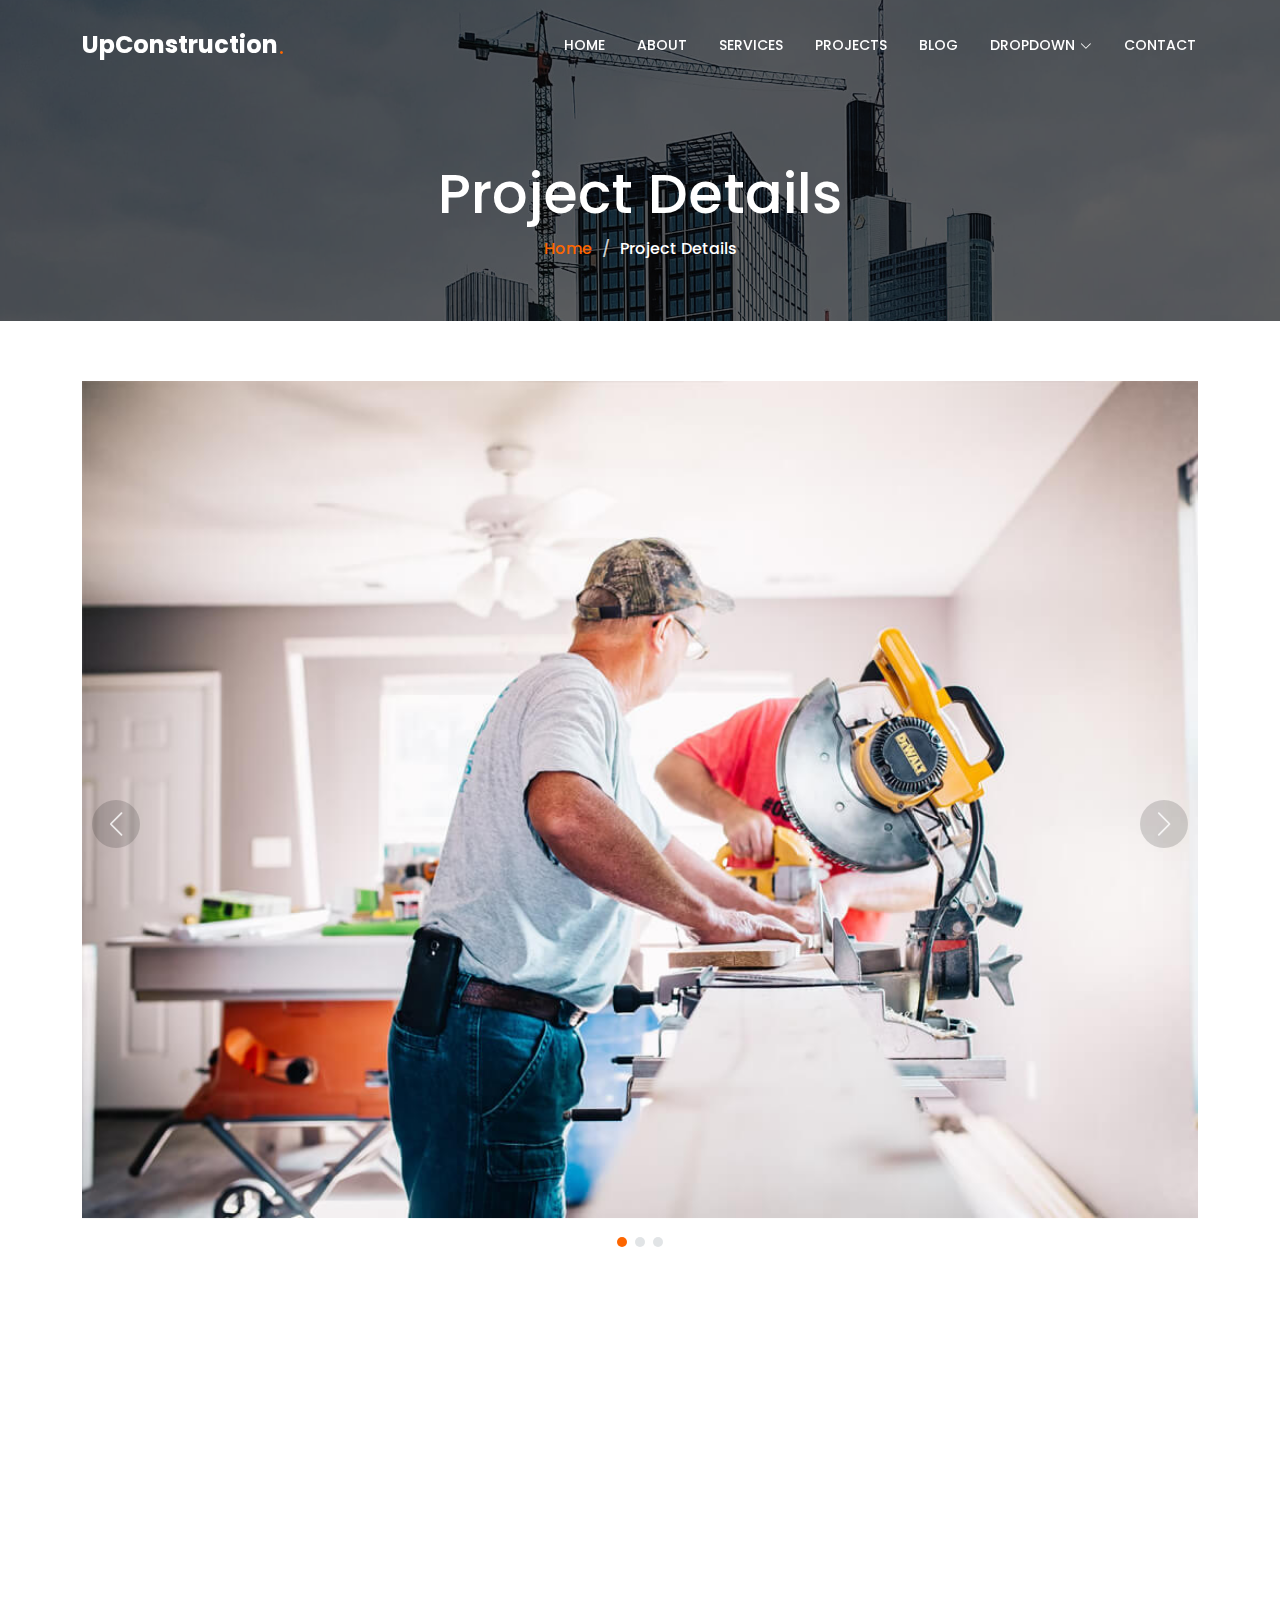
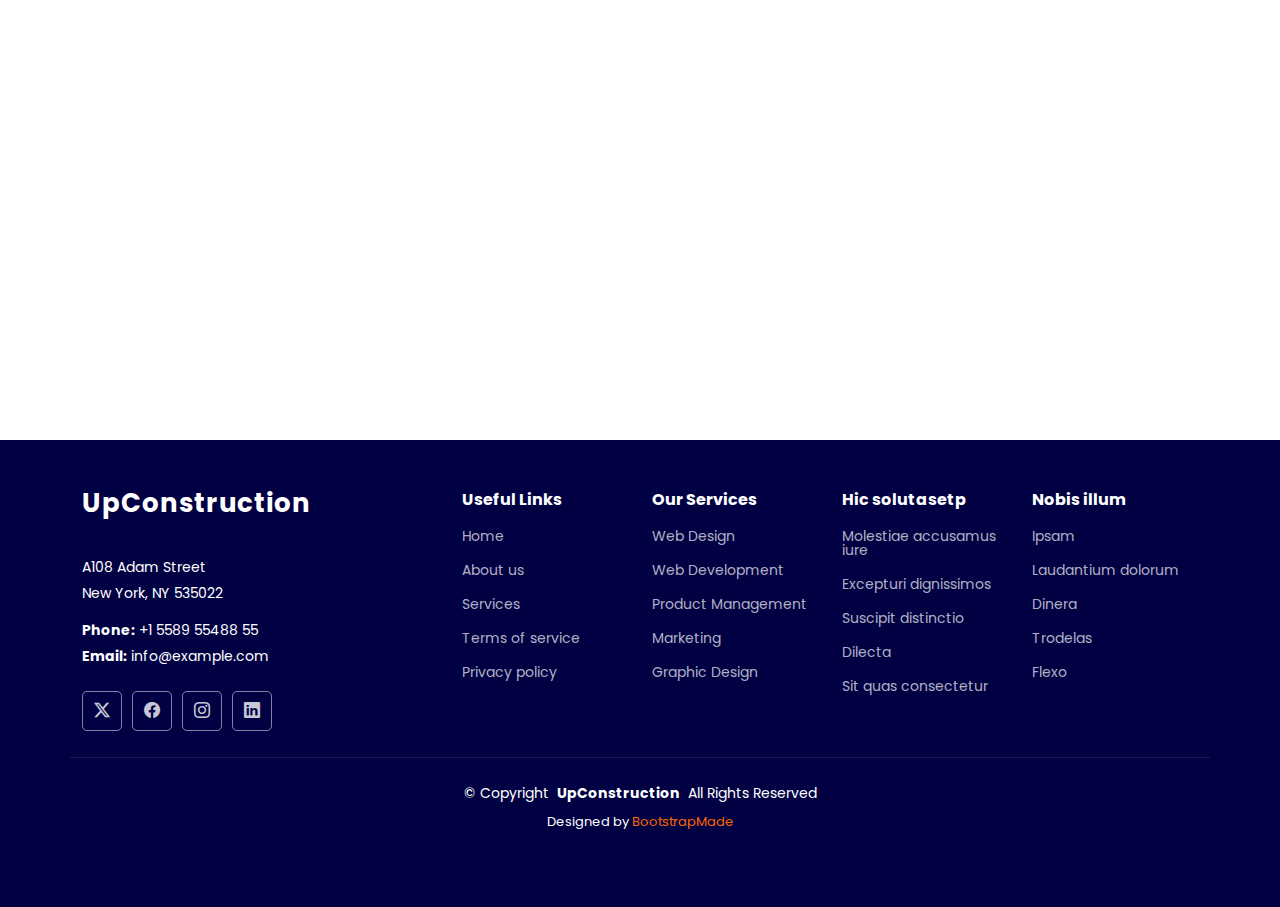
<file: project-details.html>
<!DOCTYPE html>
<html lang="en">

<head>
  <meta charset="utf-8">
  <meta content="width=device-width, initial-scale=1.0" name="viewport">
  <title>Project Details - UpConstruction Bootstrap Template</title>
  <meta content="" name="description">
  <meta content="" name="keywords">

  <!-- Favicons -->
  <link href="assets/img/favicon.png" rel="icon">
  <link href="assets/img/maxexpo/maxexpo-logo.png" rel="apple-touch-icon" />

  <!-- Fonts -->
  <link href="https://fonts.googleapis.com" rel="preconnect">
  <link href="https://fonts.gstatic.com" rel="preconnect" crossorigin>
  <link href="https://fonts.googleapis.com/css2?family=Roboto:ital,wght@0,100;0,300;0,400;0,500;0,700;0,900;1,100;1,300;1,400;1,500;1,700;1,900&family=Open+Sans:ital,wght@0,300;0,400;0,500;0,600;0,700;0,800;1,300;1,400;1,500;1,600;1,700;1,800&family=Poppins:ital,wght@0,100;0,200;0,300;0,400;0,500;0,600;0,700;0,800;0,900;1,100;1,200;1,300;1,400;1,500;1,600;1,700;1,800;1,900&display=swap" rel="stylesheet">

  <!-- Vendor CSS Files -->
  <link href="assets/vendor/bootstrap/css/bootstrap.min.css" rel="stylesheet">
  <link href="assets/vendor/bootstrap-icons/bootstrap-icons.css" rel="stylesheet">
  <link href="assets/vendor/aos/aos.css" rel="stylesheet">
  <link href="assets/vendor/fontawesome-free/css/all.min.css" rel="stylesheet">
  <link href="assets/vendor/glightbox/css/glightbox.min.css" rel="stylesheet">
  <link href="assets/vendor/swiper/swiper-bundle.min.css" rel="stylesheet">

  <!-- Main CSS File -->
  <link href="assets/css/main.css" rel="stylesheet">

  <!-- =======================================================
  * Template Name: UpConstruction
  * Template URL: https://bootstrapmade.com/upconstruction-bootstrap-construction-website-template/
  * Updated: Jun 14 2024 with Bootstrap v5.3.3
  * Author: BootstrapMade.com
  * License: https://bootstrapmade.com/license/
  ======================================================== -->
</head>

<body class="project-details-page">

  <header id="header" class="header d-flex align-items-center fixed-top">
    <div class="container-fluid container-xl position-relative d-flex align-items-center justify-content-between">

      <a href="index.html" class="logo d-flex align-items-center">
        <!-- Uncomment the line below if you also wish to use an image logo -->
        <!-- <img src="assets/img/logo.png" alt=""> -->
        <h1 class="sitename">UpConstruction</h1> <span>.</span>
      </a>

      <nav id="navmenu" class="navmenu">
        <ul>
          <li><a href="index.html">Home</a></li>
          <li><a href="about.html">About</a></li>
          <li><a href="services.html">Services</a></li>
          <li><a href="projects.html">Projects</a></li>
          <li><a href="blog.html">Blog</a></li>
          <li class="dropdown"><a href="#"><span>Dropdown</span> <i class="bi bi-chevron-down toggle-dropdown"></i></a>
            <ul>
              <li><a href="#">Dropdown 1</a></li>
              <li class="dropdown"><a href="#"><span>Deep Dropdown</span> <i class="bi bi-chevron-down toggle-dropdown"></i></a>
                <ul>
                  <li><a href="#">Deep Dropdown 1</a></li>
                  <li><a href="#">Deep Dropdown 2</a></li>
                  <li><a href="#">Deep Dropdown 3</a></li>
                  <li><a href="#">Deep Dropdown 4</a></li>
                  <li><a href="#">Deep Dropdown 5</a></li>
                </ul>
              </li>
              <li><a href="#">Dropdown 2</a></li>
              <li><a href="#">Dropdown 3</a></li>
              <li><a href="#">Dropdown 4</a></li>
            </ul>
          </li>
          <li><a href="contact.html">Contact</a></li>
        </ul>
        <i class="mobile-nav-toggle d-xl-none bi bi-list"></i>
      </nav>

    </div>
  </header>

  <main class="main">

    <!-- Page Title -->
    <div class="page-title" style="background-image: url(assets/img/page-title-bg.jpg);">
      <div class="container position-relative">
        <h1>Project Details</h1>
        <nav class="breadcrumbs">
          <ol>
            <li><a href="index.html">Home</a></li>
            <li class="current">Project Details</li>
          </ol>
        </nav>
      </div>
    </div><!-- End Page Title -->

    <!-- Project Details Section -->
    <section id="project-details" class="project-details section">

      <div class="container" data-aos="fade-up">

        <div class="portfolio-details-slider swiper init-swiper">
          <script type="application/json" class="swiper-config">
            {
              "loop": true,
              "speed": 600,
              "autoplay": {
                "delay": 5000
              },
              "slidesPerView": "auto",
              "navigation": {
                "nextEl": ".swiper-button-next",
                "prevEl": ".swiper-button-prev"
              },
              "pagination": {
                "el": ".swiper-pagination",
                "type": "bullets",
                "clickable": true
              }
            }
          </script>
          <div class="swiper-wrapper align-items-center">

            <div class="swiper-slide">
              <img src="assets/img/projects/remodeling-1.jpg" alt="">
            </div>

            <div class="swiper-slide">
              <img src="assets/img/projects/remodeling-2.jpg" alt="">
            </div>

            <div class="swiper-slide">
              <img src="assets/img/projects/remodeling-3.jpg" alt="">
            </div>

          </div>
          <div class="swiper-button-prev"></div>
          <div class="swiper-button-next"></div>
          <div class="swiper-pagination"></div>
        </div>

        <div class="row justify-content-between gy-4 mt-4">

          <div class="col-lg-8" data-aos="fade-up">
            <div class="portfolio-description">
              <h2>This is an example of portfolio details</h2>
              <p>
                Autem ipsum nam porro corporis rerum. Quis eos dolorem eos itaque inventore commodi labore quia quia. Exercitationem repudiandae officiis neque suscipit non officia eaque itaque enim. Voluptatem officia accusantium nesciunt est omnis tempora consectetur dignissimos. Sequi nulla at esse enim cum deserunt eius.
              </p>
              <p>
                Amet consequatur qui dolore veniam voluptatem voluptatem sit. Non aspernatur atque natus ut cum nam et. Praesentium error dolores rerum minus sequi quia veritatis eum. Eos et doloribus doloremque nesciunt molestiae laboriosam.
              </p>

              <div class="testimonial-item">
                <p>
                  <i class="bi bi-quote quote-icon-left"></i>
                  <span>Export tempor illum tamen malis malis eram quae irure esse labore quem cillum quid cillum eram malis quorum velit fore eram velit sunt aliqua noster fugiat irure amet legam anim culpa.</span>
                  <i class="bi bi-quote quote-icon-right"></i>
                </p>
                <div>
                  <img src="assets/img/testimonials/testimonials-2.jpg" class="testimonial-img" alt="">
                  <h3>Sara Wilsson</h3>
                  <h4>Designer</h4>
                </div>
              </div>

              <p>
                Impedit ipsum quae et aliquid doloribus et voluptatem quasi. Perspiciatis occaecati earum et magnam animi. Quibusdam non qui ea vitae suscipit vitae sunt. Repudiandae incidunt cumque minus deserunt assumenda tempore. Delectus voluptas necessitatibus est.
              </p>

              <p>
                Sunt voluptatum sapiente facilis quo odio aut ipsum repellat debitis. Molestiae et autem libero. Explicabo et quod necessitatibus similique quis dolor eum. Numquam eaque praesentium rem et qui nesciunt.
              </p>

            </div>
          </div>

          <div class="col-lg-3" data-aos="fade-up" data-aos-delay="100">
            <div class="portfolio-info">
              <h3>Project information</h3>
              <ul>
                <li><strong>Category</strong> Web design</li>
                <li><strong>Client</strong> ASU Company</li>
                <li><strong>Project date</strong> 01 March, 2020</li>
                <li><strong>Project URL</strong> <a href="#">www.example.com</a></li>
                <li><a href="#" class="btn-visit align-self-start">Visit Website</a></li>
              </ul>
            </div>
          </div>

        </div>

      </div>

    </section><!-- /Project Details Section -->

  </main>

  <footer id="footer" class="footer">

    <div class="container footer-top">
      <div class="row gy-4">
        <div class="col-lg-4 col-md-6 footer-about">
          <a href="index.html" class="logo d-flex align-items-center">
            <span class="sitename">UpConstruction</span>
          </a>
          <div class="footer-contact pt-3">
            <p>A108 Adam Street</p>
            <p>New York, NY 535022</p>
            <p class="mt-3"><strong>Phone:</strong> <span>+1 5589 55488 55</span></p>
            <p><strong>Email:</strong> <span>info@example.com</span></p>
          </div>
          <div class="social-links d-flex mt-4">
            <a href=""><i class="bi bi-twitter-x"></i></a>
            <a href=""><i class="bi bi-facebook"></i></a>
            <a href=""><i class="bi bi-instagram"></i></a>
            <a href=""><i class="bi bi-linkedin"></i></a>
          </div>
        </div>

        <div class="col-lg-2 col-md-3 footer-links">
          <h4>Useful Links</h4>
          <ul>
            <li><a href="#">Home</a></li>
            <li><a href="#">About us</a></li>
            <li><a href="#">Services</a></li>
            <li><a href="#">Terms of service</a></li>
            <li><a href="#">Privacy policy</a></li>
          </ul>
        </div>

        <div class="col-lg-2 col-md-3 footer-links">
          <h4>Our Services</h4>
          <ul>
            <li><a href="#">Web Design</a></li>
            <li><a href="#">Web Development</a></li>
            <li><a href="#">Product Management</a></li>
            <li><a href="#">Marketing</a></li>
            <li><a href="#">Graphic Design</a></li>
          </ul>
        </div>

        <div class="col-lg-2 col-md-3 footer-links">
          <h4>Hic solutasetp</h4>
          <ul>
            <li><a href="#">Molestiae accusamus iure</a></li>
            <li><a href="#">Excepturi dignissimos</a></li>
            <li><a href="#">Suscipit distinctio</a></li>
            <li><a href="#">Dilecta</a></li>
            <li><a href="#">Sit quas consectetur</a></li>
          </ul>
        </div>

        <div class="col-lg-2 col-md-3 footer-links">
          <h4>Nobis illum</h4>
          <ul>
            <li><a href="#">Ipsam</a></li>
            <li><a href="#">Laudantium dolorum</a></li>
            <li><a href="#">Dinera</a></li>
            <li><a href="#">Trodelas</a></li>
            <li><a href="#">Flexo</a></li>
          </ul>
        </div>

      </div>
    </div>

    <div class="container copyright text-center mt-4">
      <p>© <span>Copyright</span> <strong class="px-1 sitename">UpConstruction</strong> <span>All Rights Reserved</span></p>
      <div class="credits">
        <!-- All the links in the footer should remain intact. -->
        <!-- You can delete the links only if you've purchased the pro version. -->
        <!-- Licensing information: https://bootstrapmade.com/license/ -->
        <!-- Purchase the pro version with working PHP/AJAX contact form: [buy-url] -->
        Designed by <a href="https://bootstrapmade.com/">BootstrapMade</a>
      </div>
    </div>

  </footer>

  <!-- Scroll Top -->
  <a href="#" id="scroll-top" class="scroll-top d-flex align-items-center justify-content-center"><i class="bi bi-arrow-up-short"></i></a>

  <!-- Preloader -->
  <div id="preloader"></div>

  <!-- Vendor JS Files -->
  <script src="assets/vendor/bootstrap/js/bootstrap.bundle.min.js"></script>
  <script src="assets/vendor/php-email-form/validate.js"></script>
  <script src="assets/vendor/aos/aos.js"></script>
  <script src="assets/vendor/glightbox/js/glightbox.min.js"></script>
  <script src="assets/vendor/imagesloaded/imagesloaded.pkgd.min.js"></script>
  <script src="assets/vendor/isotope-layout/isotope.pkgd.min.js"></script>
  <script src="assets/vendor/swiper/swiper-bundle.min.js"></script>
  <script src="assets/vendor/purecounter/purecounter_vanilla.js"></script>

  <!-- Main JS File -->
  <script src="assets/js/main.js"></script>

</body>

</html>
</file>
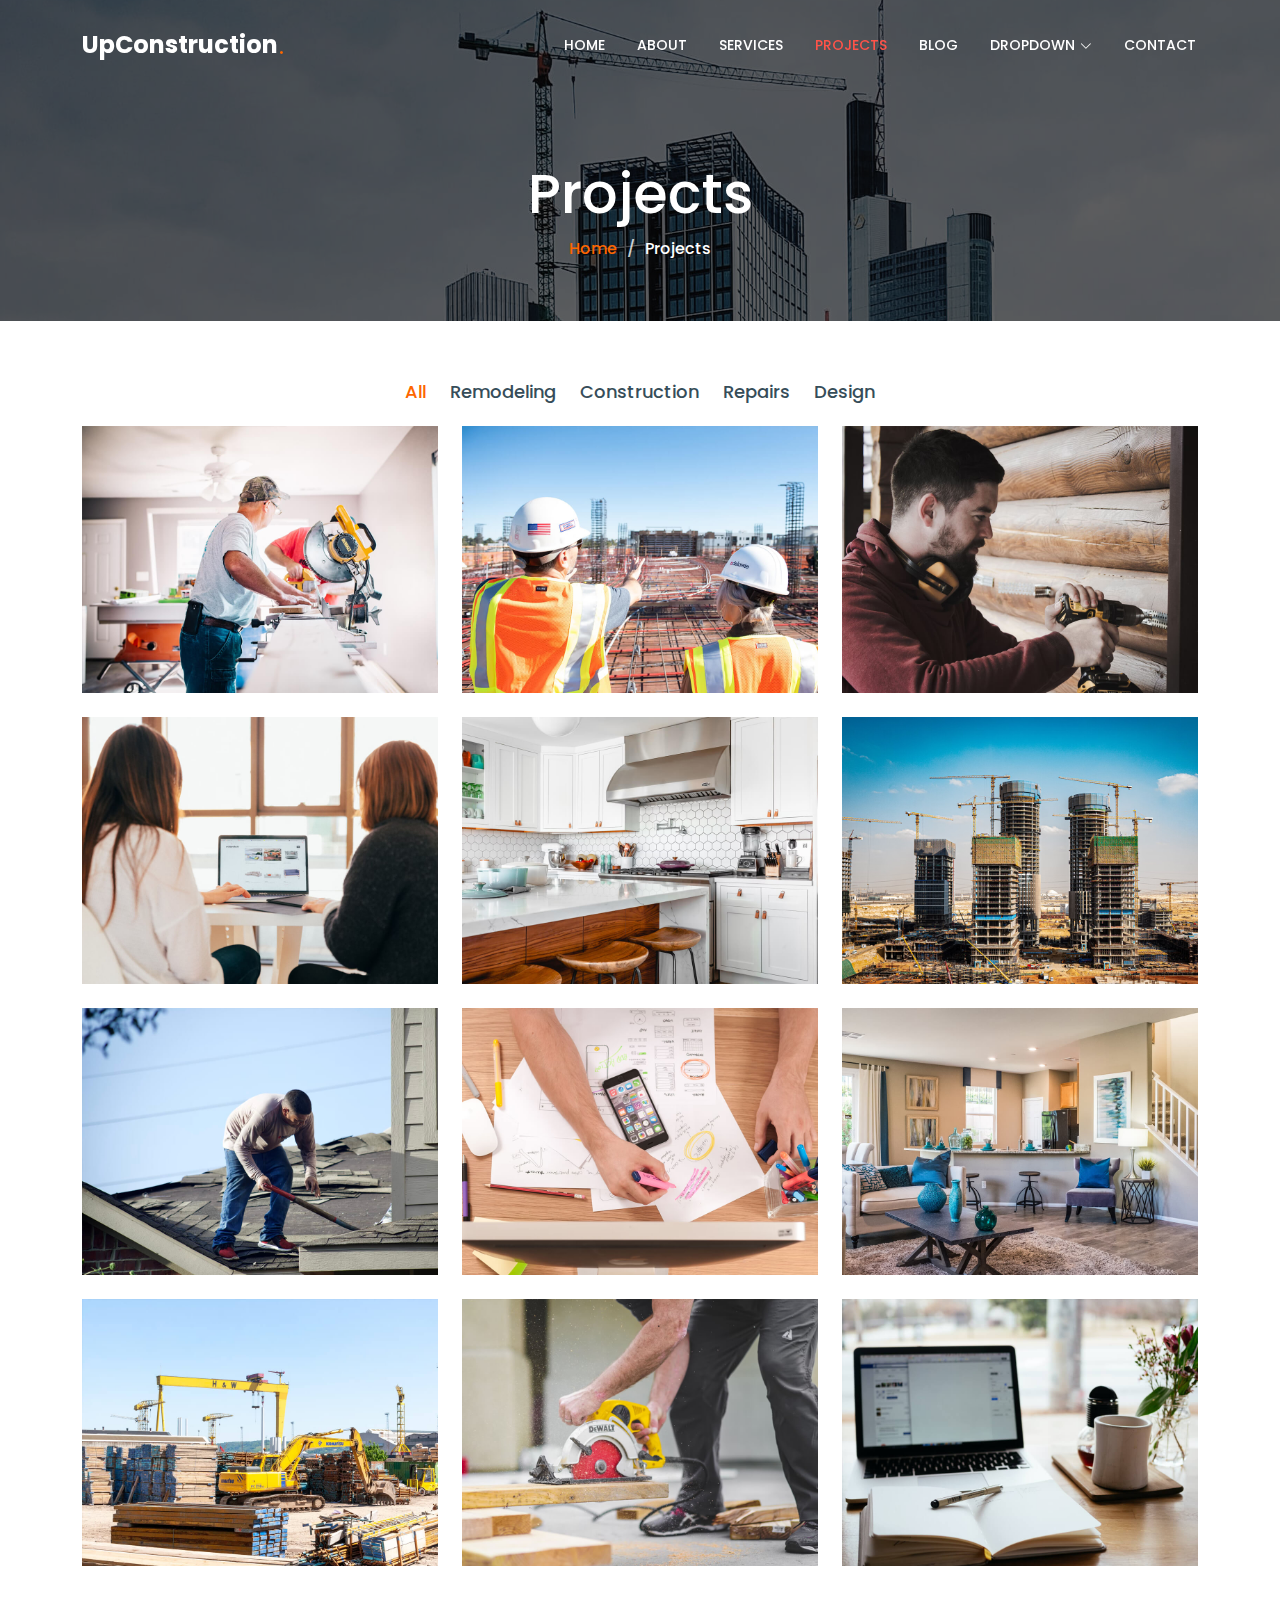
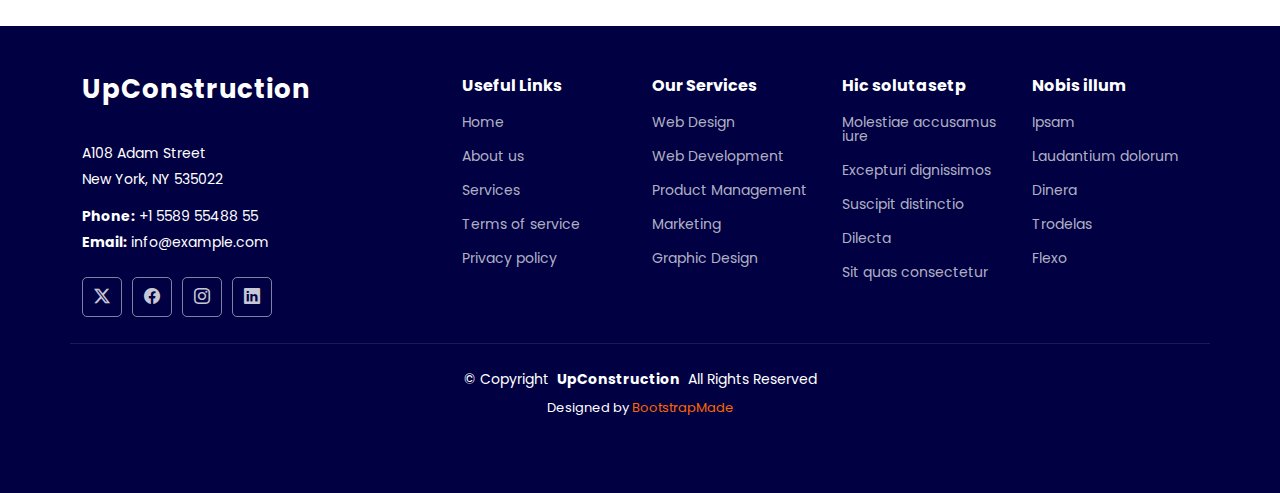
<file: projects.html>
<!DOCTYPE html>
<html lang="en">

<head>
  <meta charset="utf-8">
  <meta content="width=device-width, initial-scale=1.0" name="viewport">
  <title>Projects - UpConstruction Bootstrap Template</title>
  <meta content="" name="description">
  <meta content="" name="keywords">
  <meta property="og:title" content="MAXEXPO" />
  <meta property="og:description" content="Revolutionize Mealtime with MAXEXPO" />
  <meta property="og:image" content="https://maxexpofb.com/assets/img/maxexpo/maxexpo-logo.jpeg" />
  <meta property="og:url" content="https://maxexpofb.com/" />
  <meta property="og:type" content="website" />


  <!-- Favicons -->
  <link href="assets/img/favicon.png" rel="icon">
  <link href="assets/img/maxexpo/maxexpo-logo.png" rel="apple-touch-icon" />

  <!-- Fonts -->
  <link href="https://fonts.googleapis.com" rel="preconnect">
  <link href="https://fonts.gstatic.com" rel="preconnect" crossorigin>
  <link href="https://fonts.googleapis.com/css2?family=Roboto:ital,wght@0,100;0,300;0,400;0,500;0,700;0,900;1,100;1,300;1,400;1,500;1,700;1,900&family=Open+Sans:ital,wght@0,300;0,400;0,500;0,600;0,700;0,800;1,300;1,400;1,500;1,600;1,700;1,800&family=Poppins:ital,wght@0,100;0,200;0,300;0,400;0,500;0,600;0,700;0,800;0,900;1,100;1,200;1,300;1,400;1,500;1,600;1,700;1,800;1,900&display=swap" rel="stylesheet">

  <!-- Vendor CSS Files -->
  <link href="assets/vendor/bootstrap/css/bootstrap.min.css" rel="stylesheet">
  <link href="assets/vendor/bootstrap-icons/bootstrap-icons.css" rel="stylesheet">
  <link href="assets/vendor/aos/aos.css" rel="stylesheet">
  <link href="assets/vendor/fontawesome-free/css/all.min.css" rel="stylesheet">
  <link href="assets/vendor/glightbox/css/glightbox.min.css" rel="stylesheet">
  <link href="assets/vendor/swiper/swiper-bundle.min.css" rel="stylesheet">

  <!-- Main CSS File -->
  <link href="assets/css/main.css" rel="stylesheet">

  <!-- =======================================================
  * Template Name: UpConstruction
  * Template URL: https://bootstrapmade.com/upconstruction-bootstrap-construction-website-template/
  * Updated: Jun 14 2024 with Bootstrap v5.3.3
  * Author: BootstrapMade.com
  * License: https://bootstrapmade.com/license/
  ======================================================== -->
</head>

<body class="projects-page">

  <header id="header" class="header d-flex align-items-center fixed-top">
    <div class="container-fluid container-xl position-relative d-flex align-items-center justify-content-between">

      <a href="index.html" class="logo d-flex align-items-center">
        <!-- Uncomment the line below if you also wish to use an image logo -->
        <!-- <img src="assets/img/logo.png" alt=""> -->
        <h1 class="sitename">UpConstruction</h1> <span>.</span>
      </a>

      <nav id="navmenu" class="navmenu">
        <ul>
          <li><a href="index.html">Home</a></li>
          <li><a href="about.html">About</a></li>
          <li><a href="services.html">Services</a></li>
          <li><a href="projects.html" class="active">Projects</a></li>
          <li><a href="blog.html">Blog</a></li>
          <li class="dropdown"><a href="#"><span>Dropdown</span> <i class="bi bi-chevron-down toggle-dropdown"></i></a>
            <ul>
              <li><a href="#">Dropdown 1</a></li>
              <li class="dropdown"><a href="#"><span>Deep Dropdown</span> <i class="bi bi-chevron-down toggle-dropdown"></i></a>
                <ul>
                  <li><a href="#">Deep Dropdown 1</a></li>
                  <li><a href="#">Deep Dropdown 2</a></li>
                  <li><a href="#">Deep Dropdown 3</a></li>
                  <li><a href="#">Deep Dropdown 4</a></li>
                  <li><a href="#">Deep Dropdown 5</a></li>
                </ul>
              </li>
              <li><a href="#">Dropdown 2</a></li>
              <li><a href="#">Dropdown 3</a></li>
              <li><a href="#">Dropdown 4</a></li>
            </ul>
          </li>
          <li><a href="contact.html">Contact</a></li>
        </ul>
        <i class="mobile-nav-toggle d-xl-none bi bi-list"></i>
      </nav>

    </div>
  </header>

  <main class="main">

    <!-- Page Title -->
    <div class="page-title" style="background-image: url(assets/img/page-title-bg.jpg);">
      <div class="container position-relative">
        <h1>Projects</h1>
        <nav class="breadcrumbs">
          <ol>
            <li><a href="index.html">Home</a></li>
            <li class="current">Projects</li>
          </ol>
        </nav>
      </div>
    </div><!-- End Page Title -->

    <!-- Projects Section -->
    <section id="projects" class="projects section">

      <div class="container">

        <div class="isotope-layout" data-default-filter="*" data-layout="masonry" data-sort="original-order">

          <ul class="portfolio-filters isotope-filters" data-aos="fade-up" data-aos-delay="100">
            <li data-filter="*" class="filter-active">All</li>
            <li data-filter=".filter-remodeling">Remodeling</li>
            <li data-filter=".filter-construction">Construction</li>
            <li data-filter=".filter-repairs">Repairs</li>
            <li data-filter=".filter-design">Design</li>
          </ul><!-- End Portfolio Filters -->

          <div class="row gy-4 isotope-container" data-aos="fade-up" data-aos-delay="200">

            <div class="col-lg-4 col-md-6 portfolio-item isotope-item filter-remodeling">
              <div class="portfolio-content h-100">
                <img src="assets/img/projects/remodeling-1.jpg" class="img-fluid" alt="">
                <div class="portfolio-info">
                  <h4>App 1</h4>
                  <p>Lorem ipsum, dolor sit amet consectetur</p>
                  <a href="assets/img/projects/remodeling-1.jpg" title="App 1" data-gallery="portfolio-gallery-app" class="glightbox preview-link"><i class="bi bi-zoom-in"></i></a>
                  <a href="project-details.html" title="More Details" class="details-link"><i class="bi bi-link-45deg"></i></a>
                </div>
              </div>
            </div><!-- End Portfolio Item -->

            <div class="col-lg-4 col-md-6 portfolio-item isotope-item filter-construction">
              <div class="portfolio-content h-100">
                <img src="assets/img/projects/construction-1.jpg" class="img-fluid" alt="">
                <div class="portfolio-info">
                  <h4>Product 1</h4>
                  <p>Lorem ipsum, dolor sit amet consectetur</p>
                  <a href="assets/img/projects/construction-1.jpg" title="Product 1" data-gallery="portfolio-gallery-product" class="glightbox preview-link"><i class="bi bi-zoom-in"></i></a>
                  <a href="project-details.html" title="More Details" class="details-link"><i class="bi bi-link-45deg"></i></a>
                </div>
              </div>
            </div><!-- End Portfolio Item -->

            <div class="col-lg-4 col-md-6 portfolio-item isotope-item filter-repairs">
              <div class="portfolio-content h-100">
                <img src="assets/img/projects/repairs-1.jpg" class="img-fluid" alt="">
                <div class="portfolio-info">
                  <h4>Branding 1</h4>
                  <p>Lorem ipsum, dolor sit amet consectetur</p>
                  <a href="assets/img/projects/repairs-1.jpg" title="Branding 1" data-gallery="portfolio-gallery-branding" class="glightbox preview-link"><i class="bi bi-zoom-in"></i></a>
                  <a href="project-details.html" title="More Details" class="details-link"><i class="bi bi-link-45deg"></i></a>
                </div>
              </div>
            </div><!-- End Portfolio Item -->

            <div class="col-lg-4 col-md-6 portfolio-item isotope-item filter-design">
              <div class="portfolio-content h-100">
                <img src="assets/img/projects/design-1.jpg" class="img-fluid" alt="">
                <div class="portfolio-info">
                  <h4>Books 1</h4>
                  <p>Lorem ipsum, dolor sit amet consectetur</p>
                  <a href="assets/img/projects/design-1.jpg" title="Branding 1" data-gallery="portfolio-gallery-book" class="glightbox preview-link"><i class="bi bi-zoom-in"></i></a>
                  <a href="project-details.html" title="More Details" class="details-link"><i class="bi bi-link-45deg"></i></a>
                </div>
              </div>
            </div><!-- End Portfolio Item -->

            <div class="col-lg-4 col-md-6 portfolio-item isotope-item filter-remodeling">
              <div class="portfolio-content h-100">
                <img src="assets/img/projects/remodeling-2.jpg" class="img-fluid" alt="">
                <div class="portfolio-info">
                  <h4>App 2</h4>
                  <p>Lorem ipsum, dolor sit amet consectetur</p>
                  <a href="assets/img/projects/remodeling-2.jpg" title="App 2" data-gallery="portfolio-gallery-app" class="glightbox preview-link"><i class="bi bi-zoom-in"></i></a>
                  <a href="project-details.html" title="More Details" class="details-link"><i class="bi bi-link-45deg"></i></a>
                </div>
              </div>
            </div><!-- End Portfolio Item -->

            <div class="col-lg-4 col-md-6 portfolio-item isotope-item filter-construction">
              <div class="portfolio-content h-100">
                <img src="assets/img/projects/construction-2.jpg" class="img-fluid" alt="">
                <div class="portfolio-info">
                  <h4>Product 2</h4>
                  <p>Lorem ipsum, dolor sit amet consectetur</p>
                  <a href="assets/img/projects/construction-2.jpg" title="Product 2" data-gallery="portfolio-gallery-product" class="glightbox preview-link"><i class="bi bi-zoom-in"></i></a>
                  <a href="project-details.html" title="More Details" class="details-link"><i class="bi bi-link-45deg"></i></a>
                </div>
              </div>
            </div><!-- End Portfolio Item -->

            <div class="col-lg-4 col-md-6 portfolio-item isotope-item filter-repairs">
              <div class="portfolio-content h-100">
                <img src="assets/img/projects/repairs-2.jpg" class="img-fluid" alt="">
                <div class="portfolio-info">
                  <h4>Branding 2</h4>
                  <p>Lorem ipsum, dolor sit amet consectetur</p>
                  <a href="assets/img/projects/repairs-2.jpg" title="Branding 2" data-gallery="portfolio-gallery-branding" class="glightbox preview-link"><i class="bi bi-zoom-in"></i></a>
                  <a href="project-details.html" title="More Details" class="details-link"><i class="bi bi-link-45deg"></i></a>
                </div>
              </div>
            </div><!-- End Portfolio Item -->

            <div class="col-lg-4 col-md-6 portfolio-item isotope-item filter-design">
              <div class="portfolio-content h-100">
                <img src="assets/img/projects/design-2.jpg" class="img-fluid" alt="">
                <div class="portfolio-info">
                  <h4>Books 2</h4>
                  <p>Lorem ipsum, dolor sit amet consectetur</p>
                  <a href="assets/img/projects/design-2.jpg" title="Branding 2" data-gallery="portfolio-gallery-book" class="glightbox preview-link"><i class="bi bi-zoom-in"></i></a>
                  <a href="project-details.html" title="More Details" class="details-link"><i class="bi bi-link-45deg"></i></a>
                </div>
              </div>
            </div><!-- End Portfolio Item -->

            <div class="col-lg-4 col-md-6 portfolio-item isotope-item filter-remodeling">
              <div class="portfolio-content h-100">
                <img src="assets/img/projects/remodeling-3.jpg" class="img-fluid" alt="">
                <div class="portfolio-info">
                  <h4>App 3</h4>
                  <p>Lorem ipsum, dolor sit amet consectetur</p>
                  <a href="assets/img/projects/remodeling-3.jpg" title="App 3" data-gallery="portfolio-gallery-app" class="glightbox preview-link"><i class="bi bi-zoom-in"></i></a>
                  <a href="project-details.html" title="More Details" class="details-link"><i class="bi bi-link-45deg"></i></a>
                </div>
              </div>
            </div><!-- End Portfolio Item -->

            <div class="col-lg-4 col-md-6 portfolio-item isotope-item filter-construction">
              <div class="portfolio-content h-100">
                <img src="assets/img/projects/construction-3.jpg" class="img-fluid" alt="">
                <div class="portfolio-info">
                  <h4>Product 3</h4>
                  <p>Lorem ipsum, dolor sit amet consectetur</p>
                  <a href="assets/img/projects/construction-3.jpg" title="Product 3" data-gallery="portfolio-gallery-product" class="glightbox preview-link"><i class="bi bi-zoom-in"></i></a>
                  <a href="project-details.html" title="More Details" class="details-link"><i class="bi bi-link-45deg"></i></a>
                </div>
              </div>
            </div><!-- End Portfolio Item -->

            <div class="col-lg-4 col-md-6 portfolio-item isotope-item filter-repairs">
              <div class="portfolio-content h-100">
                <img src="assets/img/projects/repairs-3.jpg" class="img-fluid" alt="">
                <div class="portfolio-info">
                  <h4>Branding 3</h4>
                  <p>Lorem ipsum, dolor sit amet consectetur</p>
                  <a href="assets/img/projects/repairs-3.jpg" title="Branding 2" data-gallery="portfolio-gallery-branding" class="glightbox preview-link"><i class="bi bi-zoom-in"></i></a>
                  <a href="project-details.html" title="More Details" class="details-link"><i class="bi bi-link-45deg"></i></a>
                </div>
              </div>
            </div><!-- End Portfolio Item -->

            <div class="col-lg-4 col-md-6 portfolio-item isotope-item filter-design">
              <div class="portfolio-content h-100">
                <img src="assets/img/projects/design-3.jpg" class="img-fluid" alt="">
                <div class="portfolio-info">
                  <h4>Books 3</h4>
                  <p>Lorem ipsum, dolor sit amet consectetur</p>
                  <a href="assets/img/projects/design-3.jpg" title="Branding 3" data-gallery="portfolio-gallery-book" class="glightbox preview-link"><i class="bi bi-zoom-in"></i></a>
                  <a href="project-details.html" title="More Details" class="details-link"><i class="bi bi-link-45deg"></i></a>
                </div>
              </div>
            </div><!-- End Portfolio Item -->

          </div><!-- End Portfolio Container -->

        </div>

      </div>

    </section><!-- /Projects Section -->

  </main>

  <footer id="footer" class="footer">

    <div class="container footer-top">
      <div class="row gy-4">
        <div class="col-lg-4 col-md-6 footer-about">
          <a href="index.html" class="logo d-flex align-items-center">
            <span class="sitename">UpConstruction</span>
          </a>
          <div class="footer-contact pt-3">
            <p>A108 Adam Street</p>
            <p>New York, NY 535022</p>
            <p class="mt-3"><strong>Phone:</strong> <span>+1 5589 55488 55</span></p>
            <p><strong>Email:</strong> <span>info@example.com</span></p>
          </div>
          <div class="social-links d-flex mt-4">
            <a href=""><i class="bi bi-twitter-x"></i></a>
            <a href=""><i class="bi bi-facebook"></i></a>
            <a href=""><i class="bi bi-instagram"></i></a>
            <a href=""><i class="bi bi-linkedin"></i></a>
          </div>
        </div>

        <div class="col-lg-2 col-md-3 footer-links">
          <h4>Useful Links</h4>
          <ul>
            <li><a href="#">Home</a></li>
            <li><a href="#">About us</a></li>
            <li><a href="#">Services</a></li>
            <li><a href="#">Terms of service</a></li>
            <li><a href="#">Privacy policy</a></li>
          </ul>
        </div>

        <div class="col-lg-2 col-md-3 footer-links">
          <h4>Our Services</h4>
          <ul>
            <li><a href="#">Web Design</a></li>
            <li><a href="#">Web Development</a></li>
            <li><a href="#">Product Management</a></li>
            <li><a href="#">Marketing</a></li>
            <li><a href="#">Graphic Design</a></li>
          </ul>
        </div>

        <div class="col-lg-2 col-md-3 footer-links">
          <h4>Hic solutasetp</h4>
          <ul>
            <li><a href="#">Molestiae accusamus iure</a></li>
            <li><a href="#">Excepturi dignissimos</a></li>
            <li><a href="#">Suscipit distinctio</a></li>
            <li><a href="#">Dilecta</a></li>
            <li><a href="#">Sit quas consectetur</a></li>
          </ul>
        </div>

        <div class="col-lg-2 col-md-3 footer-links">
          <h4>Nobis illum</h4>
          <ul>
            <li><a href="#">Ipsam</a></li>
            <li><a href="#">Laudantium dolorum</a></li>
            <li><a href="#">Dinera</a></li>
            <li><a href="#">Trodelas</a></li>
            <li><a href="#">Flexo</a></li>
          </ul>
        </div>

      </div>
    </div>

    <div class="container copyright text-center mt-4">
      <p>© <span>Copyright</span> <strong class="px-1 sitename">UpConstruction</strong> <span>All Rights Reserved</span></p>
      <div class="credits">
        <!-- All the links in the footer should remain intact. -->
        <!-- You can delete the links only if you've purchased the pro version. -->
        <!-- Licensing information: https://bootstrapmade.com/license/ -->
        <!-- Purchase the pro version with working PHP/AJAX contact form: [buy-url] -->
        Designed by <a href="https://bootstrapmade.com/">BootstrapMade</a>
      </div>
    </div>

  </footer>

  <!-- Scroll Top -->
  <a href="#" id="scroll-top" class="scroll-top d-flex align-items-center justify-content-center"><i class="bi bi-arrow-up-short"></i></a>

  <!-- Preloader -->
  <div id="preloader"></div>

  <!-- Vendor JS Files -->
  <script src="assets/vendor/bootstrap/js/bootstrap.bundle.min.js"></script>
  <script src="assets/vendor/php-email-form/validate.js"></script>
  <script src="assets/vendor/aos/aos.js"></script>
  <script src="assets/vendor/glightbox/js/glightbox.min.js"></script>
  <script src="assets/vendor/imagesloaded/imagesloaded.pkgd.min.js"></script>
  <script src="assets/vendor/isotope-layout/isotope.pkgd.min.js"></script>
  <script src="assets/vendor/swiper/swiper-bundle.min.js"></script>
  <script src="assets/vendor/purecounter/purecounter_vanilla.js"></script>

  <!-- Main JS File -->
  <script src="assets/js/main.js"></script>

</body>

</html>
</file>
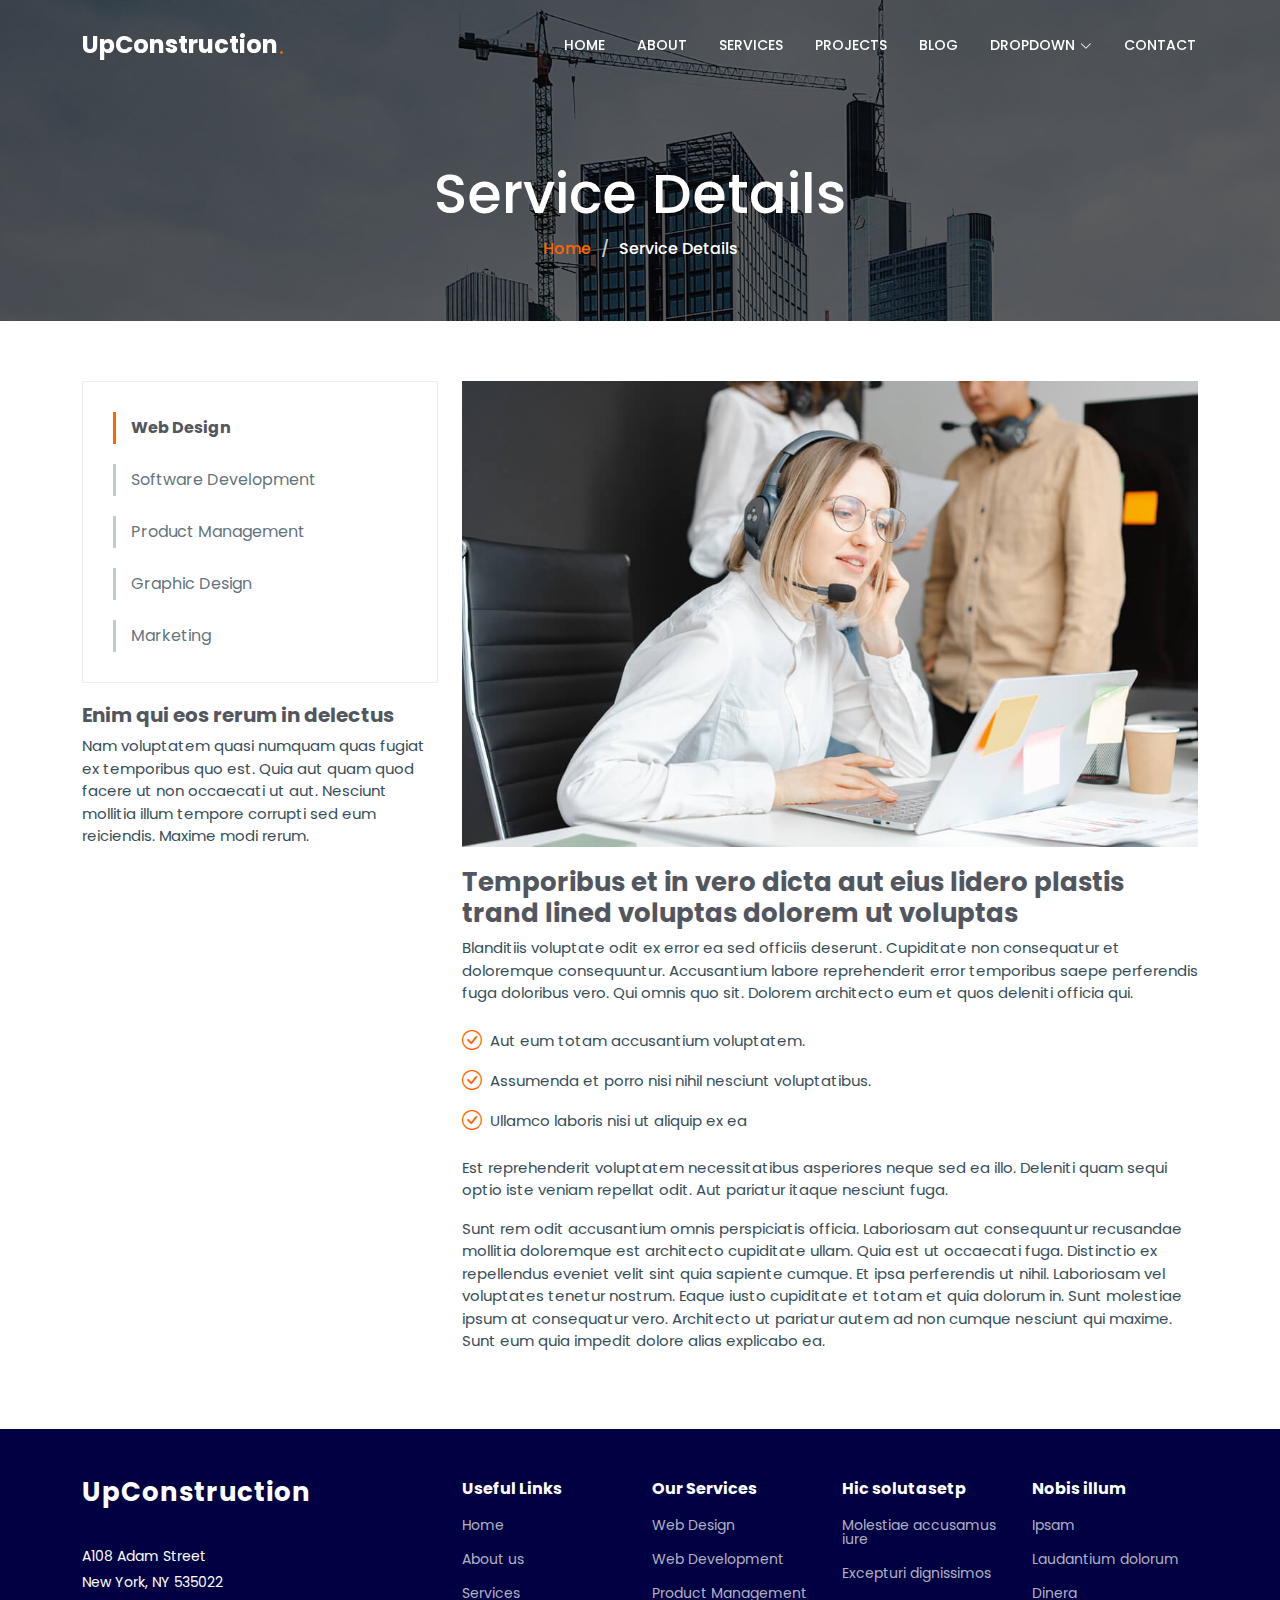
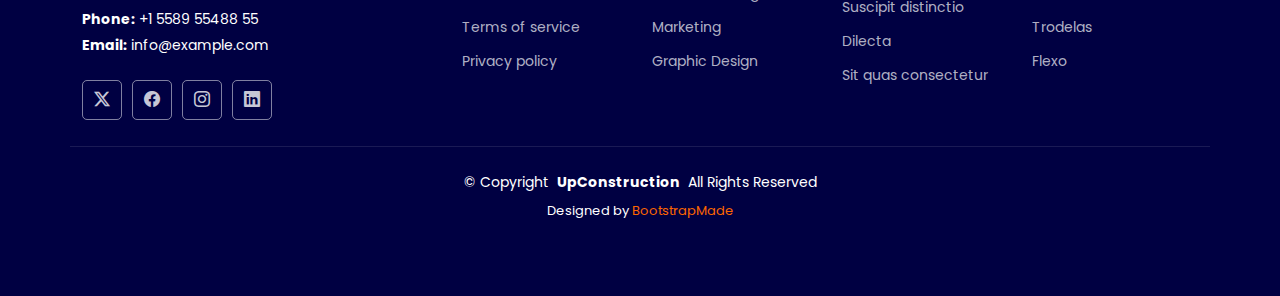
<file: service-details.html>
<!DOCTYPE html>
<html lang="en">

<head>
  <meta charset="utf-8">
  <meta content="width=device-width, initial-scale=1.0" name="viewport">
  <title>Service Details - UpConstruction Bootstrap Template</title>
  <meta content="" name="description">
  <meta content="" name="keywords">

  <!-- Favicons -->
  <link href="assets/img/favicon.png" rel="icon">
  <link href="assets/img/maxexpo/maxexpo-logo.png" rel="apple-touch-icon" />

  <!-- Fonts -->
  <link href="https://fonts.googleapis.com" rel="preconnect">
  <link href="https://fonts.gstatic.com" rel="preconnect" crossorigin>
  <link href="https://fonts.googleapis.com/css2?family=Roboto:ital,wght@0,100;0,300;0,400;0,500;0,700;0,900;1,100;1,300;1,400;1,500;1,700;1,900&family=Open+Sans:ital,wght@0,300;0,400;0,500;0,600;0,700;0,800;1,300;1,400;1,500;1,600;1,700;1,800&family=Poppins:ital,wght@0,100;0,200;0,300;0,400;0,500;0,600;0,700;0,800;0,900;1,100;1,200;1,300;1,400;1,500;1,600;1,700;1,800;1,900&display=swap" rel="stylesheet">

  <!-- Vendor CSS Files -->
  <link href="assets/vendor/bootstrap/css/bootstrap.min.css" rel="stylesheet">
  <link href="assets/vendor/bootstrap-icons/bootstrap-icons.css" rel="stylesheet">
  <link href="assets/vendor/aos/aos.css" rel="stylesheet">
  <link href="assets/vendor/fontawesome-free/css/all.min.css" rel="stylesheet">
  <link href="assets/vendor/glightbox/css/glightbox.min.css" rel="stylesheet">
  <link href="assets/vendor/swiper/swiper-bundle.min.css" rel="stylesheet">

  <!-- Main CSS File -->
  <link href="assets/css/main.css" rel="stylesheet">

  <!-- =======================================================
  * Template Name: UpConstruction
  * Template URL: https://bootstrapmade.com/upconstruction-bootstrap-construction-website-template/
  * Updated: Jun 14 2024 with Bootstrap v5.3.3
  * Author: BootstrapMade.com
  * License: https://bootstrapmade.com/license/
  ======================================================== -->
</head>

<body class="service-details-page">

  <header id="header" class="header d-flex align-items-center fixed-top">
    <div class="container-fluid container-xl position-relative d-flex align-items-center justify-content-between">

      <a href="index.html" class="logo d-flex align-items-center">
        <!-- Uncomment the line below if you also wish to use an image logo -->
        <!-- <img src="assets/img/logo.png" alt=""> -->
        <h1 class="sitename">UpConstruction</h1> <span>.</span>
      </a>

      <nav id="navmenu" class="navmenu">
        <ul>
          <li><a href="index.html">Home</a></li>
          <li><a href="about.html">About</a></li>
          <li><a href="services.html">Services</a></li>
          <li><a href="projects.html">Projects</a></li>
          <li><a href="blog.html">Blog</a></li>
          <li class="dropdown"><a href="#"><span>Dropdown</span> <i class="bi bi-chevron-down toggle-dropdown"></i></a>
            <ul>
              <li><a href="#">Dropdown 1</a></li>
              <li class="dropdown"><a href="#"><span>Deep Dropdown</span> <i class="bi bi-chevron-down toggle-dropdown"></i></a>
                <ul>
                  <li><a href="#">Deep Dropdown 1</a></li>
                  <li><a href="#">Deep Dropdown 2</a></li>
                  <li><a href="#">Deep Dropdown 3</a></li>
                  <li><a href="#">Deep Dropdown 4</a></li>
                  <li><a href="#">Deep Dropdown 5</a></li>
                </ul>
              </li>
              <li><a href="#">Dropdown 2</a></li>
              <li><a href="#">Dropdown 3</a></li>
              <li><a href="#">Dropdown 4</a></li>
            </ul>
          </li>
          <li><a href="contact.html">Contact</a></li>
        </ul>
        <i class="mobile-nav-toggle d-xl-none bi bi-list"></i>
      </nav>

    </div>
  </header>

  <main class="main">

    <!-- Page Title -->
    <div class="page-title" style="background-image: url(assets/img/page-title-bg.jpg);">
      <div class="container position-relative">
        <h1>Service Details</h1>
        <nav class="breadcrumbs">
          <ol>
            <li><a href="index.html">Home</a></li>
            <li class="current">Service Details</li>
          </ol>
        </nav>
      </div>
    </div><!-- End Page Title -->

    <!-- Service Details Section -->
    <section id="service-details" class="service-details section">

      <div class="container">

        <div class="row gy-4">

          <div class="col-lg-4" data-aos="fade-up" data-aos-delay="100">
            <div class="services-list">
              <a href="#" class="active">Web Design</a>
              <a href="#">Software Development</a>
              <a href="#">Product Management</a>
              <a href="#">Graphic Design</a>
              <a href="#">Marketing</a>
            </div>

            <h4>Enim qui eos rerum in delectus</h4>
            <p>Nam voluptatem quasi numquam quas fugiat ex temporibus quo est. Quia aut quam quod facere ut non occaecati ut aut. Nesciunt mollitia illum tempore corrupti sed eum reiciendis. Maxime modi rerum.</p>
          </div>

          <div class="col-lg-8" data-aos="fade-up" data-aos-delay="200">
            <img src="assets/img/services.jpg" alt="" class="img-fluid services-img">
            <h3>Temporibus et in vero dicta aut eius lidero plastis trand lined voluptas dolorem ut voluptas</h3>
            <p>
              Blanditiis voluptate odit ex error ea sed officiis deserunt. Cupiditate non consequatur et doloremque consequuntur. Accusantium labore reprehenderit error temporibus saepe perferendis fuga doloribus vero. Qui omnis quo sit. Dolorem architecto eum et quos deleniti officia qui.
            </p>
            <ul>
              <li><i class="bi bi-check-circle"></i> <span>Aut eum totam accusantium voluptatem.</span></li>
              <li><i class="bi bi-check-circle"></i> <span>Assumenda et porro nisi nihil nesciunt voluptatibus.</span></li>
              <li><i class="bi bi-check-circle"></i> <span>Ullamco laboris nisi ut aliquip ex ea</span></li>
            </ul>
            <p>
              Est reprehenderit voluptatem necessitatibus asperiores neque sed ea illo. Deleniti quam sequi optio iste veniam repellat odit. Aut pariatur itaque nesciunt fuga.
            </p>
            <p>
              Sunt rem odit accusantium omnis perspiciatis officia. Laboriosam aut consequuntur recusandae mollitia doloremque est architecto cupiditate ullam. Quia est ut occaecati fuga. Distinctio ex repellendus eveniet velit sint quia sapiente cumque. Et ipsa perferendis ut nihil. Laboriosam vel voluptates tenetur nostrum. Eaque iusto cupiditate et totam et quia dolorum in. Sunt molestiae ipsum at consequatur vero. Architecto ut pariatur autem ad non cumque nesciunt qui maxime. Sunt eum quia impedit dolore alias explicabo ea.
            </p>
          </div>

        </div>

      </div>

    </section><!-- /Service Details Section -->

  </main>

  <footer id="footer" class="footer">

    <div class="container footer-top">
      <div class="row gy-4">
        <div class="col-lg-4 col-md-6 footer-about">
          <a href="index.html" class="logo d-flex align-items-center">
            <span class="sitename">UpConstruction</span>
          </a>
          <div class="footer-contact pt-3">
            <p>A108 Adam Street</p>
            <p>New York, NY 535022</p>
            <p class="mt-3"><strong>Phone:</strong> <span>+1 5589 55488 55</span></p>
            <p><strong>Email:</strong> <span>info@example.com</span></p>
          </div>
          <div class="social-links d-flex mt-4">
            <a href=""><i class="bi bi-twitter-x"></i></a>
            <a href=""><i class="bi bi-facebook"></i></a>
            <a href=""><i class="bi bi-instagram"></i></a>
            <a href=""><i class="bi bi-linkedin"></i></a>
          </div>
        </div>

        <div class="col-lg-2 col-md-3 footer-links">
          <h4>Useful Links</h4>
          <ul>
            <li><a href="#">Home</a></li>
            <li><a href="#">About us</a></li>
            <li><a href="#">Services</a></li>
            <li><a href="#">Terms of service</a></li>
            <li><a href="#">Privacy policy</a></li>
          </ul>
        </div>

        <div class="col-lg-2 col-md-3 footer-links">
          <h4>Our Services</h4>
          <ul>
            <li><a href="#">Web Design</a></li>
            <li><a href="#">Web Development</a></li>
            <li><a href="#">Product Management</a></li>
            <li><a href="#">Marketing</a></li>
            <li><a href="#">Graphic Design</a></li>
          </ul>
        </div>

        <div class="col-lg-2 col-md-3 footer-links">
          <h4>Hic solutasetp</h4>
          <ul>
            <li><a href="#">Molestiae accusamus iure</a></li>
            <li><a href="#">Excepturi dignissimos</a></li>
            <li><a href="#">Suscipit distinctio</a></li>
            <li><a href="#">Dilecta</a></li>
            <li><a href="#">Sit quas consectetur</a></li>
          </ul>
        </div>

        <div class="col-lg-2 col-md-3 footer-links">
          <h4>Nobis illum</h4>
          <ul>
            <li><a href="#">Ipsam</a></li>
            <li><a href="#">Laudantium dolorum</a></li>
            <li><a href="#">Dinera</a></li>
            <li><a href="#">Trodelas</a></li>
            <li><a href="#">Flexo</a></li>
          </ul>
        </div>

      </div>
    </div>

    <div class="container copyright text-center mt-4">
      <p>© <span>Copyright</span> <strong class="px-1 sitename">UpConstruction</strong> <span>All Rights Reserved</span></p>
      <div class="credits">
        <!-- All the links in the footer should remain intact. -->
        <!-- You can delete the links only if you've purchased the pro version. -->
        <!-- Licensing information: https://bootstrapmade.com/license/ -->
        <!-- Purchase the pro version with working PHP/AJAX contact form: [buy-url] -->
        Designed by <a href="https://bootstrapmade.com/">BootstrapMade</a>
      </div>
    </div>

  </footer>

  <!-- Scroll Top -->
  <a href="#" id="scroll-top" class="scroll-top d-flex align-items-center justify-content-center"><i class="bi bi-arrow-up-short"></i></a>

  <!-- Preloader -->
  <div id="preloader"></div>

  <!-- Vendor JS Files -->
  <script src="assets/vendor/bootstrap/js/bootstrap.bundle.min.js"></script>
  <script src="assets/vendor/php-email-form/validate.js"></script>
  <script src="assets/vendor/aos/aos.js"></script>
  <script src="assets/vendor/glightbox/js/glightbox.min.js"></script>
  <script src="assets/vendor/imagesloaded/imagesloaded.pkgd.min.js"></script>
  <script src="assets/vendor/isotope-layout/isotope.pkgd.min.js"></script>
  <script src="assets/vendor/swiper/swiper-bundle.min.js"></script>
  <script src="assets/vendor/purecounter/purecounter_vanilla.js"></script>

  <!-- Main JS File -->
  <script src="assets/js/main.js"></script>

</body>

</html>
</file>
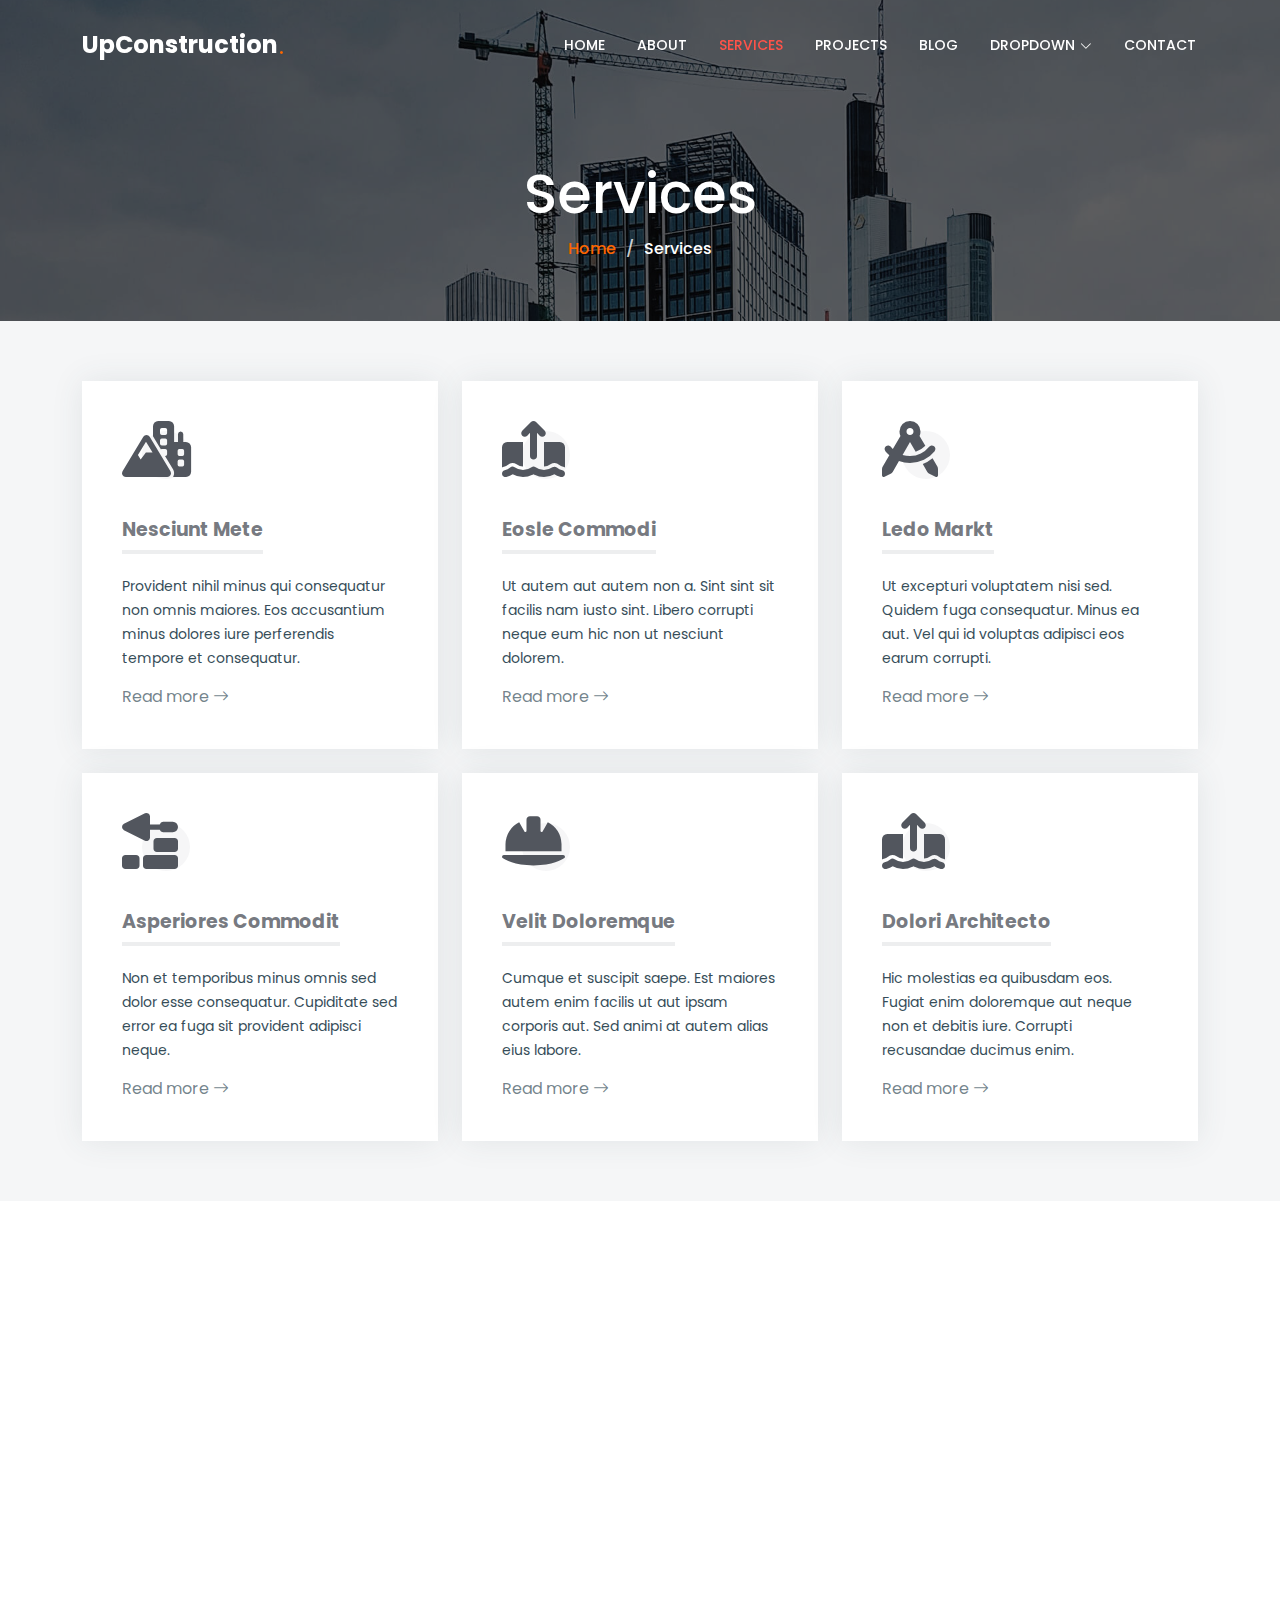
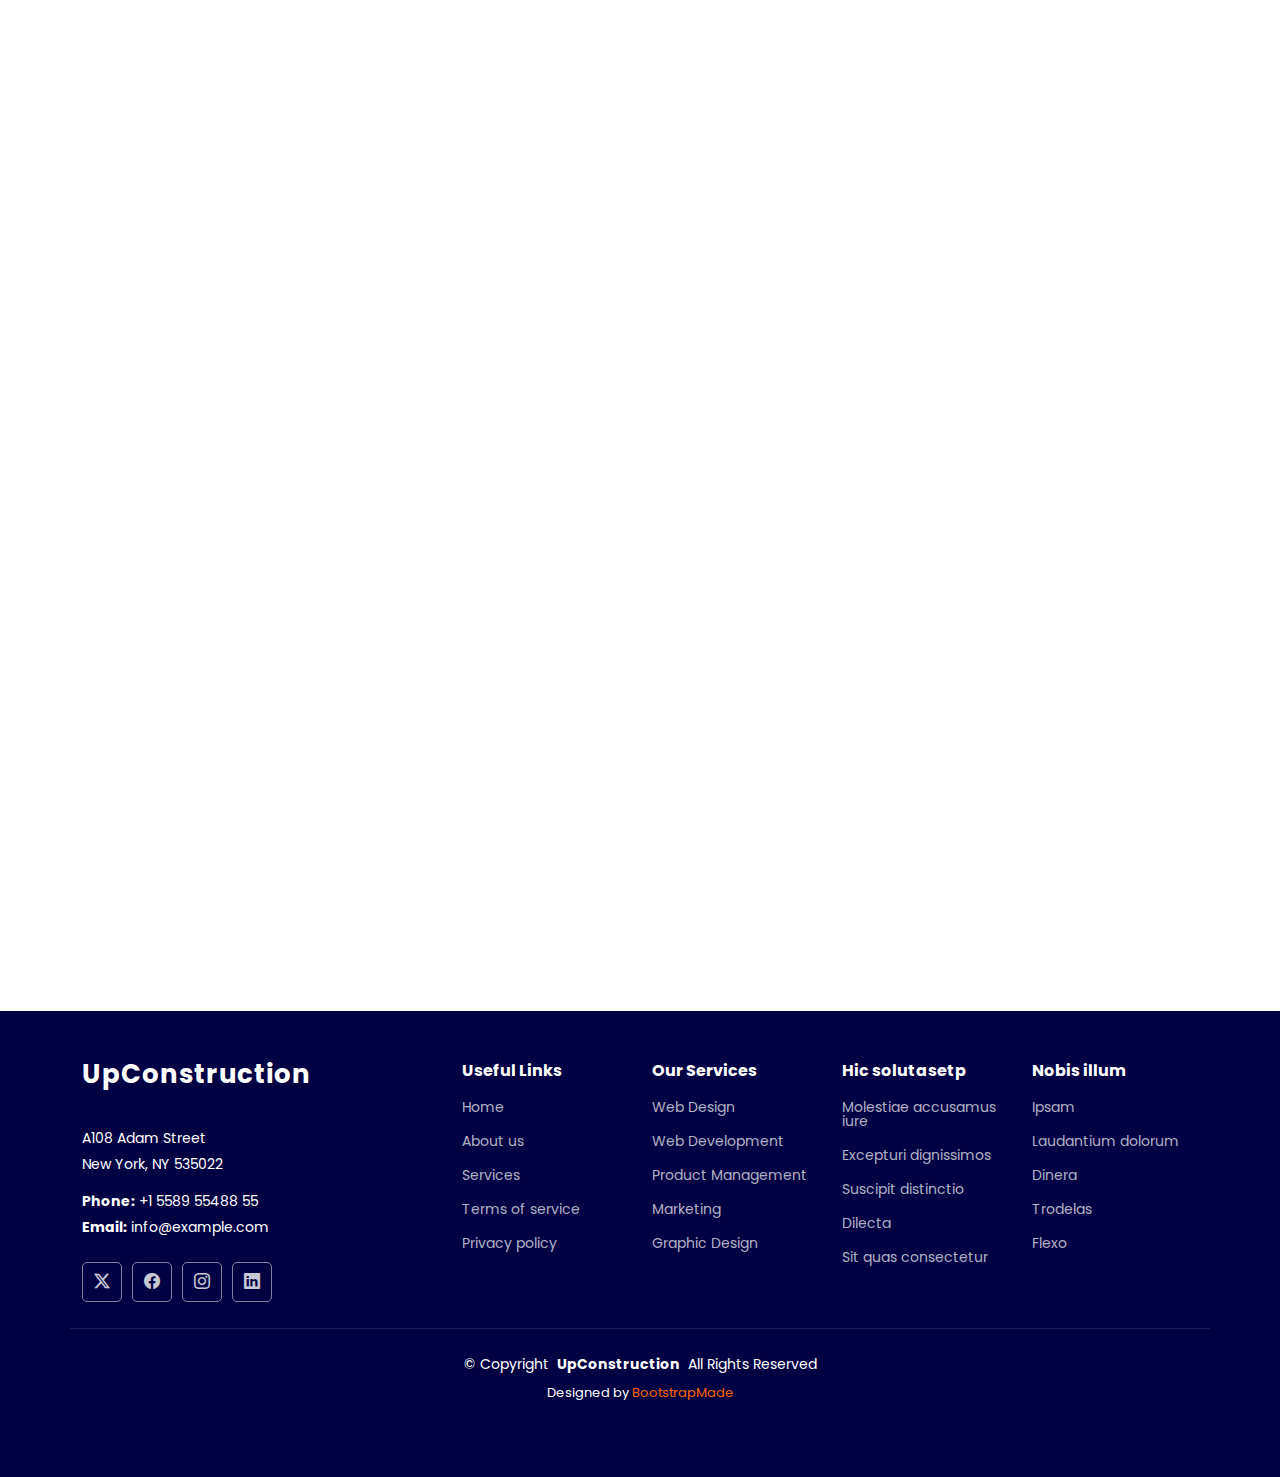
<file: services.html>
<!DOCTYPE html>
<html lang="en">

<head>
  <meta charset="utf-8">
  <meta content="width=device-width, initial-scale=1.0" name="viewport">
  <title>Services - UpConstruction Bootstrap Template</title>
  <meta content="" name="description">
  <meta content="" name="keywords">
  <meta property="og:title" content="MAXEXPO" />
  <meta property="og:description" content="Revolutionize Mealtime with MAXEXPO" />
  <meta property="og:image" content="https://maxexpofb.com/assets/img/maxexpo/maxexpo-logo.jpeg" />
  <meta property="og:url" content="https://maxexpofb.com/" />
  <meta property="og:type" content="website" />


  <!-- Favicons -->
  <link href="assets/img/favicon.png" rel="icon">
  <link href="assets/img/maxexpo/maxexpo-logo.png" rel="apple-touch-icon" />

  <!-- Fonts -->
  <link href="https://fonts.googleapis.com" rel="preconnect">
  <link href="https://fonts.gstatic.com" rel="preconnect" crossorigin>
  <link href="https://fonts.googleapis.com/css2?family=Roboto:ital,wght@0,100;0,300;0,400;0,500;0,700;0,900;1,100;1,300;1,400;1,500;1,700;1,900&family=Open+Sans:ital,wght@0,300;0,400;0,500;0,600;0,700;0,800;1,300;1,400;1,500;1,600;1,700;1,800&family=Poppins:ital,wght@0,100;0,200;0,300;0,400;0,500;0,600;0,700;0,800;0,900;1,100;1,200;1,300;1,400;1,500;1,600;1,700;1,800;1,900&display=swap" rel="stylesheet">

  <!-- Vendor CSS Files -->
  <link href="assets/vendor/bootstrap/css/bootstrap.min.css" rel="stylesheet">
  <link href="assets/vendor/bootstrap-icons/bootstrap-icons.css" rel="stylesheet">
  <link href="assets/vendor/aos/aos.css" rel="stylesheet">
  <link href="assets/vendor/fontawesome-free/css/all.min.css" rel="stylesheet">
  <link href="assets/vendor/glightbox/css/glightbox.min.css" rel="stylesheet">
  <link href="assets/vendor/swiper/swiper-bundle.min.css" rel="stylesheet">

  <!-- Main CSS File -->
  <link href="assets/css/main.css" rel="stylesheet">

  <!-- =======================================================
  * Template Name: UpConstruction
  * Template URL: https://bootstrapmade.com/upconstruction-bootstrap-construction-website-template/
  * Updated: Jun 14 2024 with Bootstrap v5.3.3
  * Author: BootstrapMade.com
  * License: https://bootstrapmade.com/license/
  ======================================================== -->
</head>

<body class="services-page">

  <header id="header" class="header d-flex align-items-center fixed-top">
    <div class="container-fluid container-xl position-relative d-flex align-items-center justify-content-between">

      <a href="index.html" class="logo d-flex align-items-center">
        <!-- Uncomment the line below if you also wish to use an image logo -->
        <!-- <img src="assets/img/logo.png" alt=""> -->
        <h1 class="sitename">UpConstruction</h1> <span>.</span>
      </a>

      <nav id="navmenu" class="navmenu">
        <ul>
          <li><a href="index.html">Home</a></li>
          <li><a href="about.html">About</a></li>
          <li><a href="services.html" class="active">Services</a></li>
          <li><a href="projects.html">Projects</a></li>
          <li><a href="blog.html">Blog</a></li>
          <li class="dropdown"><a href="#"><span>Dropdown</span> <i class="bi bi-chevron-down toggle-dropdown"></i></a>
            <ul>
              <li><a href="#">Dropdown 1</a></li>
              <li class="dropdown"><a href="#"><span>Deep Dropdown</span> <i class="bi bi-chevron-down toggle-dropdown"></i></a>
                <ul>
                  <li><a href="#">Deep Dropdown 1</a></li>
                  <li><a href="#">Deep Dropdown 2</a></li>
                  <li><a href="#">Deep Dropdown 3</a></li>
                  <li><a href="#">Deep Dropdown 4</a></li>
                  <li><a href="#">Deep Dropdown 5</a></li>
                </ul>
              </li>
              <li><a href="#">Dropdown 2</a></li>
              <li><a href="#">Dropdown 3</a></li>
              <li><a href="#">Dropdown 4</a></li>
            </ul>
          </li>
          <li><a href="contact.html">Contact</a></li>
        </ul>
        <i class="mobile-nav-toggle d-xl-none bi bi-list"></i>
      </nav>

    </div>
  </header>

  <main class="main">

    <!-- Page Title -->
    <div class="page-title" style="background-image: url(assets/img/page-title-bg.jpg);">
      <div class="container position-relative">
        <h1>Services</h1>
        <nav class="breadcrumbs">
          <ol>
            <li><a href="index.html">Home</a></li>
            <li class="current">Services</li>
          </ol>
        </nav>
      </div>
    </div><!-- End Page Title -->

    <!-- Services Section -->
    <section id="services" class="services section">

      <div class="container">

        <div class="row gy-4">

          <div class="col-lg-4 col-md-6" data-aos="fade-up" data-aos-delay="100">
            <div class="service-item  position-relative">
              <div class="icon">
                <i class="fa-solid fa-mountain-city"></i>
              </div>
              <h3>Nesciunt Mete</h3>
              <p>Provident nihil minus qui consequatur non omnis maiores. Eos accusantium minus dolores iure perferendis tempore et consequatur.</p>
              <a href="#" class="readmore stretched-link">Read more <i class="bi bi-arrow-right"></i></a>
            </div>
          </div><!-- End Service Item -->

          <div class="col-lg-4 col-md-6" data-aos="fade-up" data-aos-delay="200">
            <div class="service-item position-relative">
              <div class="icon">
                <i class="fa-solid fa-arrow-up-from-ground-water"></i>
              </div>
              <h3>Eosle Commodi</h3>
              <p>Ut autem aut autem non a. Sint sint sit facilis nam iusto sint. Libero corrupti neque eum hic non ut nesciunt dolorem.</p>
              <a href="#" class="readmore stretched-link">Read more <i class="bi bi-arrow-right"></i></a>
            </div>
          </div><!-- End Service Item -->

          <div class="col-lg-4 col-md-6" data-aos="fade-up" data-aos-delay="300">
            <div class="service-item position-relative">
              <div class="icon">
                <i class="fa-solid fa-compass-drafting"></i>
              </div>
              <h3>Ledo Markt</h3>
              <p>Ut excepturi voluptatem nisi sed. Quidem fuga consequatur. Minus ea aut. Vel qui id voluptas adipisci eos earum corrupti.</p>
              <a href="#" class="readmore stretched-link">Read more <i class="bi bi-arrow-right"></i></a>
            </div>
          </div><!-- End Service Item -->

          <div class="col-lg-4 col-md-6" data-aos="fade-up" data-aos-delay="400">
            <div class="service-item position-relative">
              <div class="icon">
                <i class="fa-solid fa-trowel-bricks"></i>
              </div>
              <h3>Asperiores Commodit</h3>
              <p>Non et temporibus minus omnis sed dolor esse consequatur. Cupiditate sed error ea fuga sit provident adipisci neque.</p>
              <a href="#" class="readmore stretched-link">Read more <i class="bi bi-arrow-right"></i></a>
            </div>
          </div><!-- End Service Item -->

          <div class="col-lg-4 col-md-6" data-aos="fade-up" data-aos-delay="500">
            <div class="service-item position-relative">
              <div class="icon">
                <i class="fa-solid fa-helmet-safety"></i>
              </div>
              <h3>Velit Doloremque</h3>
              <p>Cumque et suscipit saepe. Est maiores autem enim facilis ut aut ipsam corporis aut. Sed animi at autem alias eius labore.</p>
              <a href="#" class="readmore stretched-link">Read more <i class="bi bi-arrow-right"></i></a>
            </div>
          </div><!-- End Service Item -->

          <div class="col-lg-4 col-md-6" data-aos="fade-up" data-aos-delay="600">
            <div class="service-item position-relative">
              <div class="icon">
                <i class="fa-solid fa-arrow-up-from-ground-water"></i>
              </div>
              <h3>Dolori Architecto</h3>
              <p>Hic molestias ea quibusdam eos. Fugiat enim doloremque aut neque non et debitis iure. Corrupti recusandae ducimus enim.</p>
              <a href="#" class="readmore stretched-link">Read more <i class="bi bi-arrow-right"></i></a>
            </div>
          </div><!-- End Service Item -->

        </div>

      </div>

    </section><!-- /Services Section -->

    <!-- Features Cards Section -->
<section id="features-cards" class="features-cards section">

  <div class="container">

    <div class="row gy-4">

      <div class="col-lg-3 col-md-6" data-aos="fade-up" data-aos-delay="100">
        <h3>Contamination Risks</h3>
        <p>Some protein powders may contain harmful contaminants such as heavy metals or bacteria.</p>
        <ul class="list-unstyled">
          <li><i class="bi bi-check2"></i> <span>Heavy metals like lead, mercury, arsenic</span></li>
          <li><i class="bi bi-check2"></i> <span>Pesticides and bacteria like Salmonella</span></li>
        </ul>
      </div><!-- End feature item-->

      <div class="col-lg-3 col-md-6" data-aos="fade-up" data-aos-delay="200">
        <h3>Excessive Additives</h3>
        <p>Artificial additives in some protein powders can cause digestive issues and allergic reactions.</p>
        <ul class="list-unstyled">
          <li><i class="bi bi-check2"></i> <span>Artificial flavors, sweeteners, colors</span></li>
          <li><i class="bi bi-check2"></i> <span>Fillers that may cause allergies</span></li>
        </ul>
      </div><!-- End feature item-->

      <div class="col-lg-3 col-md-6" data-aos="fade-up" data-aos-delay="300">
        <h3>High Sugar Content</h3>
        <p>Protein powders with high sugar content can lead to weight gain and health issues.</p>
        <ul class="list-unstyled">
          <li><i class="bi bi-check2"></i> <span>Added sugars causing weight gain</span></li>
          <li><i class="bi bi-check2"></i> <span>Insulin resistance and dental problems</span></li>
        </ul>
      </div><!-- End feature item-->

      <div class="col-lg-3 col-md-6" data-aos="fade-up" data-aos-delay="400">
        <h3>Unhealthy Sweeteners</h3>
        <p>Certain sweeteners in protein powders may pose health risks, including cancer and metabolic disorders.</p>
        <ul class="list-unstyled">
          <li><i class="bi bi-check2"></i> <span>Aspartame, sucralose, saccharin</span></li>
          <li><i class="bi bi-check2"></i> <span>Potential links to health issues</span></li>
        </ul>
      </div><!-- End feature item-->

    </div>

  </div>

</section><!-- End Features Cards Section -->


        </div>

      </div>

    </section><!-- /Features Cards Section -->

    <!-- Alt Services 2 Section -->
    <section id="alt-services-2" class="alt-services-2 section">

      <div class="container">

        <div class="row justify-content-around gy-4">

          <div class="col-lg-6 d-flex flex-column justify-content-center order-2 order-lg-1" data-aos="fade-up" data-aos-delay="100">
            <h3>Enim quis est voluptatibus aliquid consequatur</h3>
            <p>Esse voluptas cumque vel exercitationem. Reiciendis est hic accusamus. Non ipsam et sed minima temporibus laudantium. Soluta voluptate sed facere corporis dolores excepturi</p>

            <div class="row">

              <div class="col-lg-6 icon-box d-flex">
                <i class="bi bi-easel flex-shrink-0"></i>
                <div>
                  <h4>Lorem Ipsum</h4>
                  <p>Voluptatum deleniti atque corrupti quos dolores et quas molestias </p>
                </div>
              </div><!-- End Icon Box -->

              <div class="col-lg-6 icon-box d-flex">
                <i class="bi bi-patch-check flex-shrink-0"></i>
                <div>
                  <h4>Nemo Enim</h4>
                  <p>At vero eos et accusamus et iusto odio dignissimos ducimus qui blanditiise</p>
                </div>
              </div><!-- End Icon Box -->

              <div class="col-lg-6 icon-box d-flex">
                <i class="bi bi-brightness-high flex-shrink-0"></i>
                <div>
                  <h4>Dine Pad</h4>
                  <p>Explicabo est voluptatum asperiores consequatur magnam. Et veritatis odit</p>
                </div>
              </div><!-- End Icon Box -->

              <div class="col-lg-6 icon-box d-flex">
                <i class="bi bi-brightness-high flex-shrink-0"></i>
                <div>
                  <h4>Tride clov</h4>
                  <p>Est voluptatem labore deleniti quis a delectus et. Saepe dolorem libero sit</p>
                </div>
              </div><!-- End Icon Box -->

            </div>

          </div>

          <div class="features-image col-lg-5 order-1 order-lg-2" data-aos="fade-up" data-aos-delay="200">
            <img src="assets/img/features-3-2.jpg" alt="">
          </div>

        </div>

      </div>

    </section><!-- /Alt Services 2 Section -->

    <!-- Testimonials Section -->
    <section id="testimonials" class="testimonials section">

      <div class="container" data-aos="fade-up" data-aos-delay="100">

        <div class="swiper init-swiper">
          <script type="application/json" class="swiper-config">
            {
              "loop": true,
              "speed": 600,
              "autoplay": {
                "delay": 5000
              },
              "slidesPerView": "auto",
              "pagination": {
                "el": ".swiper-pagination",
                "type": "bullets",
                "clickable": true
              },
              "breakpoints": {
                "320": {
                  "slidesPerView": 1,
                  "spaceBetween": 40
                },
                "1200": {
                  "slidesPerView": 2,
                  "spaceBetween": 20
                }
              }
            }
          </script>
          <div class="swiper-wrapper">

            <div class="swiper-slide">
              <div class="testimonial-wrap">
                <div class="testimonial-item">
                  <img src="assets/img/testimonials/testimonials-1.jpg" class="testimonial-img" alt="">
                  <h3>Saul Goodman</h3>
                  <h4>Ceo &amp; Founder</h4>
                  <div class="stars">
                    <i class="bi bi-star-fill"></i><i class="bi bi-star-fill"></i><i class="bi bi-star-fill"></i><i class="bi bi-star-fill"></i><i class="bi bi-star-fill"></i>
                  </div>
                  <p>
                    <i class="bi bi-quote quote-icon-left"></i>
                    <span>Proin iaculis purus consequat sem cure digni ssim donec porttitora entum suscipit rhoncus. Accusantium quam, ultricies eget id, aliquam eget nibh et. Maecen aliquam, risus at semper.</span>
                    <i class="bi bi-quote quote-icon-right"></i>
                  </p>
                </div>
              </div>
            </div><!-- End testimonial item -->

            <div class="swiper-slide">
              <div class="testimonial-wrap">
                <div class="testimonial-item">
                  <img src="assets/img/testimonials/testimonials-2.jpg" class="testimonial-img" alt="">
                  <h3>Sara Wilsson</h3>
                  <h4>Designer</h4>
                  <div class="stars">
                    <i class="bi bi-star-fill"></i><i class="bi bi-star-fill"></i><i class="bi bi-star-fill"></i><i class="bi bi-star-fill"></i><i class="bi bi-star-fill"></i>
                  </div>
                  <p>
                    <i class="bi bi-quote quote-icon-left"></i>
                    <span>Export tempor illum tamen malis malis eram quae irure esse labore quem cillum quid cillum eram malis quorum velit fore eram velit sunt aliqua noster fugiat irure amet legam anim culpa.</span>
                    <i class="bi bi-quote quote-icon-right"></i>
                  </p>
                </div>
              </div>
            </div><!-- End testimonial item -->

            <div class="swiper-slide">
              <div class="testimonial-wrap">
                <div class="testimonial-item">
                  <img src="assets/img/testimonials/testimonials-3.jpg" class="testimonial-img" alt="">
                  <h3>Jena Karlis</h3>
                  <h4>Store Owner</h4>
                  <div class="stars">
                    <i class="bi bi-star-fill"></i><i class="bi bi-star-fill"></i><i class="bi bi-star-fill"></i><i class="bi bi-star-fill"></i><i class="bi bi-star-fill"></i>
                  </div>
                  <p>
                    <i class="bi bi-quote quote-icon-left"></i>
                    <span>Enim nisi quem export duis labore cillum quae magna enim sint quorum nulla quem veniam duis minim tempor labore quem eram duis noster aute amet eram fore quis sint minim.</span>
                    <i class="bi bi-quote quote-icon-right"></i>
                  </p>
                </div>
              </div>
            </div><!-- End testimonial item -->

            <div class="swiper-slide">
              <div class="testimonial-wrap">
                <div class="testimonial-item">
                  <img src="assets/img/testimonials/testimonials-4.jpg" class="testimonial-img" alt="">
                  <h3>Matt Brandon</h3>
                  <h4>Freelancer</h4>
                  <div class="stars">
                    <i class="bi bi-star-fill"></i><i class="bi bi-star-fill"></i><i class="bi bi-star-fill"></i><i class="bi bi-star-fill"></i><i class="bi bi-star-fill"></i>
                  </div>
                  <p>
                    <i class="bi bi-quote quote-icon-left"></i>
                    <span>Fugiat enim eram quae cillum dolore dolor amet nulla culpa multos export minim fugiat minim velit minim dolor enim duis veniam ipsum anim magna sunt elit fore quem dolore labore illum veniam.</span>
                    <i class="bi bi-quote quote-icon-right"></i>
                  </p>
                </div>
              </div>
            </div><!-- End testimonial item -->

            <div class="swiper-slide">
              <div class="testimonial-wrap">
                <div class="testimonial-item">
                  <img src="assets/img/testimonials/testimonials-5.jpg" class="testimonial-img" alt="">
                  <h3>John Larson</h3>
                  <h4>Entrepreneur</h4>
                  <div class="stars">
                    <i class="bi bi-star-fill"></i><i class="bi bi-star-fill"></i><i class="bi bi-star-fill"></i><i class="bi bi-star-fill"></i><i class="bi bi-star-fill"></i>
                  </div>
                  <p>
                    <i class="bi bi-quote quote-icon-left"></i>
                    <span>Quis quorum aliqua sint quem legam fore sunt eram irure aliqua veniam tempor noster veniam enim culpa labore duis sunt culpa nulla illum cillum fugiat legam esse veniam culpa fore nisi cillum quid.</span>
                    <i class="bi bi-quote quote-icon-right"></i>
                  </p>
                </div>
              </div>
            </div><!-- End testimonial item -->

          </div>
          <div class="swiper-pagination"></div>
        </div>

      </div>

    </section><!-- /Testimonials Section -->

  </main>

  <footer id="footer" class="footer">

    <div class="container footer-top">
      <div class="row gy-4">
        <div class="col-lg-4 col-md-6 footer-about">
          <a href="index.html" class="logo d-flex align-items-center">
            <span class="sitename">UpConstruction</span>
          </a>
          <div class="footer-contact pt-3">
            <p>A108 Adam Street</p>
            <p>New York, NY 535022</p>
            <p class="mt-3"><strong>Phone:</strong> <span>+1 5589 55488 55</span></p>
            <p><strong>Email:</strong> <span>info@example.com</span></p>
          </div>
          <div class="social-links d-flex mt-4">
            <a href=""><i class="bi bi-twitter-x"></i></a>
            <a href=""><i class="bi bi-facebook"></i></a>
            <a href=""><i class="bi bi-instagram"></i></a>
            <a href=""><i class="bi bi-linkedin"></i></a>
          </div>
        </div>

        <div class="col-lg-2 col-md-3 footer-links">
          <h4>Useful Links</h4>
          <ul>
            <li><a href="#">Home</a></li>
            <li><a href="#">About us</a></li>
            <li><a href="#">Services</a></li>
            <li><a href="#">Terms of service</a></li>
            <li><a href="#">Privacy policy</a></li>
          </ul>
        </div>

        <div class="col-lg-2 col-md-3 footer-links">
          <h4>Our Services</h4>
          <ul>
            <li><a href="#">Web Design</a></li>
            <li><a href="#">Web Development</a></li>
            <li><a href="#">Product Management</a></li>
            <li><a href="#">Marketing</a></li>
            <li><a href="#">Graphic Design</a></li>
          </ul>
        </div>

        <div class="col-lg-2 col-md-3 footer-links">
          <h4>Hic solutasetp</h4>
          <ul>
            <li><a href="#">Molestiae accusamus iure</a></li>
            <li><a href="#">Excepturi dignissimos</a></li>
            <li><a href="#">Suscipit distinctio</a></li>
            <li><a href="#">Dilecta</a></li>
            <li><a href="#">Sit quas consectetur</a></li>
          </ul>
        </div>

        <div class="col-lg-2 col-md-3 footer-links">
          <h4>Nobis illum</h4>
          <ul>
            <li><a href="#">Ipsam</a></li>
            <li><a href="#">Laudantium dolorum</a></li>
            <li><a href="#">Dinera</a></li>
            <li><a href="#">Trodelas</a></li>
            <li><a href="#">Flexo</a></li>
          </ul>
        </div>

      </div>
    </div>

    <div class="container copyright text-center mt-4">
      <p>© <span>Copyright</span> <strong class="px-1 sitename">UpConstruction</strong> <span>All Rights Reserved</span></p>
      <div class="credits">
        <!-- All the links in the footer should remain intact. -->
        <!-- You can delete the links only if you've purchased the pro version. -->
        <!-- Licensing information: https://bootstrapmade.com/license/ -->
        <!-- Purchase the pro version with working PHP/AJAX contact form: [buy-url] -->
        Designed by <a href="https://bootstrapmade.com/">BootstrapMade</a>
      </div>
    </div>

  </footer>

  <!-- Scroll Top -->
  <a href="#" id="scroll-top" class="scroll-top d-flex align-items-center justify-content-center"><i class="bi bi-arrow-up-short"></i></a>

  <!-- Preloader -->
  <div id="preloader"></div>

  <!-- Vendor JS Files -->
  <script src="assets/vendor/bootstrap/js/bootstrap.bundle.min.js"></script>
  <script src="assets/vendor/php-email-form/validate.js"></script>
  <script src="assets/vendor/aos/aos.js"></script>
  <script src="assets/vendor/glightbox/js/glightbox.min.js"></script>
  <script src="assets/vendor/imagesloaded/imagesloaded.pkgd.min.js"></script>
  <script src="assets/vendor/isotope-layout/isotope.pkgd.min.js"></script>
  <script src="assets/vendor/swiper/swiper-bundle.min.js"></script>
  <script src="assets/vendor/purecounter/purecounter_vanilla.js"></script>

  <!-- Main JS File -->
  <script src="assets/js/main.js"></script>

</body>

</html>
</file>
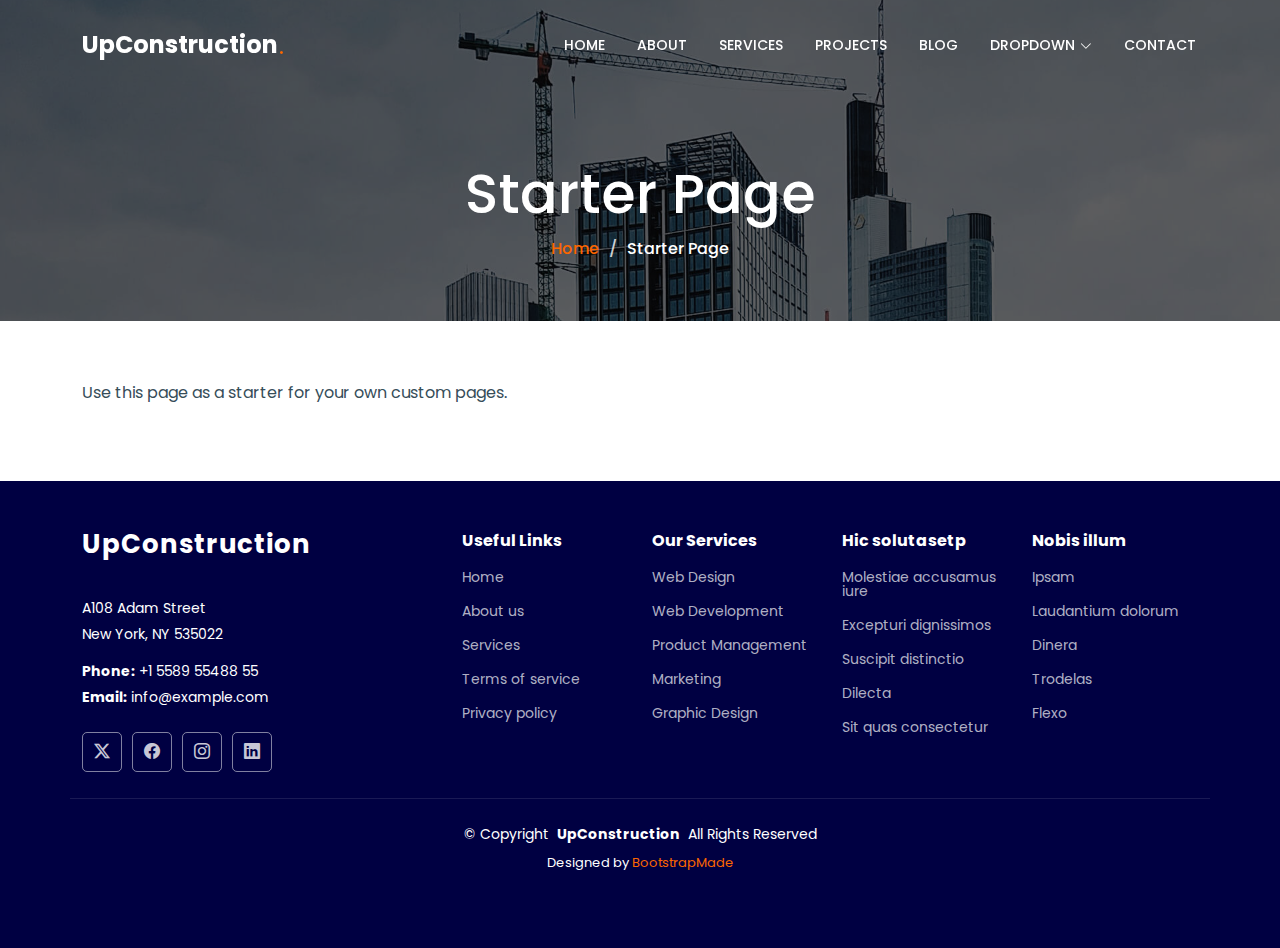
<file: starter-page.html>
<!DOCTYPE html>
<html lang="en">

<head>
  <meta charset="utf-8">
  <meta content="width=device-width, initial-scale=1.0" name="viewport">
  <title>Starter Page - UpConstruction Bootstrap Template</title>
  <meta content="" name="description">
  <meta content="" name="keywords">
  <meta property="og:title" content="MAXEXPO" />
  <meta property="og:description" content="Revolutionize Mealtime with MAXEXPO" />
  <meta property="og:image" content="https://maxexpofb.com/assets/img/maxexpo/maxexpo-logo.jpeg" />
  <meta property="og:url" content="https://maxexpofb.com/" />
  <meta property="og:type" content="website" />


  <!-- Favicons -->
  <link href="assets/img/favicon.png" rel="icon">
  <link href="assets/img/maxexpo/maxexpo-logo.jpeg" rel="apple-touch-icon" />

  <!-- Fonts -->
  <link href="https://fonts.googleapis.com" rel="preconnect">
  <link href="https://fonts.gstatic.com" rel="preconnect" crossorigin>
  <link href="https://fonts.googleapis.com/css2?family=Roboto:ital,wght@0,100;0,300;0,400;0,500;0,700;0,900;1,100;1,300;1,400;1,500;1,700;1,900&family=Open+Sans:ital,wght@0,300;0,400;0,500;0,600;0,700;0,800;1,300;1,400;1,500;1,600;1,700;1,800&family=Poppins:ital,wght@0,100;0,200;0,300;0,400;0,500;0,600;0,700;0,800;0,900;1,100;1,200;1,300;1,400;1,500;1,600;1,700;1,800;1,900&display=swap" rel="stylesheet">

  <!-- Vendor CSS Files -->
  <link href="assets/vendor/bootstrap/css/bootstrap.min.css" rel="stylesheet">
  <link href="assets/vendor/bootstrap-icons/bootstrap-icons.css" rel="stylesheet">
  <link href="assets/vendor/aos/aos.css" rel="stylesheet">
  <link href="assets/vendor/fontawesome-free/css/all.min.css" rel="stylesheet">
  <link href="assets/vendor/glightbox/css/glightbox.min.css" rel="stylesheet">
  <link href="assets/vendor/swiper/swiper-bundle.min.css" rel="stylesheet">

  <!-- Main CSS File -->
  <link href="assets/css/main.css" rel="stylesheet">

  <!-- =======================================================
  * Template Name: UpConstruction
  * Template URL: https://bootstrapmade.com/upconstruction-bootstrap-construction-website-template/
  * Updated: Jun 14 2024 with Bootstrap v5.3.3
  * Author: BootstrapMade.com
  * License: https://bootstrapmade.com/license/
  ======================================================== -->
</head>

<body class="starter-page-page">

  <header id="header" class="header d-flex align-items-center fixed-top">
    <div class="container-fluid container-xl position-relative d-flex align-items-center justify-content-between">

      <a href="index.html" class="logo d-flex align-items-center">
        <!-- Uncomment the line below if you also wish to use an image logo -->
        <!-- <img src="assets/img/logo.png" alt=""> -->
        <h1 class="sitename">UpConstruction</h1> <span>.</span>
      </a>

      <nav id="navmenu" class="navmenu">
        <ul>
          <li><a href="index.html">Home</a></li>
          <li><a href="about.html">About</a></li>
          <li><a href="services.html">Services</a></li>
          <li><a href="projects.html">Projects</a></li>
          <li><a href="blog.html">Blog</a></li>
          <li class="dropdown"><a href="#"><span>Dropdown</span> <i class="bi bi-chevron-down toggle-dropdown"></i></a>
            <ul>
              <li><a href="#">Dropdown 1</a></li>
              <li class="dropdown"><a href="#"><span>Deep Dropdown</span> <i class="bi bi-chevron-down toggle-dropdown"></i></a>
                <ul>
                  <li><a href="#">Deep Dropdown 1</a></li>
                  <li><a href="#">Deep Dropdown 2</a></li>
                  <li><a href="#">Deep Dropdown 3</a></li>
                  <li><a href="#">Deep Dropdown 4</a></li>
                  <li><a href="#">Deep Dropdown 5</a></li>
                </ul>
              </li>
              <li><a href="#">Dropdown 2</a></li>
              <li><a href="#">Dropdown 3</a></li>
              <li><a href="#">Dropdown 4</a></li>
            </ul>
          </li>
          <li><a href="contact.html">Contact</a></li>
        </ul>
        <i class="mobile-nav-toggle d-xl-none bi bi-list"></i>
      </nav>

    </div>
  </header>

  <main class="main">

    <!-- Page Title -->
    <div class="page-title" style="background-image: url(assets/img/page-title-bg.jpg);">
      <div class="container position-relative">
        <h1>Starter Page</h1>
        <nav class="breadcrumbs">
          <ol>
            <li><a href="index.html">Home</a></li>
            <li class="current">Starter Page</li>
          </ol>
        </nav>
      </div>
    </div><!-- End Page Title -->

    <!-- Starter Section Section -->
    <section id="starter-section" class="starter-section section">

      <div class="container" data-aos="fade-up">
        <p>Use this page as a starter for your own custom pages.</p>
      </div>

    </section><!-- /Starter Section Section -->

  </main>

  <footer id="footer" class="footer">

    <div class="container footer-top">
      <div class="row gy-4">
        <div class="col-lg-4 col-md-6 footer-about">
          <a href="index.html" class="logo d-flex align-items-center">
            <span class="sitename">UpConstruction</span>
          </a>
          <div class="footer-contact pt-3">
            <p>A108 Adam Street</p>
            <p>New York, NY 535022</p>
            <p class="mt-3"><strong>Phone:</strong> <span>+1 5589 55488 55</span></p>
            <p><strong>Email:</strong> <span>info@example.com</span></p>
          </div>
          <div class="social-links d-flex mt-4">
            <a href=""><i class="bi bi-twitter-x"></i></a>
            <a href=""><i class="bi bi-facebook"></i></a>
            <a href=""><i class="bi bi-instagram"></i></a>
            <a href=""><i class="bi bi-linkedin"></i></a>
          </div>
        </div>

        <div class="col-lg-2 col-md-3 footer-links">
          <h4>Useful Links</h4>
          <ul>
            <li><a href="#">Home</a></li>
            <li><a href="#">About us</a></li>
            <li><a href="#">Services</a></li>
            <li><a href="#">Terms of service</a></li>
            <li><a href="#">Privacy policy</a></li>
          </ul>
        </div>

        <div class="col-lg-2 col-md-3 footer-links">
          <h4>Our Services</h4>
          <ul>
            <li><a href="#">Web Design</a></li>
            <li><a href="#">Web Development</a></li>
            <li><a href="#">Product Management</a></li>
            <li><a href="#">Marketing</a></li>
            <li><a href="#">Graphic Design</a></li>
          </ul>
        </div>

        <div class="col-lg-2 col-md-3 footer-links">
          <h4>Hic solutasetp</h4>
          <ul>
            <li><a href="#">Molestiae accusamus iure</a></li>
            <li><a href="#">Excepturi dignissimos</a></li>
            <li><a href="#">Suscipit distinctio</a></li>
            <li><a href="#">Dilecta</a></li>
            <li><a href="#">Sit quas consectetur</a></li>
          </ul>
        </div>

        <div class="col-lg-2 col-md-3 footer-links">
          <h4>Nobis illum</h4>
          <ul>
            <li><a href="#">Ipsam</a></li>
            <li><a href="#">Laudantium dolorum</a></li>
            <li><a href="#">Dinera</a></li>
            <li><a href="#">Trodelas</a></li>
            <li><a href="#">Flexo</a></li>
          </ul>
        </div>

      </div>
    </div>

    <div class="container copyright text-center mt-4">
      <p>© <span>Copyright</span> <strong class="px-1 sitename">UpConstruction</strong> <span>All Rights Reserved</span></p>
      <div class="credits">
        <!-- All the links in the footer should remain intact. -->
        <!-- You can delete the links only if you've purchased the pro version. -->
        <!-- Licensing information: https://bootstrapmade.com/license/ -->
        <!-- Purchase the pro version with working PHP/AJAX contact form: [buy-url] -->
        Designed by <a href="https://bootstrapmade.com/">BootstrapMade</a>
      </div>
    </div>

  </footer>

  <!-- Scroll Top -->
  <a href="#" id="scroll-top" class="scroll-top d-flex align-items-center justify-content-center"><i class="bi bi-arrow-up-short"></i></a>

  <!-- Preloader -->
  <div id="preloader"></div>

  <!-- Vendor JS Files -->
  <script src="assets/vendor/bootstrap/js/bootstrap.bundle.min.js"></script>
  <script src="assets/vendor/php-email-form/validate.js"></script>
  <script src="assets/vendor/aos/aos.js"></script>
  <script src="assets/vendor/glightbox/js/glightbox.min.js"></script>
  <script src="assets/vendor/imagesloaded/imagesloaded.pkgd.min.js"></script>
  <script src="assets/vendor/isotope-layout/isotope.pkgd.min.js"></script>
  <script src="assets/vendor/swiper/swiper-bundle.min.js"></script>
  <script src="assets/vendor/purecounter/purecounter_vanilla.js"></script>

  <!-- Main JS File -->
  <script src="assets/js/main.js"></script>

</body>

</html>
</file>
<file: assets/css/main.css>
/**
* Template Name: UpConstruction
* Template URL: https://bootstrapmade.com/upconstruction-bootstrap-construction-website-template/
* Updated: Jun 14 2024 with Bootstrap v5.3.3
* Author: BootstrapMade.com
* License: https://bootstrapmade.com/license/
*/

/*--------------------------------------------------------------
# Font & Color Variables
# Help: https://bootstrapmade.com/color-system/
--------------------------------------------------------------*/
/* Fonts */
/* :root {
  --default-font: "Open Sans", system-ui, -apple-system, "Segoe UI", Roboto,
    "Helvetica Neue", Arial, "Noto Sans", "Liberation Sans", sans-serif,
    "Apple Color Emoji", "Segoe UI Emoji", "Segoe UI Symbol", "Noto Color Emoji";
  --heading-font: "Roboto", sans-serif;
  --nav-font: "Poppins", sans-serif;
} */

:root {
  --default-font: "Poppins", system-ui, -apple-system, "Segoe UI", Roboto,
    "Helvetica Neue", Arial, "Noto Sans", "Liberation Sans", sans-serif,
    "Apple Color Emoji", "Segoe UI Emoji", "Segoe UI Symbol", "Noto Color Emoji";
  --heading-font: "Poppins", sans-serif;
  --nav-font: "Poppins", sans-serif;
}

/* Global Colors - The following color variables are used throughout the website. Updating them here will change the color scheme of the entire website */
:root {
  --background-color: #ffffff; /* Background color for the entire website, including individual sections */
  --default-color: #364d59; /* Default color used for the majority of the text content across the entire website */
  --heading-color: #52565e; /* Color for headings, subheadings and title throughout the website */
  --accent-color: #feb900; /* Accent color that represents your brand on the website. It's used for buttons, links, and other elements that need to stand out */
  --contrast-color: #ffffff; /* The contrast color is used for elements when the background color is one of the heading, accent, or default colors. Its purpose is to ensure proper contrast and readability when placed over these more dominant colors */
}

/* Nav Menu Colors - The following color variables are used specifically for the navigation menu. They are separate from the global colors to allow for more customization options */
:root {
  --nav-color: rgba(
    255,
    255,
    255,
    0.55
  ); /* The default color of the main navmenu links */
  --nav-hover-color: #ffffff; /* Applied to main navmenu links when they are hovered over or active */
  --nav-dropdown-background-color: #ffffff; /* Used as the background color for dropdown items that appear when hovering over primary navigation items */
  --nav-dropdown-color: #212529; /* Used for navigation links of the dropdown items in the navigation menu. */
  --nav-dropdown-hover-color: #feb900; /* Similar to --nav-hover-color, this color is applied to dropdown navigation links when they are hovered over. */
}

/* Smooth scroll */
:root {
  scroll-behavior: smooth;
}

/*--------------------------------------------------------------
# General
--------------------------------------------------------------*/
body {
  color: var(--default-color);
  background-color: var(--background-color);
  font-family: var(--default-font);
  /* overflow-y: none; */
}

a {
  color: #fd6600;
  text-decoration: none;
  transition: 0.3s;
}

a:hover {
  color: color-mix(in srgb, #fd6600, transparent 25%);
  text-decoration: none;
}

h1,
h2,
h3,
h4,
h5,
h6 {
  color: var(--heading-color);
  font-family: var(--heading-font);
}

/*--------------------------------------------------------------
# Global Header
--------------------------------------------------------------*/
.header {
  --background-color: rgba(255, 255, 255, 0);
  --default-color: #ffffff;
  --heading-color: #ffffff;
  color: var(--default-color);
  background-color: var(--background-color);
  padding: 20px 0;
  transition: all 0.5s;
  z-index: 997;
}

.header .logo img {
  max-height: 60px;
  margin-right: 8px;
}

.header .logo h1 {
  font-size: 24px;
  margin: 0;
  font-weight: 700;
  color: white;
}

.header .logo span {
  font-size: 24px;
  padding-left: 1px;
  font-family: var(--heading-font);
  color: var(--color-primary);
}

.scrolled .header {
  box-shadow: 0px 0 18px rgba(0, 0, 0, 0.1);
}

/* Global Header on Scroll
------------------------------*/
.scrolled .header {
  --background-color: #000042;
  --heading-color: #3c3c3c;
  --nav-color: #3c3c3c;
  --nav-hover-color: #3c3c3c;
}

/*--------------------------------------------------------------
# Navigation Menu
--------------------------------------------------------------*/
/* Desktop Navigation */
@media (min-width: 1200px) {
  .navmenu {
    padding: 0;
  }

  .navmenu ul {
    margin: 0;
    padding: 0;
    display: flex;
    list-style: none;
    align-items: center;
  }

  .navmenu li {
    position: relative;
  }

  .navmenu > ul > li {
    white-space: nowrap;
    padding: 15px 14px;
  }

  .navmenu > ul > li:last-child {
    padding-right: 0;
  }

  .navmenu a,
  .navmenu a:focus {
    color: white;
    font-size: 14px;
    padding: 0 2px;
    font-family: var(--nav-font);
    font-weight: 500;
    display: flex;
    align-items: center;
    justify-content: space-between;
    white-space: nowrap;
    transition: 0.3s;
    position: relative;
    text-transform: uppercase;
  }

  .navmenu a i,
  .navmenu a:focus i {
    font-size: 12px;
    line-height: 0;
    margin-left: 5px;
    transition: 0.3s;
  }

  .navmenu > ul > li > a:before {
    content: "";
    position: absolute;

    bottom: -6px;
    left: 0;
    background-color: #fd6600;
    visibility: hidden;
    width: 0px;
    transition: all 0.3s ease-in-out 0s;
  }

  .navmenu a:hover:before,
  .navmenu li:hover > a:before,
  .navmenu .active:before {
    visibility: visible;
    width: 100%;
  }

  .navmenu li:hover > a,
  .navmenu .active,
  .navmenu .active:focus {
    color: #ff5349;
  }

  .navmenu .dropdown ul {
    margin: 0;
    padding: 10px 0;
    background: var(--nav-dropdown-background-color);
    display: block;
    position: absolute;
    visibility: hidden;
    left: 14px;
    top: 130%;
    opacity: 0;
    transition: 0.3s;
    border-radius: 4px;
    z-index: 99;
    box-shadow: 0px 0px 30px rgba(0, 0, 0, 0.1);
  }

  .navmenu .dropdown ul li {
    min-width: 200px;
  }

  .navmenu .dropdown ul a {
    padding: 10px 20px;
    font-size: 15px;
    text-transform: none;
    font-weight: 400;
    color: var(--nav-dropdown-color);
  }

  .navmenu .dropdown ul a i {
    font-size: 12px;
  }

  .navmenu .dropdown ul a:hover,
  .navmenu .dropdown ul .active:hover,
  .navmenu .dropdown ul li:hover > a {
    color: var(--nav-dropdown-hover-color);
  }

  .navmenu .dropdown:hover > ul {
    opacity: 1;
    top: 100%;
    visibility: visible;
  }

  .navmenu .dropdown .dropdown ul {
    top: 0;
    left: -90%;
    visibility: hidden;
  }

  .navmenu .dropdown .dropdown:hover > ul {
    opacity: 1;
    top: 0;
    left: -100%;
    visibility: visible;
  }
}

/* Mobile Navigation */
@media (max-width: 1199px) {
  .mobile-nav-toggle {
    color: white;
    font-size: 28px;
    line-height: 0;
    margin-right: 10px;
    cursor: pointer;
    transition: color 0.3s;
  }

  .navmenu {
    padding: 0;
    z-index: 9997;
  }

  .navmenu ul {
    display: none;
    position: absolute;
    inset: 60px 20px 20px 20px;
    padding: 10px 0;
    margin: 0;
    border-radius: 6px;
    background-color: #000042;
    border: 1px solid color-mix(in srgb, var(--default-color), transparent 90%);
    box-shadow: none;
    overflow-y: auto;
    transition: 0.3s;
    z-index: 9998;
  }

  .navmenu a,
  .navmenu a:focus {
    color: white;
    padding: 10px 20px;
    font-family: var(--nav-font);
    font-size: 17px;
    font-weight: 500;
    display: flex;
    align-items: center;
    justify-content: space-between;
    white-space: nowrap;
    transition: 0.3s;
  }

  .navmenu a i,
  .navmenu a:focus i {
    font-size: 12px;
    line-height: 0;
    margin-left: 5px;
    width: 30px;
    height: 30px;
    display: flex;
    align-items: center;
    justify-content: center;
    border-radius: 50%;
    transition: 0.3s;
    background-color: color-mix(in srgb, #fd6600, transparent 90%);
  }

  .navmenu a i:hover,
  .navmenu a:focus i:hover {
    background-color: #fd6600;
    color: var(--contrast-color);
  }

  .navmenu a:hover,
  .navmenu .active,
  .navmenu .active:focus {
    color: var(--nav-dropdown-hover-color);
  }

  .navmenu .active i,
  .navmenu .active:focus i {
    background-color: #fd6600;
    color: var(--contrast-color);
    transform: rotate(180deg);
  }

  .navmenu .dropdown ul {
    position: static;
    display: none;
    z-index: 99;
    padding: 10px 0;
    margin: 10px 20px;
    background-color: var(--nav-dropdown-background-color);
    transition: all 0.5s ease-in-out;
  }

  .navmenu .dropdown ul ul {
    background-color: rgba(33, 37, 41, 0.1);
  }

  .navmenu .dropdown > .dropdown-active {
    display: block;
    background-color: rgba(33, 37, 41, 0.03);
  }

  .mobile-nav-active {
    overflow: hidden;
  }

  .mobile-nav-active .mobile-nav-toggle {
    color: #fff;
    position: absolute;
    font-size: 32px;
    top: 15px;
    right: 15px;
    margin-right: 0;
    z-index: 9999;
  }

  .mobile-nav-active .navmenu {
    position: fixed;
    overflow: hidden;
    inset: 0;
    background: rgba(33, 37, 41, 0.8);
    transition: 0.3s;
  }

  .mobile-nav-active .navmenu > ul {
    display: block;
  }
}

/*--------------------------------------------------------------
# Global Footer
--------------------------------------------------------------*/
.footer {
  --background-color: #000042;
  --heading-color: var(--contrast-color);
  --default-color: var(--contrast-color);
  color: var(--default-color);
  background-color: var(--background-color);
  /* background: url("../img/footer-bg.jpg") top center no-repeat; */
  background-size: cover;
  font-size: 14px;
  padding-bottom: 50px;
  position: relative;
}

.footer .container {
  position: relative;
}

.footer:before {
  content: "";
  background: color-mix(in srgb, var(--background-color), transparent 20%);
  position: absolute;
  inset: 0;
}

.footer .footer-top {
  padding-top: 50px;
}

.footer .footer-about .logo {
  line-height: 1;
  margin-bottom: 25px;
}

.footer .footer-about .logo img {
  max-height: 40px;
  margin-right: 6px;
}

.footer .footer-about .logo span {
  color: var(--heading-color);
  font-family: var(--heading-font);
  font-size: 26px;
  font-weight: 700;
  letter-spacing: 1px;
}

.footer .footer-about p {
  font-size: 14px;
  font-family: var(--heading-font);
}

.footer .social-links a {
  display: flex;
  align-items: center;
  justify-content: center;
  width: 40px;
  height: 40px;
  border-radius: 5px;
  border: 1px solid color-mix(in srgb, var(--default-color), transparent 50%);
  font-size: 16px;
  color: color-mix(in srgb, var(--default-color), transparent 20%);
  margin-right: 10px;
  transition: 0.3s;
}

.footer .social-links a:hover {
  color: #fd6600;
  border-color: #fd6600;
}

.footer h4 {
  font-size: 16px;
  font-weight: bold;
  position: relative;
  padding-bottom: 12px;
}

.footer .footer-links {
  margin-bottom: 30px;
}

.footer .footer-links ul {
  list-style: none;
  padding: 0;
  margin: 0;
}

.footer .footer-links ul i {
  padding-right: 2px;
  font-size: 12px;
  line-height: 0;
}

.footer .footer-links ul li {
  padding: 10px 0;
  display: flex;
  align-items: center;
}

.footer .footer-links ul li:first-child {
  padding-top: 0;
}

.footer .footer-links ul a {
  color: color-mix(in srgb, var(--default-color), transparent 30%);
  display: inline-block;
  line-height: 1;
}

.footer .footer-links ul a:hover {
  color: #fd6600;
}

.footer .footer-contact p {
  margin-bottom: 5px;
}

.footer .footer-contact a {
  color: white;
}

.footer .footer-contact a :hover {
  color: #fd6600;
}

.footer .copyright {
  padding-top: 25px;
  padding-bottom: 25px;
  border-top: 1px solid
    color-mix(in srgb, var(--default-color), transparent 90%);
}

.footer .copyright p {
  margin-bottom: 0;
}

.footer .credits {
  margin-top: 8px;
  font-size: 13px;
}

/*--------------------------------------------------------------
# Preloader
--------------------------------------------------------------*/
#preloader {
  position: fixed;
  inset: 0;
  z-index: 999999;
  overflow: hidden;
  background: var(--background-color);
  transition: all 0.6s ease-out;
}

#preloader:before {
  content: "";
  position: fixed;
  top: calc(50% - 30px);
  left: calc(50% - 30px);
  border: 6px solid #ffffff;
  border-color: #fd6600 transparent #fd6600 transparent;
  border-radius: 50%;
  width: 60px;
  height: 60px;
  animation: animate-preloader 1.5s linear infinite;
}

@keyframes animate-preloader {
  0% {
    transform: rotate(0deg);
  }

  100% {
    transform: rotate(360deg);
  }
}

/*--------------------------------------------------------------
# Scroll Top Button
--------------------------------------------------------------*/
.scroll-top {
  position: fixed;
  visibility: hidden;
  opacity: 0;
  right: 15px;
  bottom: 15px;
  z-index: 99999;
  background-color: #fd6600;
  width: 40px;
  height: 40px;
  border-radius: 4px;
  transition: all 0.4s;
}

.scroll-top i {
  font-size: 24px;
  color: var(--default-color);
  line-height: 0;
}

.scroll-top:hover {
  background-color: color-mix(in srgb, #fd6600, transparent 20%);
  color: var(--contrast-color);
}

.scroll-top.active {
  visibility: visible;
  opacity: 1;
}

/*--------------------------------------------------------------
# Disable aos animation delay on mobile devices
--------------------------------------------------------------*/
@media screen and (max-width: 768px) {
  [data-aos-delay] {
    transition-delay: 0 !important;
  }
}

/*--------------------------------------------------------------
# Global Page Titles & Breadcrumbs
--------------------------------------------------------------*/
.page-title {
  --background-color: #000000;
  --heading-color: var(--contrast-color);
  --default-color: var(--contrast-color);
  color: var(--default-color);
  background-color: var(--background-color);
  background-size: cover;
  background-position: center;
  background-repeat: no-repeat;
  padding: 160px 0 60px 0;
  text-align: center;
  position: relative;
}

.page-title:before {
  content: "";
  background-color: color-mix(
    in srgb,
    var(--background-color),
    transparent 40%
  );
  position: absolute;
  inset: 0;
}

.page-title h1 {
  font-size: 56px;
  font-weight: 500;
  margin-bottom: 10px;
}

.page-title .breadcrumbs ol {
  display: flex;
  flex-wrap: wrap;
  list-style: none;
  justify-content: center;
  padding: 0;
  margin: 0;
  font-size: 16px;
  font-weight: 500;
}

.page-title .breadcrumbs ol li + li {
  padding-left: 10px;
}

.page-title .breadcrumbs ol li + li::before {
  content: "/";
  display: inline-block;
  padding-right: 10px;
  color: color-mix(in srgb, var(--default-color), transparent 20%);
}

/*--------------------------------------------------------------
# Global Sections
--------------------------------------------------------------*/
section,
.section {
  color: var(--default-color);
  background-color: var(--background-color);
  padding: 60px 0;
  scroll-margin-top: 92px;
  overflow: clip;
}

@media (max-width: 1199px) {
  section,
  .section {
    scroll-margin-top: 76px;
  }
}

/*--------------------------------------------------------------
# Global Section Titles
--------------------------------------------------------------*/
.section-title {
  text-align: center;
  padding-bottom: 60px;
  position: relative;
}

.section-title h2 {
  font-size: 24px;
  font-weight: 700;
  position: relative;
}

.section-title h2:before,
.section-title h2:after {
  content: "";
  width: 20px;
  height: 2px;
  background: #fd6600;
  display: inline-block;
}

.section-title h2:before {
  margin: 0 15px 10px 0;
}

.section-title h2:after {
  margin: 0 0 10px 15px;
}

.section-title p {
  margin-bottom: 0;
}

/*--------------------------------------------------------------
# Hero Section
--------------------------------------------------------------*/
.hero {
  --default-color: #ffffff;
  --background-color: #000000;
  --heading-color: #ffffff;
  width: 100%;
  min-height: 100vh;
  position: relative;
  padding: 0;
  display: flex;
  align-items: center;
  justify-content: center;
  overflow: hidden;
}

.hero .info {
  position: relative;
  inset: 0;
  z-index: 3;
  padding: 140px 0 60px 0;
}

@media (max-width: 768px), (max-height: 480px) {
  .hero .info {
    padding: 100px 50px 60px 50px;
  }
}

.hero .info h2 {
  margin-bottom: 30px;
  padding-bottom: 30px;
  font-size: 40px;
 
  font-weight: 700;
  position: relative;
}

.hero .info h2:after {
  content: "";
  position: absolute;
  display: block;
  width: 80px;
  height: 4px;
  background: #fd6600;
  left: 0;
  right: 0;
  bottom: 0;
  margin: auto;
}

@media (max-width: 768px) {
  .hero .info h2 {
    font-size: 30px;
  }
}

.hero .info p {
  color: color-mix(in srgb, var(--default-color), transparent 20%);
  font-size: 15px;
 
}

.hero .info .btn-get-started {
  color: var(--contrast-color);
  font-family: var(--heading-font);
  font-weight: 500;
  font-size: 16px;
  letter-spacing: 1px;
  display: inline-block;
  padding: 12px 40px;
  border-radius: 50px;
  transition: 0.5s;
  margin: 10px;
  border: 2px solid #fd6600;
}

.hero .info .btn-get-started:hover {
  background: #fd6600;
}

.hero .carousel {
  inset: 0;
  position: absolute;
  overflow: hidden;
}

.hero .carousel-item {
  position: absolute;
  inset: 0;
  background-size: cover;
  background-position: center;
  background-repeat: no-repeat;
  overflow: hidden;
  transition-duration: 0.4s;
}

.hero .carousel-item img {
  position: absolute;
  inset: 0;
  display: block;
  width: 100%;
  height: 100%;
  object-fit: cover;
  z-index: 1;
}

.hero .carousel-item::before {
  content: "";
  background-color: color-mix(
    in srgb,
    var(--background-color),
    transparent 30%
  );
  position: absolute;
  inset: 0;
  z-index: 2;
}

.hero .carousel-control-prev {
  justify-content: start;
}

@media (min-width: 640px) {
  .hero .carousel-control-prev {
    padding-left: 15px;
  }
}

.hero .carousel-control-next {
  justify-content: end;
}

@media (min-width: 640px) {
  .hero .carousel-control-next {
    padding-right: 15px;
  }
}

.hero .carousel-control-next-icon,
.hero .carousel-control-prev-icon {
  background: none;
  font-size: 26px;
  line-height: 0;
  background: color-mix(in srgb, var(--default-color), transparent 80%);
  color: color-mix(in srgb, var(--default-color), transparent 40%);
  border-radius: 50px;
  width: 54px;
  height: 54px;
  display: flex;
  align-items: center;
  justify-content: center;
}

.hero .carousel-control-prev,
.hero .carousel-control-next {
  z-index: 3;
  transition: 0.3s;
}

.hero .carousel-control-prev:focus,
.hero .carousel-control-next:focus {
  opacity: 0.5;
}

.hero .carousel-control-prev:hover,
.hero .carousel-control-next:hover {
  opacity: 0.9;
}

/*--------------------------------------------------------------
# Get Started Section
--------------------------------------------------------------*/
.get-started .content {
  padding: 30px 0;
}

.get-started .content h3 {
  font-size: 36px;
  font-weight: 600;
  margin-bottom: 25px;
  padding-bottom: 25px;
  position: relative;
}

.get-started .content h3:after {
  content: "";
  position: absolute;
  display: block;
  width: 60px;
  height: 4px;
  background: #fd6600;
  left: 0;
  bottom: 0;
}

.get-started .content p {
  font-size: 14px;
}

.get-started .php-email-form {
  background: color-mix(in srgb, var(--default-color), transparent 97%);
  padding: 30px;
  height: 100%;
}

@media (max-width: 575px) {
  .get-started .php-email-form {
    padding: 20px;
  }
}

.get-started .php-email-form h3 {
  font-size: 14px;
  font-weight: 700;
  text-transform: uppercase;
  letter-spacing: 1px;
}

.get-started .php-email-form p {
  font-size: 14px;
  margin-bottom: 20px;
}

.get-started .php-email-form .error-message {
  display: none;
  background: #df1529;
  color: #ffffff;
  text-align: left;
  padding: 15px;
  margin-bottom: 24px;
  font-weight: 600;
}

.get-started .php-email-form .sent-message {
  display: none;
  color: #ffffff;
  background: #059652;
  text-align: center;
  padding: 15px;
  margin-bottom: 24px;
  font-weight: 600;
}

.get-started .php-email-form .loading {
  display: none;
  background: var(--background-color);
  text-align: center;
  padding: 15px;
  margin-bottom: 24px;
}

.get-started .php-email-form .loading:before {
  content: "";
  display: inline-block;
  border-radius: 50%;
  width: 24px;
  height: 24px;
  margin: 0 10px -6px 0;
  border: 3px solid #fd6600;
  border-top-color: var(--background-color);
  animation: animate-loading 1s linear infinite;
}

.get-started .php-email-form input[type="text"],
.get-started .php-email-form input[type="email"],
.get-started .php-email-form textarea {
  font-size: 14px;
  padding: 10px 15px;
  box-shadow: none;
  border-radius: 0;
  color: var(--default-color);
  background-color: color-mix(
    in srgb,
    var(--background-color),
    transparent 20%
  );
  border-color: color-mix(in srgb, var(--default-color), transparent 80%);
}

.get-started .php-email-form input[type="text"]:focus,
.get-started .php-email-form input[type="email"]:focus,
.get-started .php-email-form textarea:focus {
  border-color: #fd6600;
}

.get-started .php-email-form input[type="text"]::placeholder,
.get-started .php-email-form input[type="email"]::placeholder,
.get-started .php-email-form textarea::placeholder {
  color: color-mix(in srgb, var(--default-color), transparent 70%);
}

.get-started .php-email-form button[type="submit"] {
  color: var(--contrast-color);
  background: #fd6600;
  border: 0;
  padding: 10px 30px;
  transition: 0.4s;
  border-radius: 4px;
}

.get-started .php-email-form button[type="submit"]:hover {
  background: color-mix(in srgb, #fd6600, transparent 20%);
}

@keyframes animate-loading {
  0% {
    transform: rotate(0deg);
  }

  100% {
    transform: rotate(360deg);
  }
}

/*--------------------------------------------------------------
# Constructions Section
--------------------------------------------------------------*/
.constructions .card-item {
  border: 1px solid color-mix(in srgb, var(--default-color), transparent 85%);
  position: relative;
  border-radius: 0;
}

.constructions .card-item .card-bg {
  min-height: 300px;
  position: relative;
}

.constructions .card-item .card-bg img {
  position: absolute;
  inset: 0;
  display: block;
  width: 100%;
  height: 100%;
  object-fit: cover;
  object-position: center;
  z-index: 1;
}

.constructions .card-item .card-body {
  padding: 30px;
}

.constructions .card-item h4 {
  font-weight: 700;
  font-size: 20px;
  margin-bottom: 15px;
}

.constructions .card-item p {
  color: color-mix(in srgb, var(--default-color), transparent 40%);
  margin: 0;
}

/*--------------------------------------------------------------
# Services Section
--------------------------------------------------------------*/
.services {
  background-color: color-mix(in srgb, var(--default-color), transparent 95%);
}

.services .service-item {
  padding: 40px;
  box-shadow: 0px 0 30px
    color-mix(in srgb, var(--default-color), transparent 90%);
  background-color: var(--contrast-color);
  height: 100%;
}

.services .service-item .icon {
  width: 48px;
  height: 48px;
  position: relative;
  margin-bottom: 50px;
}

.services .service-item .icon i {
  color: var(--heading-color);
  font-size: 56px;
  transition: ease-in-out 0.3s;
  z-index: 2;
  position: relative;
}

.services .service-item .icon:before {
  position: absolute;
  content: "";
  height: 100%;
  width: 100%;
  background: color-mix(in srgb, var(--heading-color), transparent 95%);
  border-radius: 50px;
  z-index: 1;
  top: 10px;
  right: -20px;
  transition: 0.3s;
}

.services .service-item h3 {
  color: color-mix(in srgb, var(--heading-color), transparent 20%);
  font-weight: 700;
  margin: 0 0 20px 0;
  padding-bottom: 8px;
  font-size: 19px;
  position: relative;
  display: inline-block;
  border-bottom: 4px solid
    color-mix(in srgb, var(--heading-color), transparent 90%);
  transition: 0.3s;
}

.services .service-item p {
  line-height: 24px;
  font-size: 14px;
  margin-bottom: 0;
}

.services .service-item .readmore {
  margin-top: 15px;
  display: inline-block;
  color: color-mix(in srgb, var(--default-color), transparent 30%);
}

.services .service-item:hover .icon i {
  color: var(--heading-color);
}

.services .service-item:hover .icon:before {
  background: #fd6600;
}

.services .service-item:hover h3 {
  border-color: #fd6600;
  color: var(--heading-color);
}

.services .service-item:hover .readmore {
  color: #fd6600;
}

/*--------------------------------------------------------------
# Alt Services Section
--------------------------------------------------------------*/
.alt-services .features-image {
  position: relative;
  min-height: 400px;
}

.alt-services .features-image img {
  position: absolute;
  inset: 0;
  display: block;
  width: 100%;
  height: 100%;
  object-fit: contain;
  z-index: 1;
}

.alt-services h3 {
  font-size: 24px;
  font-weight: 700;
  margin-bottom: 20px;
  padding-bottom: 10px;
  position: relative;
  text-align: center;
}

.alt-services h3:after {
  content: "";
  background: #fd6600;
  position: absolute;
  display: block;
  width: 107px;
  height: 3px;
  left: 50%;
  bottom: 0;
  transform: translateX(-50%);
}

.alt-services .icon-box {
  margin-top: 50px;
}

.alt-services .icon-box i {
  color: #fd6600;
  background-color: var(--contrast-color);
  display: flex;
  align-items: center;
  justify-content: center;
  margin-right: 25px;
  font-size: 28px;
  width: 56px;
  height: 56px;
  border-radius: 4px;
  line-height: 0;
  box-shadow: 0px 2px 30px
    color-mix(in srgb, var(--default-color), transparent 90%);
  transition: 0.3s;
}

.alt-services .icon-box:hover i {
  background-color: #fd6600;
  color: var(--contrast-color);
}

.alt-services .icon-box h4 {
  font-weight: 700;
  margin-bottom: 10px;
  font-size: 18px;
}

.alt-services .icon-box h4 a {
  color: var(--heading-color);
  transition: 0.3s;
}

.alt-services .icon-box h4 a:hover {
  color: #fd6600;
}

.alt-services .icon-box p {
  line-height: 24px;
  font-size: 14px;
  margin-bottom: 0;
  
}


/*--------------------------------------------------------------
# Features Section
--------------------------------------------------------------*/
.features .nav-tabs {
  border: 0;
}

.features .nav-link {
  color: var(--heading-color);
  padding: 15px 0;
  transition: 0.3s;
  border-radius: 0;
  display: flex;
  align-items: center;
  justify-content: center;
  cursor: pointer;
  height: 100%;
  border: 0;
  border-bottom: 4px solid
    color-mix(in srgb, var(--default-color), transparent 90%);
}

.features .nav-link i {
  padding-right: 15px;
  font-size: 48px;
}

.features .nav-link h4 {
  font-size: 18px;
  font-weight: 600;
  margin: 0;
}

@media (max-width: 575px) {
  .features .nav-link h4 {
    font-size: 16px;
  }
}

.features .nav-link:hover {
  color: #fd6600;
  border-color: color-mix(in srgb, var(--default-color), transparent 80%);
}

.features .nav-link.active {
  background-color: var(--background-color);
  color: #fd6600;
  border-color: #fd6600;
}

.features .tab-content {
  margin-top: 30px;
}

.features .tab-pane h3 {
  color: var(--heading-color);
  font-weight: 700;
  font-size: 32px;
  position: relative;
  margin-bottom: 20px;
  padding-bottom: 20px;
}

.features .tab-pane h3:after {
  content: "";
  position: absolute;
  display: block;
  width: 60px;
  height: 3px;
  background: #fd6600;
  left: 0;
  bottom: 0;
}

.features .tab-pane ul {
  list-style: none;
  padding: 0;
}

.features .tab-pane ul li {
  padding-top: 10px;
}

.features .tab-pane ul i {
  font-size: 20px;
  padding-right: 4px;
  color: #fd6600;
}

.features .tab-pane p:last-child {
  margin-bottom: 0;
}

/*--------------------------------------------------------------
# Projects Section
--------------------------------------------------------------*/
.projects .portfolio-filters {
  padding: 0;
  margin: 0 auto 20px auto;
  list-style: none;
  text-align: center;
}

.projects .portfolio-filters li {
  cursor: pointer;
  display: inline-block;
  padding: 0;
  font-size: 18px;
  font-weight: 500;
  margin: 0 10px;
  line-height: 1;
  margin-bottom: 5px;
  transition: all 0.3s ease-in-out;
}

.projects .portfolio-filters li:hover,
.projects .portfolio-filters li.filter-active {
  color: #fd6600;
}

.projects .portfolio-filters li:first-child {
  margin-left: 0;
}

.projects .portfolio-filters li:last-child {
  margin-right: 0;
}

@media (max-width: 575px) {
  .projects .portfolio-filters li {
    font-size: 14px;
    margin: 0 5px;
  }
}

.projects .portfolio-content {
  position: relative;
  overflow: hidden;
}

.projects .portfolio-content img {
  transition: 0.3s;
}

.projects .portfolio-content .portfolio-info {
  opacity: 0;
  position: absolute;
  inset: 0;
  z-index: 3;
  transition: all ease-in-out 0.3s;
  background: rgba(0, 0, 0, 0.6);
  padding: 15px;
}

.projects .portfolio-content .portfolio-info h4 {
  font-size: 14px;
  padding: 5px 10px;
  font-weight: 400;
  color: #ffffff;
  display: inline-block;
  background-color: #fd6600;
}

.projects .portfolio-content .portfolio-info p {
  position: absolute;
  bottom: 10px;
  text-align: center;
  display: inline-block;
  left: 0;
  right: 0;
  font-size: 16px;
  font-weight: 600;
  color: rgba(255, 255, 255, 0.8);
}

.projects .portfolio-content .portfolio-info .preview-link,
.projects .portfolio-content .portfolio-info .details-link {
  position: absolute;
  left: calc(50% - 40px);
  font-size: 26px;
  top: calc(50% - 14px);
  color: #fff;
  transition: 0.3s;
  line-height: 1.2;
}

.projects .portfolio-content .portfolio-info .preview-link:hover,
.projects .portfolio-content .portfolio-info .details-link:hover {
  color: #fd6600;
}

.projects .portfolio-content .portfolio-info .details-link {
  left: 50%;
  font-size: 34px;
  line-height: 0;
}

.projects .portfolio-content:hover .portfolio-info {
  opacity: 1;
}

.projects .portfolio-content:hover img {
  transform: scale(1.1);
}

/*--------------------------------------------------------------
# Testimonials Section
--------------------------------------------------------------*/
.testimonials .testimonial-wrap {
  padding-left: 50px;
}

.testimonials .testimonials-carousel,
.testimonials .testimonials-slider {
  overflow: hidden;
}

.testimonials .testimonial-item {
  box-shadow: 0px 2px 15px
    color-mix(in srgb, var(--default-color), transparent 90%);
  box-sizing: content-box;
  padding: 30px 30px 30px 60px;
  margin: 30px 15px;
  min-height: 200px;
  position: relative;
}

.testimonials .testimonial-item .testimonial-img {
  width: 90px;
  border-radius: 10px;
  border: 6px solid var(--background-color);
  position: absolute;
  left: -45px;
}

.testimonials .testimonial-item h3 {
  font-size: 18px;
  font-weight: bold;
  margin: 10px 0 5px 0;
}

.testimonials .testimonial-item h4 {
  color: color-mix(in srgb, var(--default-color), transparent 50%);
  font-size: 14px;
  margin: 0;
}

.testimonials .testimonial-item .stars {
  margin: 10px 0;
}

.testimonials .testimonial-item .stars i {
  color: #ffc107;
  margin: 0 1px;
}

.testimonials .testimonial-item .quote-icon-left,
.testimonials .testimonial-item .quote-icon-right {
  color: color-mix(in srgb, #fd6600, transparent 60%);
  font-size: 26px;
  line-height: 0;
}

.testimonials .testimonial-item .quote-icon-left {
  display: inline-block;
  left: -5px;
  position: relative;
}

.testimonials .testimonial-item .quote-icon-right {
  display: inline-block;
  right: -5px;
  position: relative;
  top: 10px;
  transform: scale(-1, -1);
}

.testimonials .testimonial-item p {
  font-style: italic;
  margin: 15px auto 15px auto;
}

.testimonials .swiper-wrapper {
  height: auto;
}

.testimonials .swiper-pagination {
  margin-top: 20px;
  position: relative;
}

.testimonials .swiper-pagination .swiper-pagination-bullet {
  width: 12px;
  height: 12px;
  background-color: var(--background-color);
  opacity: 1;
  border: 1px solid #fd6600;
}

.testimonials .swiper-pagination .swiper-pagination-bullet-active {
  background-color: #fd6600;
}

@media (max-width: 767px) {
  .testimonials .testimonial-wrap {
    padding-left: 0;
  }

  .testimonials .testimonials-carousel,
  .testimonials .testimonials-slider {
    overflow: hidden;
  }

  .testimonials .testimonial-item {
    padding: 30px;
    margin: 15px;
  }

  .testimonials .testimonial-item .testimonial-img {
    position: static;
    left: auto;
  }
}

/*--------------------------------------------------------------
# Recent Blog Posts Section
--------------------------------------------------------------*/
.recent-blog-posts .post-item {
  box-shadow: 0px 2px 20px
    color-mix(in srgb, var(--default-color), transparent 92%);
  transition: 0.3s;
}

.recent-blog-posts .post-item .post-img img {
  transition: 0.5s;
}

.recent-blog-posts .post-item .post-date {
  position: absolute;
  right: 0;
  bottom: 0;
  background-color: #fd6600;
  color: var(--contrast-color);
  text-transform: uppercase;
  font-size: 13px;
  padding: 6px 12px;
  font-weight: 500;
}

.recent-blog-posts .post-item .post-content {
  padding: 30px;
}

.recent-blog-posts .post-item .post-title {
  color: var(--heading-color);
  font-size: 20px;
  font-weight: 700;
  transition: 0.3s;
  margin-bottom: 15px;
}

.recent-blog-posts .post-item .meta i {
  font-size: 16px;
  color: #fd6600;
}

.recent-blog-posts .post-item .meta span {
  font-size: 15px;
  color: color-mix(in srgb, var(--default-color), transparent 50%);
}

.recent-blog-posts .post-item hr {
  color: color-mix(in srgb, var(--default-color), transparent 80%);
  margin: 20px 0;
}

.recent-blog-posts .post-item .readmore {
  display: flex;
  align-items: center;
  font-weight: 600;
  line-height: 1;
  transition: 0.3s;
  color: color-mix(in srgb, var(--default-color), transparent 40%);
}

.recent-blog-posts .post-item .readmore i {
  line-height: 0;
  margin-left: 6px;
  font-size: 16px;
}

.recent-blog-posts .post-item:hover .post-title,
.recent-blog-posts .post-item:hover .readmore {
  color: #fd6600;
}

.recent-blog-posts .post-item:hover .post-img img {
  transform: scale(1.1);
}

/*--------------------------------------------------------------
# About Section
--------------------------------------------------------------*/
.about .inner-title {
  font-size: 2.75rem;
  font-weight: 700;
  margin: 30px 0;
}

@media (min-width: 991px) {
  .about .inner-title {
    max-width: 65%;
    margin: 0 0 80px 0;
  }
 
}

.about .our-story {
  padding: 40px;
  background-color: color-mix(in srgb, var(--default-color), transparent 96%);
}

@media (min-width: 991px) {
  .about .our-story {
    padding-right: 35%;
  }
}

.about .our-story h4 {
  text-transform: uppercase;
  font-size: 1.1rem;
  color: color-mix(in srgb, var(--default-color), transparent 50%);
}

.about .our-story h3 {
  font-size: 2.25rem;
  font-weight: 700;
  color: color-mix(in srgb, var(--default-color), transparent 20%);
}

.about .our-story p:last-child {
  margin-bottom: 0;
}

.about ul {
  list-style: none;
  padding: 0;
  font-size: 15px;
}

.about ul li {
  padding: 5px 0;
  display: flex;
  align-items: center;
}

.about ul i {
  font-size: 1.25rem;
  margin-right: 0.5rem;
  line-height: 1.2;
  color: #fd6600;
}

.about .watch-video i {
  font-size: 2rem;
  transition: 0.3s;
  color: #fd6600;
}

.about .watch-video a {
  font-weight: 600;
  color: color-mix(in srgb, var(--default-color), transparent 20%);
  margin-left: 8px;
  transition: 0.3s;
}

.about .watch-video:hover a {
  color: #fd6600;
}

.about .about-img {
  min-height: 400px;
  position: relative;
}

@media (min-width: 992px) {
  .about .about-img {
    position: absolute;
    top: 0;
    right: 0;
    min-height: 600px;
  }
}

.about .about-img img {
  position: absolute;
  inset: 0;
  display: block;
  width: 100%;
  height: 100%;
  object-fit: cover;
  object-position: center;
  z-index: 1;
}

/*--------------------------------------------------------------
# Stats Counter Section
--------------------------------------------------------------*/
.stats-counter .stats-item {
  box-shadow: 0px 0 30px
    color-mix(in srgb, var(--default-color), transparent 92%);
  padding: 30px;
}

.stats-counter .stats-item i {
  color: #fd6600;
  font-size: 42px;
  line-height: 0;
  margin-right: 20px;
}

.stats-counter .stats-item span {
  color: var(--heading-color);
  font-size: 36px;
  display: block;
  font-weight: 600;
}

.stats-counter .stats-item p {
  padding: 0;
  margin: 0;
  font-family: var(--heading-font);
  font-size: 16px;
}

/*--------------------------------------------------------------
# Alt Services 2 Section
--------------------------------------------------------------*/
.alt-services-2 .features-image {
  position: relative;
  min-height: 400px;
}

.alt-services-2 .features-image img {
  position: absolute;
  inset: 0;
  display: block;
  width: 100%;
  height: 100%;
  object-fit: cover;
  z-index: 1;
}

.alt-services-2 h3 {
  font-size: 22px;
  font-weight: 700;
  margin-bottom: 20px;
}

.alt-services-2 .icon-box {
  margin-top: 30px;
}

.alt-services-2 .icon-box i {
  color: #fd6600;
  margin-right: 15px;
  font-size: 24px;
  line-height: 1.2;
}

.alt-services-2 .icon-box h4 {
  font-weight: 600;
  margin-bottom: 10px;
  font-size: 18px;
}

.alt-services-2 .icon-box p {
  line-height: 24px;
  font-size: 14px;
  margin-bottom: 0;
}

/*--------------------------------------------------------------
# Team Section
--------------------------------------------------------------*/
.team .member {
  position: relative;
}

.team .member .member-img {
  margin: 0 80px;
  border-radius: 50%;
  overflow: hidden;
  position: relative;
}

@media (max-width: 1024px) {
  .team .member .member-img {
    margin: 0 60px;
  }
}

.team .member .member-img img {
  position: relative;
  z-index: 1;
}

.team .member .member-img .social {
  position: absolute;
  inset: 0;
  background-color: rgba(0, 0, 0, 0.6);
  display: flex;
  justify-content: center;
  align-items: center;
  z-index: 2;
  padding-bottom: 20px;
  transition: 0.3s;
  visibility: hidden;
  opacity: 0;
}

.team .member .member-img .social a {
  transition: 0.3s;
  color: var(--contrast-color);
  font-size: 20px;
  margin: 0 8px;
}

.team .member .member-img .social a:hover {
  color: #fd6600;
}

.team .member .member-info {
  margin-top: 30px;
}

.team .member .member-info h4 {
  font-weight: 700;
  margin-bottom: 6px;
  font-size: 18px;
}

.team .member .member-info span {
  font-style: italic;
  display: block;
  font-size: 15px;
  color: color-mix(in srgb, var(--default-color), transparent 40%);
  margin-bottom: 10px;
}

.team .member .member-info p {
  margin-bottom: 0;
  font-size: 14px;
}

.team .member:hover .member-img .social {
  padding-bottom: 0;
  visibility: visible;
  opacity: 1;
}

/*--------------------------------------------------------------
# Features Cards Section
--------------------------------------------------------------*/
.features-cards h3 {
  font-size: 20px;
  font-weight: 700;
}

.features-cards p {
  font-size: 15px;
  color: color-mix(in srgb, var(--default-color), transparent 20%);
}

.features-cards ul li {
  display: flex;
  align-items: center;
  font-size: 14px;
  padding-top: 10px;
  color: color-mix(in srgb, var(--default-color), transparent 30%);
}

.features-cards ul li i {
  font-size: 16px;
  color: #fd6600;
  margin-right: 6px;
}

/*--------------------------------------------------------------
# Service Details Section
--------------------------------------------------------------*/
.service-details .services-list {
  padding: 10px 30px;
  border: 1px solid color-mix(in srgb, var(--default-color), transparent 90%);
  margin-bottom: 20px;
}

.service-details .services-list a {
  display: block;
  line-height: 1;
  padding: 8px 0 8px 15px;
  border-left: 3px solid
    color-mix(in srgb, var(--default-color), transparent 70%);
  margin: 20px 0;
  color: color-mix(in srgb, var(--default-color), transparent 20%);
  transition: 0.3s;
}

.service-details .services-list a.active {
  color: var(--heading-color);
  font-weight: 700;
  border-color: #fd6600;
}

.service-details .services-list a:hover {
  border-color: #fd6600;
}

.service-details .services-img {
  margin-bottom: 20px;
}

.service-details h3 {
  font-size: 26px;
  font-weight: 700;
}

.service-details h4 {
  font-size: 20px;
  font-weight: 700;
}

.service-details p {
  font-size: 15px;
}

.service-details ul {
  list-style: none;
  padding: 0;
  font-size: 15px;
}

.service-details ul li {
  padding: 5px 0;
  display: flex;
  align-items: center;
}

.service-details ul i {
  font-size: 20px;
  margin-right: 8px;
  color: #fd6600;
}

/*--------------------------------------------------------------
# Project Details Section
--------------------------------------------------------------*/
.project-details .portfolio-details-slider img {
  width: 100%;
}

.project-details .swiper-wrapper {
  height: auto;
}

.project-details .swiper-button-prev,
.project-details .swiper-button-next {
  width: 48px;
  height: 48px;
}

.project-details .swiper-button-prev:after,
.project-details .swiper-button-next:after {
  color: rgba(255, 255, 255, 0.8);
  background-color: rgba(0, 0, 0, 0.15);
  font-size: 24px;
  border-radius: 50%;
  width: 48px;
  height: 48px;
  display: flex;
  align-items: center;
  justify-content: center;
  transition: 0.3s;
}

.project-details .swiper-button-prev:hover:after,
.project-details .swiper-button-next:hover:after {
  background-color: rgba(0, 0, 0, 0.3);
}

@media (max-width: 575px) {
  .project-details .swiper-button-prev,
  .project-details .swiper-button-next {
    display: none;
  }
}

.project-details .swiper-pagination {
  margin-top: 20px;
  position: relative;
}

.project-details .swiper-pagination .swiper-pagination-bullet {
  width: 10px;
  height: 10px;
  background-color: color-mix(in srgb, var(--default-color), transparent 85%);
  opacity: 1;
}

.project-details .swiper-pagination .swiper-pagination-bullet-active {
  background-color: #fd6600;
}

.project-details .portfolio-info h3 {
  font-size: 22px;
  font-weight: 700;
  margin-bottom: 20px;
  padding-bottom: 20px;
  position: relative;
}

.project-details .portfolio-info h3:after {
  content: "";
  position: absolute;
  display: block;
  width: 50px;
  height: 3px;
  background: #fd6600;
  left: 0;
  bottom: 0;
}

.project-details .portfolio-info ul {
  list-style: none;
  padding: 0;
  font-size: 15px;
}

.project-details .portfolio-info ul li {
  display: flex;
  flex-direction: column;
  padding-bottom: 15px;
}

.project-details .portfolio-info ul strong {
  text-transform: uppercase;
  font-weight: 400;
  color: color-mix(in srgb, var(--default-color), transparent 50%);
  font-size: 14px;
}

.project-details .portfolio-info .btn-visit {
  padding: 8px 40px;
  background: #fd6600;
  color: var(--contrast-color);
  border-radius: 50px;
  transition: 0.3s;
}

.project-details .portfolio-info .btn-visit:hover {
  background: color-mix(in srgb, #fd6600, transparent 20%);
}

.project-details .portfolio-description h2 {
  font-size: 26px;
  font-weight: 700;
  margin-bottom: 20px;
}

.project-details .portfolio-description p {
  padding: 0;
}

.project-details .portfolio-description .testimonial-item {
  padding: 30px 30px 0 30px;
  position: relative;
  background: color-mix(in srgb, var(--default-color), transparent 97%);
  margin-bottom: 50px;
}

.project-details .portfolio-description .testimonial-item .testimonial-img {
  width: 90px;
  border-radius: 50px;
  border: 6px solid var(--background-color);
  float: left;
  margin: 0 10px 0 0;
}

.project-details .portfolio-description .testimonial-item h3 {
  font-size: 18px;
  font-weight: bold;
  margin: 15px 0 5px 0;
  padding-top: 20px;
}

.project-details .portfolio-description .testimonial-item h4 {
  font-size: 14px;
  color: #6c757d;
  margin: 0;
}

.project-details .portfolio-description .testimonial-item .quote-icon-left,
.project-details .portfolio-description .testimonial-item .quote-icon-right {
  color: color-mix(in srgb, #fd6600, transparent 50%);
  font-size: 26px;
  line-height: 0;
}

.project-details .portfolio-description .testimonial-item .quote-icon-left {
  display: inline-block;
  left: -5px;
  position: relative;
}

.project-details .portfolio-description .testimonial-item .quote-icon-right {
  display: inline-block;
  right: -5px;
  position: relative;
  top: 10px;
  transform: scale(-1, -1);
}

.project-details .portfolio-description .testimonial-item p {
  font-style: italic;
  margin: 0 0 15px 0 0 0;
  padding: 0;
}

/*--------------------------------------------------------------
# Contact Section
--------------------------------------------------------------*/
.contact .info-item {
  padding: 20px 0 30px 0;
  box-shadow: 0px 0px 20px
    color-mix(in srgb, var(--default-color), transparent 90%);
}

.contact .info-item i {
  color: #fd6600;
  width: 56px;
  height: 56px;
  font-size: 24px;
  display: flex;
  justify-content: center;
  align-items: center;
  transition: all 0.3s ease-in-out;
  border-radius: 50%;
  border: 2px dotted color-mix(in srgb, #fd6600, transparent 40%);
}

.contact .info-item h3 {
  font-size: 18px;
  font-weight: 700;
  margin: 10px 0;
}

.contact .info-item p {
  padding: 0;
  margin-bottom: 0;
  font-size: 14px;
}

.contact .php-email-form {
  height: 100%;
  padding: 30px;
  box-shadow: 0px 0px 20px
    color-mix(in srgb, var(--default-color), transparent 90%);
}

@media (max-width: 575px) {
  .contact .php-email-form {
    padding: 20px;
  }
}

.contact .php-email-form .error-message {
  display: none;
  background: #df1529;
  color: #ffffff;
  text-align: left;
  padding: 15px;
  margin-bottom: 24px;
  font-weight: 600;
}

.contact .php-email-form .sent-message {
  display: none;
  color: #ffffff;
  background: #059652;
  text-align: center;
  padding: 15px;
  margin-bottom: 24px;
  font-weight: 600;
}

.contact .php-email-form .loading {
  display: none;
  background: var(--background-color);
  text-align: center;
  padding: 15px;
  margin-bottom: 24px;
}

.contact .php-email-form .loading:before {
  content: "";
  display: inline-block;
  border-radius: 50%;
  width: 24px;
  height: 24px;
  margin: 0 10px -6px 0;
  border: 3px solid #fd6600;
  border-top-color: var(--background-color);
  animation: animate-loading 1s linear infinite;
}

.contact .php-email-form input[type="text"],
.contact .php-email-form input[type="email"],
.contact .php-email-form textarea {
  font-size: 14px;
  padding: 10px 15px;
  box-shadow: none;
  border-radius: 0;
  color: var(--default-color);
  background-color: color-mix(
    in srgb,
    var(--background-color),
    transparent 50%
  );
  border-color: color-mix(in srgb, var(--default-color), transparent 80%);
}

.contact .php-email-form input[type="text"]:focus,
.contact .php-email-form input[type="email"]:focus,
.contact .php-email-form textarea:focus {
  border-color: #fd6600;
}

.contact .php-email-form input[type="text"]::placeholder,
.contact .php-email-form input[type="email"]::placeholder,
.contact .php-email-form textarea::placeholder {
  color: color-mix(in srgb, var(--default-color), transparent 70%);
}

.contact .php-email-form button[type="submit"] {
  color: var(--contrast-color);
  background: #fd6600;
  border: 0;
  padding: 10px 30px;
  transition: 0.4s;
  border-radius: 4px;
}

.contact .php-email-form button[type="submit"]:hover {
  background: color-mix(in srgb, #fd6600, transparent 20%);
}

@keyframes animate-loading {
  0% {
    transform: rotate(0deg);
  }

  100% {
    transform: rotate(360deg);
  }
}

/*--------------------------------------------------------------
# Starter Section Section
--------------------------------------------------------------*/
.starter-section {
  /* Add your styles here */
}

/*--------------------------------------------------------------
# Blog Posts Section
--------------------------------------------------------------*/
.blog-posts article {
  box-shadow: 0px 2px 20px
    color-mix(in srgb, var(--default-color), transparent 90%);
  transition: 0.3s;
}

.blog-posts .post-img img {
  transition: 0.5s;
}

.blog-posts .post-date {
  background-color: #fd6600;
  color: var(--contrast-color);
  position: absolute;
  right: 0;
  bottom: 0;
  text-transform: uppercase;
  font-size: 13px;
  padding: 6px 12px;
  font-weight: 500;
}

.blog-posts .post-content {
  padding: 30px;
}

.blog-posts .post-title {
  font-size: 20px;
  color: var(--heading-color);
  font-weight: 700;
  transition: 0.3s;
  margin-bottom: 15px;
}

.blog-posts .meta i {
  font-size: 16px;
  color: #fd6600;
}

.blog-posts .meta span {
  font-size: 15px;
  color: color-mix(in srgb, var(--default-color), transparent 40%);
}

.blog-posts p {
  margin-top: 20px;
}

.blog-posts hr {
  color: color-mix(in srgb, var(--default-color), transparent 60%);
  margin-bottom: 15px;
}

.blog-posts .readmore {
  display: flex;
  align-items: center;
  font-weight: 600;
  line-height: 1;
  transition: 0.3s;
  color: color-mix(in srgb, var(--heading-color), transparent 20%);
}

.blog-posts .readmore i {
  line-height: 0;
  margin-left: 6px;
  font-size: 16px;
}

.blog-posts article:hover .post-title,
.blog-posts article:hover .readmore {
  color: #fd6600;
}

.blog-posts article:hover .post-img img {
  transform: scale(1.1);
}

/*--------------------------------------------------------------
# Blog Pagination Section
--------------------------------------------------------------*/
.blog-pagination {
  padding-top: 0;
  color: color-mix(in srgb, var(--default-color), transparent 40%);
}

.blog-pagination ul {
  display: flex;
  padding: 0;
  margin: 0;
  list-style: none;
}

.blog-pagination li {
  margin: 0 5px;
  transition: 0.3s;
}

.blog-pagination li a {
  color: color-mix(in srgb, var(--default-color), transparent 40%);
  padding: 7px 16px;
  display: flex;
  align-items: center;
  justify-content: center;
}

.blog-pagination li a.active,
.blog-pagination li a:hover {
  background: #fd6600;
  color: var(--contrast-color);
}

.blog-pagination li a.active a,
.blog-pagination li a:hover a {
  color: var(--contrast-color);
}

/*--------------------------------------------------------------
# Blog Details Section
--------------------------------------------------------------*/
.blog-details {
  padding-bottom: 30px;
}

.blog-details .article {
  padding: 30px;
  box-shadow: 0 4px 16px
    color-mix(in srgb, var(--default-color), transparent 90%);
}

.blog-details .post-img {
  margin: -30px -30px 20px -30px;
  overflow: hidden;
}

.blog-details .title {
  color: var(--heading-color);
  font-size: 28px;
  font-weight: 700;
  padding: 0;
  margin: 30px 0;
}

.blog-details .content {
  margin-top: 20px;
}

.blog-details .content h3 {
  font-size: 22px;
  margin-top: 30px;
  font-weight: bold;
}

.blog-details .content blockquote {
  overflow: hidden;
  background-color: color-mix(in srgb, var(--default-color), transparent 95%);
  padding: 60px;
  position: relative;
  text-align: center;
  margin: 20px 0;
}

.blog-details .content blockquote p {
  color: var(--default-color);
  line-height: 1.6;
  margin-bottom: 0;
  font-style: italic;
  font-weight: 500;
  font-size: 22px;
}

.blog-details .content blockquote:after {
  content: "";
  position: absolute;
  left: 0;
  top: 0;
  bottom: 0;
  width: 3px;
  background-color: #fd6600;
  margin-top: 20px;
  margin-bottom: 20px;
}

.blog-details .meta-top {
  margin-top: 20px;
  color: color-mix(in srgb, var(--default-color), transparent 40%);
}

.blog-details .meta-top ul {
  display: flex;
  flex-wrap: wrap;
  list-style: none;
  align-items: center;
  padding: 0;
  margin: 0;
}

.blog-details .meta-top ul li + li {
  padding-left: 20px;
}

.blog-details .meta-top i {
  font-size: 16px;
  margin-right: 8px;
  line-height: 0;
  color: color-mix(in srgb, var(--default-color), transparent 40%);
}

.blog-details .meta-top a {
  color: color-mix(in srgb, var(--default-color), transparent 40%);
  font-size: 14px;
  display: inline-block;
  line-height: 1;
}

.blog-details .meta-bottom {
  padding-top: 10px;
  border-top: 1px solid
    color-mix(in srgb, var(--default-color), transparent 90%);
}

.blog-details .meta-bottom i {
  color: color-mix(in srgb, var(--default-color), transparent 40%);
  display: inline;
}

.blog-details .meta-bottom a {
  color: color-mix(in srgb, var(--default-color), transparent 40%);
  transition: 0.3s;
}

.blog-details .meta-bottom a:hover {
  color: #fd6600;
}

.blog-details .meta-bottom .cats {
  list-style: none;
  display: inline;
  padding: 0 20px 0 0;
  font-size: 14px;
}

.blog-details .meta-bottom .cats li {
  display: inline-block;
}

.blog-details .meta-bottom .tags {
  list-style: none;
  display: inline;
  padding: 0;
  font-size: 14px;
}

.blog-details .meta-bottom .tags li {
  display: inline-block;
}

.blog-details .meta-bottom .tags li + li::before {
  padding-right: 6px;
  color: var(--default-color);
  content: ",";
}

.blog-details .meta-bottom .share {
  font-size: 16px;
}

.blog-details .meta-bottom .share i {
  padding-left: 5px;
}

/*--------------------------------------------------------------
# Blog Author Section
--------------------------------------------------------------*/
.blog-author {
  padding: 10px 0 40px 0;
}

.blog-author .author-container {
  padding: 20px;
  box-shadow: 0 4px 16px
    color-mix(in srgb, var(--default-color), transparent 90%);
}

.blog-author img {
  max-width: 120px;
  margin-right: 20px;
}

.blog-author h4 {
  font-weight: 600;
  font-size: 20px;
  margin-bottom: 0px;
  padding: 0;
  color: color-mix(in srgb, var(--default-color), transparent 20%);
}

.blog-author .social-links {
  margin: 0 10px 10px 0;
}

.blog-author .social-links a {
  color: color-mix(in srgb, var(--default-color), transparent 60%);
  margin-right: 5px;
}

.blog-author p {
  font-style: italic;
  color: color-mix(in srgb, var(--default-color), transparent 30%);
  margin-bottom: 0;
}

/*--------------------------------------------------------------
# Blog Comments Section
--------------------------------------------------------------*/
.blog-comments {
  padding: 10px 0;
}

.blog-comments .comments-count {
  font-weight: bold;
}

.blog-comments .comment {
  margin-top: 30px;
  position: relative;
}

.blog-comments .comment .comment-img {
  margin-right: 14px;
}

.blog-comments .comment .comment-img img {
  width: 60px;
}

.blog-comments .comment h5 {
  font-size: 16px;
  margin-bottom: 2px;
}

.blog-comments .comment h5 a {
  font-weight: bold;
  color: var(--default-color);
  transition: 0.3s;
}

.blog-comments .comment h5 a:hover {
  color: #fd6600;
}

.blog-comments .comment h5 .reply {
  padding-left: 10px;
  color: color-mix(in srgb, var(--default-color), transparent 20%);
}

.blog-comments .comment h5 .reply i {
  font-size: 20px;
}

.blog-comments .comment time {
  display: block;
  font-size: 14px;
  color: color-mix(in srgb, var(--default-color), transparent 40%);
  margin-bottom: 5px;
}

.blog-comments .comment.comment-reply {
  padding-left: 40px;
}

/*--------------------------------------------------------------
# Comment Form Section
--------------------------------------------------------------*/
.comment-form {
  padding-top: 10px;
}

.comment-form form {
  margin-top: 30px;
  padding: 30px;
  box-shadow: 0 4px 16px
    color-mix(in srgb, var(--default-color), transparent 90%);
}

.comment-form form h4 {
  font-weight: bold;
  font-size: 22px;
}

.comment-form form p {
  font-size: 14px;
}

.comment-form form input {
  background-color: var(--background-color);
  color: var(--default-color);
  border: 1px solid color-mix(in srgb, var(--default-color), transparent 70%);
  font-size: 14px;
  border-radius: 4px;
  padding: 10px 10px;
}

.comment-form form input:focus {
  box-shadow: none;
  border-color: #fd6600;
}

.comment-form form textarea {
  background-color: var(--background-color);
  color: var(--default-color);
  border: 1px solid color-mix(in srgb, var(--default-color), transparent 70%);
  border-radius: 4px;
  padding: 10px 10px;
  font-size: 14px;
  height: 120px;
}

.comment-form form textarea:focus {
  box-shadow: none;
  border-color: #fd6600;
}

.comment-form form .form-group {
  margin-bottom: 25px;
}

.comment-form form .btn-primary {
  border-radius: 4px;
  padding: 10px 20px;
  border: 0;
  background-color: #fd6600;
  color: var(--contrast-color);
}

.comment-form form .btn-primary:hover {
  color: var(--contrast-color);
  background-color: color-mix(in srgb, #fd6600, transparent 20%);
}

/*--------------------------------------------------------------
# Widgets
--------------------------------------------------------------*/
.widgets-container {
  padding: 30px;
  margin: 60px 0 30px 0;
  box-shadow: 0 4px 16px
    color-mix(in srgb, var(--default-color), transparent 90%);
}

.widget-title {
  color: var(--heading-color);
  font-size: 20px;
  font-weight: 700;
  padding: 0;
  margin: 0 0 20px 0;
}

.widget-item {
  margin-bottom: 40px;
}

.widget-item:last-child {
  margin-bottom: 0;
}

.search-widget form {
  background: var(--background-color);
  border: 1px solid color-mix(in srgb, var(--default-color), transparent 70%);
  padding: 3px 10px;
  position: relative;
  transition: 0.3s;
}

.search-widget form input[type="text"] {
  border: 0;
  padding: 4px;
  border-radius: 4px;
  width: calc(100% - 40px);
  background-color: var(--background-color);
  color: var(--default-color);
}

.search-widget form input[type="text"]:focus {
  outline: none;
}

.search-widget form button {
  background: #fd6600;
  color: var(--contrast-color);
  position: absolute;
  top: 0;
  right: 0;
  bottom: 0;
  border: 0;
  font-size: 16px;
  padding: 0 15px;
  margin: -1px;
  transition: 0.3s;
  border-radius: 0 4px 4px 0;
  line-height: 0;
}

.search-widget form button i {
  line-height: 0;
}

.search-widget form button:hover {
  background: color-mix(in srgb, #fd6600, transparent 20%);
}

.search-widget form:is(:focus-within) {
  border-color: #fd6600;
}

.categories-widget ul {
  list-style: none;
  padding: 0;
  margin: 0;
}

.categories-widget ul li {
  padding-bottom: 10px;
}

.categories-widget ul li:last-child {
  padding-bottom: 0;
}

.categories-widget ul a {
  color: color-mix(in srgb, var(--default-color), transparent 20%);
  transition: 0.3s;
}

.categories-widget ul a:hover {
  color: #fd6600;
}

.categories-widget ul a span {
  padding-left: 5px;
  color: color-mix(in srgb, var(--default-color), transparent 50%);
  font-size: 14px;
}

.recent-posts-widget .post-item {
  display: flex;
  margin-bottom: 15px;
}

.recent-posts-widget .post-item:last-child {
  margin-bottom: 0;
}

.recent-posts-widget .post-item img {
  width: 80px;
  margin-right: 15px;
}

.recent-posts-widget .post-item h4 {
  font-size: 15px;
  font-weight: bold;
  margin-bottom: 5px;
}

.recent-posts-widget .post-item h4 a {
  color: var(--default-color);
  transition: 0.3s;
}

.recent-posts-widget .post-item h4 a:hover {
  color: #fd6600;
}

.recent-posts-widget .post-item time {
  display: block;
  font-style: italic;
  font-size: 14px;
  color: color-mix(in srgb, var(--default-color), transparent 50%);
}

.tags-widget {
  margin-bottom: -10px;
}

.tags-widget ul {
  list-style: none;
  padding: 0;
  margin: 0;
}

.tags-widget ul li {
  display: inline-block;
}

.tags-widget ul a {
  color: color-mix(in srgb, var(--default-color), transparent 30%);
  font-size: 14px;
  padding: 6px 14px;
  margin: 0 6px 8px 0;
  border: 1px solid color-mix(in srgb, var(--default-color), transparent 60%);
  display: inline-block;
  transition: 0.3s;
}

.tags-widget ul a:hover {
  background: #fd6600;
  color: var(--contrast-color);
  border: 1px solid #fd6600;
}

.tags-widget ul a span {
  padding-left: 5px;
  color: color-mix(in srgb, var(--default-color), transparent 60%);
  font-size: 14px;
}

@media screen and (max-width: 768px) {
  .contact-map iframe {
    width: 80%;
  }
  .alt-services .p-tag{
    text-align: center;
  }
}
.footer-links iframe {
  width: 200px;
  height: 200px;
}
</file>
